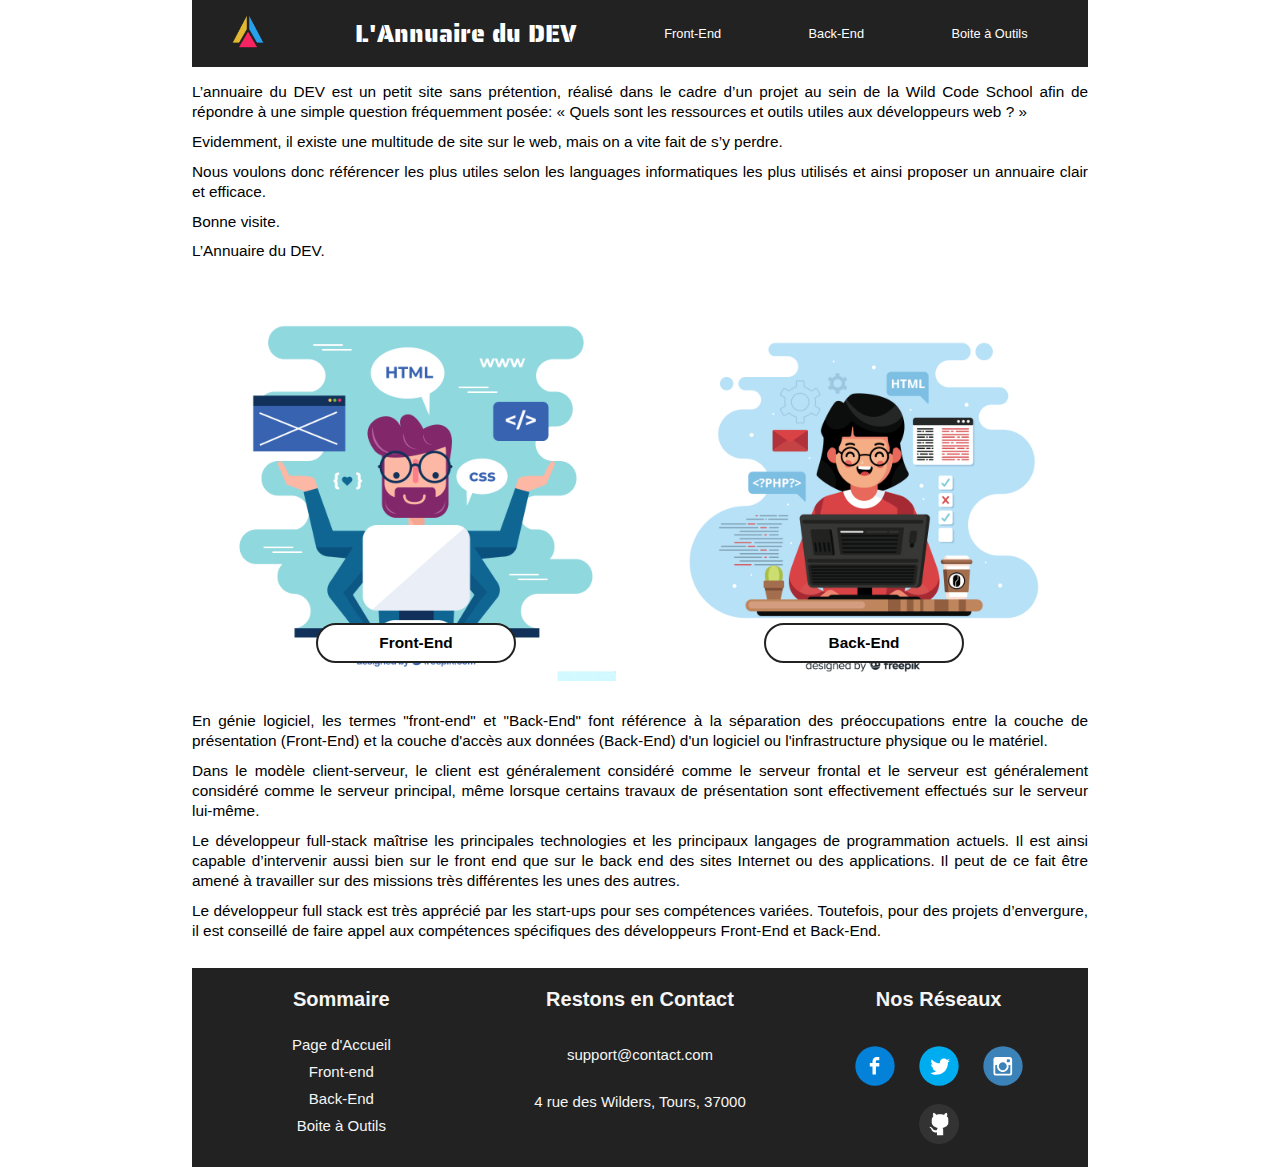
<file: index.html>
<!DOCTYPE html>
<html lang="fr">
<head>
    <meta charset="UTF-8">
    <meta name="viewport" content="width=device-width, initial-scale=1.0">
    <meta
        name="description"
        content="Site regroupant différente source et document utile au Développeur">
    <link href="navBar.css" rel="stylesheet">
    <link href="styleAccueil.css" rel="stylesheet">
    <link href="footer.css" rel="stylesheet">
    <script src="https://ajax.googleapis.com/ajax/libs/jquery/3.5.1/jquery.min.js"></script>
    <link href="https://fonts.googleapis.com/css2?family=Saira+Stencil+One&display=swap" rel="stylesheet">
    <script>
        $(function () {
            $(".toggle").on("click", function () {
                if ($(".item").hasClass("active")) {
                    $(".item").removeClass("active");
                } else {
                    $(".item").addClass("active");
                }
            })
        });
    </script>
    <title>L'Annuaire du DEV</title>
</head>
<body>
    <header>
        <nav>
            <ul class="menu">
                <li>
                    <a href="index.html"><img class="imgNavbar" alt="Logo du site" src="media/logo_annuaire_du_dev.png"></a>
                </li>
                <li class="navLogo">
                    <a href="index.html">L'Annuaire du DEV</a>
                </li>
                <li class="item">
                    <a href="front.html">Front-End</a>
                    <ul class="subMenu">
                        <li>
                            <a class="subItem" href="PageLanguage.html">HTML</a>
                        </li>
                        <li>
                            <a class="subItem" href="PageCSS.html">CSS</a>
                        </li>
                        <li>
                            <a class="subItem" href="javaScript.html">JavaScript</a>
                        </li>
                    </ul>
                </li>
                <li class="item">
                    <a href="back.html">Back-End</a>
                    <ul class="subMenu">
                        <li>
                            <a class="subItem" href="php.html">PHP</a>
                        </li>
                        <li>
                            <a class="subItem" href="java.html">Java</a>
                        </li>
                        <li>
                            <a class="subItem" href="python.html">Python</a>
                        </li>
                        <li>
                            <a class="subItem" href="ruby.html">Ruby</a>
                        </li>
                    </ul>
                </li>
                <li id="boxItem" class="item">
                    <a href="outilsDuDevWeb.html">Boite à Outils</a>
                </li>
                <li class="toggle">
                    <span class="bars"></span>
                </li>
            </ul>
        </nav>
    </header>
    <main>
        <article title="Description du site" class="intro">
            <p>
                L’annuaire du DEV est un petit site sans prétention, réalisé dans le cadre d’un
                projet au sein de la Wild Code School afin de répondre à une simple question
                fréquemment posée: « Quels sont les ressources et outils utiles aux développeurs
                web ? »
            </p>
            <p>
                Evidemment, il existe une multitude de site sur le web, mais on a vite fait de s’y perdre.
            </p>
            <p>
                Nous voulons donc référencer les plus utiles selon les languages informatiques les plus 
                utilisés et ainsi proposer un annuaire clair et efficace.</p>
            <p>
                Bonne visite.
            </p>
            <p>
                L’Annuaire du DEV.
            </p>
        </article>
        <div class="grid">
            <div id="item1" class="item1">
                <a class="ghost-button" href="front.html">Front-End</a>
            </div>
            <div id="item2">
                <a class="ghost-button" href="back.html">Back-End</a>
            </div>
        </div>
        <article title="Conclusion du site" class="conclusion">
            <p>
                En génie logiciel, les termes "front-end" et "Back-End" font référence à la
                séparation des préoccupations entre la couche de présentation (Front-End) et la
                couche d'accès aux données (Back-End) d'un logiciel ou l'infrastructure
                physique ou le matériel.
            </p>
            <p>
                Dans le modèle client-serveur, le client est généralement considéré comme le
                serveur frontal et le serveur est généralement considéré comme le serveur
                principal, même lorsque certains travaux de présentation sont effectivement
                effectués sur le serveur lui-même.
            </p>
            <p>
                Le développeur full-stack maîtrise les principales technologies et les
                principaux langages de programmation actuels. Il est ainsi capable d’intervenir
                aussi bien sur le front end que sur le back end des sites Internet ou des
                applications. Il peut de ce fait être amené à travailler sur des missions très
                différentes les unes des autres.</p>
            <p>
                Le développeur full stack est très apprécié par
                les start-ups pour ses compétences variées. Toutefois, pour des projets
                d’envergure, il est conseillé de faire appel aux compétences spécifiques des
                développeurs Front-End et Back-End.
            </p>
        </article>
    </main>
    <footer class="contenuFooter">
        <div class="bloc footerSommaire">
            <h3>Sommaire</h3>
            <ul class="listPages">
                <li>
                    <a href="index.html">Page d'Accueil</a>
                </li>
                <li>
                    <a href="front.html">Front-end</a>
                </li>
                <li>
                    <a href="back.html">Back-End</a>
                </li>
                <li>
                    <a href="outilsDuDevWeb.html">Boite à Outils</a>
                </li>
            </ul>
        </div>
        <div class="bloc footerContact">
            <h3>Restons en Contact</h3>
            <p>support@contact.com</p>
            <p>4 rue des Wilders, Tours, 37000</p>
        </div>
        <div class="bloc footerSociaux">
            <h3>Nos Réseaux</h3>
            <ul class="listSociaux">
                <li>
                    <a href="#"><img src="media/Facebook.svg" alt="icone réseaux sociaux"></a>
                </li>
                <li>
                    <a href="#"><img src="media/Twitter.svg" alt="icone réseaux sociaux"></a>
                </li>
                <li>
                    <a href="#"><img src="media/Instagram.svg" alt="icone réseaux sociaux"></a>
                </li>
                <li>
                    <a href="#"><img src="media/GitHub.png" alt="icone réseaux sociaux"></a>
                </li>
            </ul>
        </div>
    </footer>
</body>
</html>
</file>
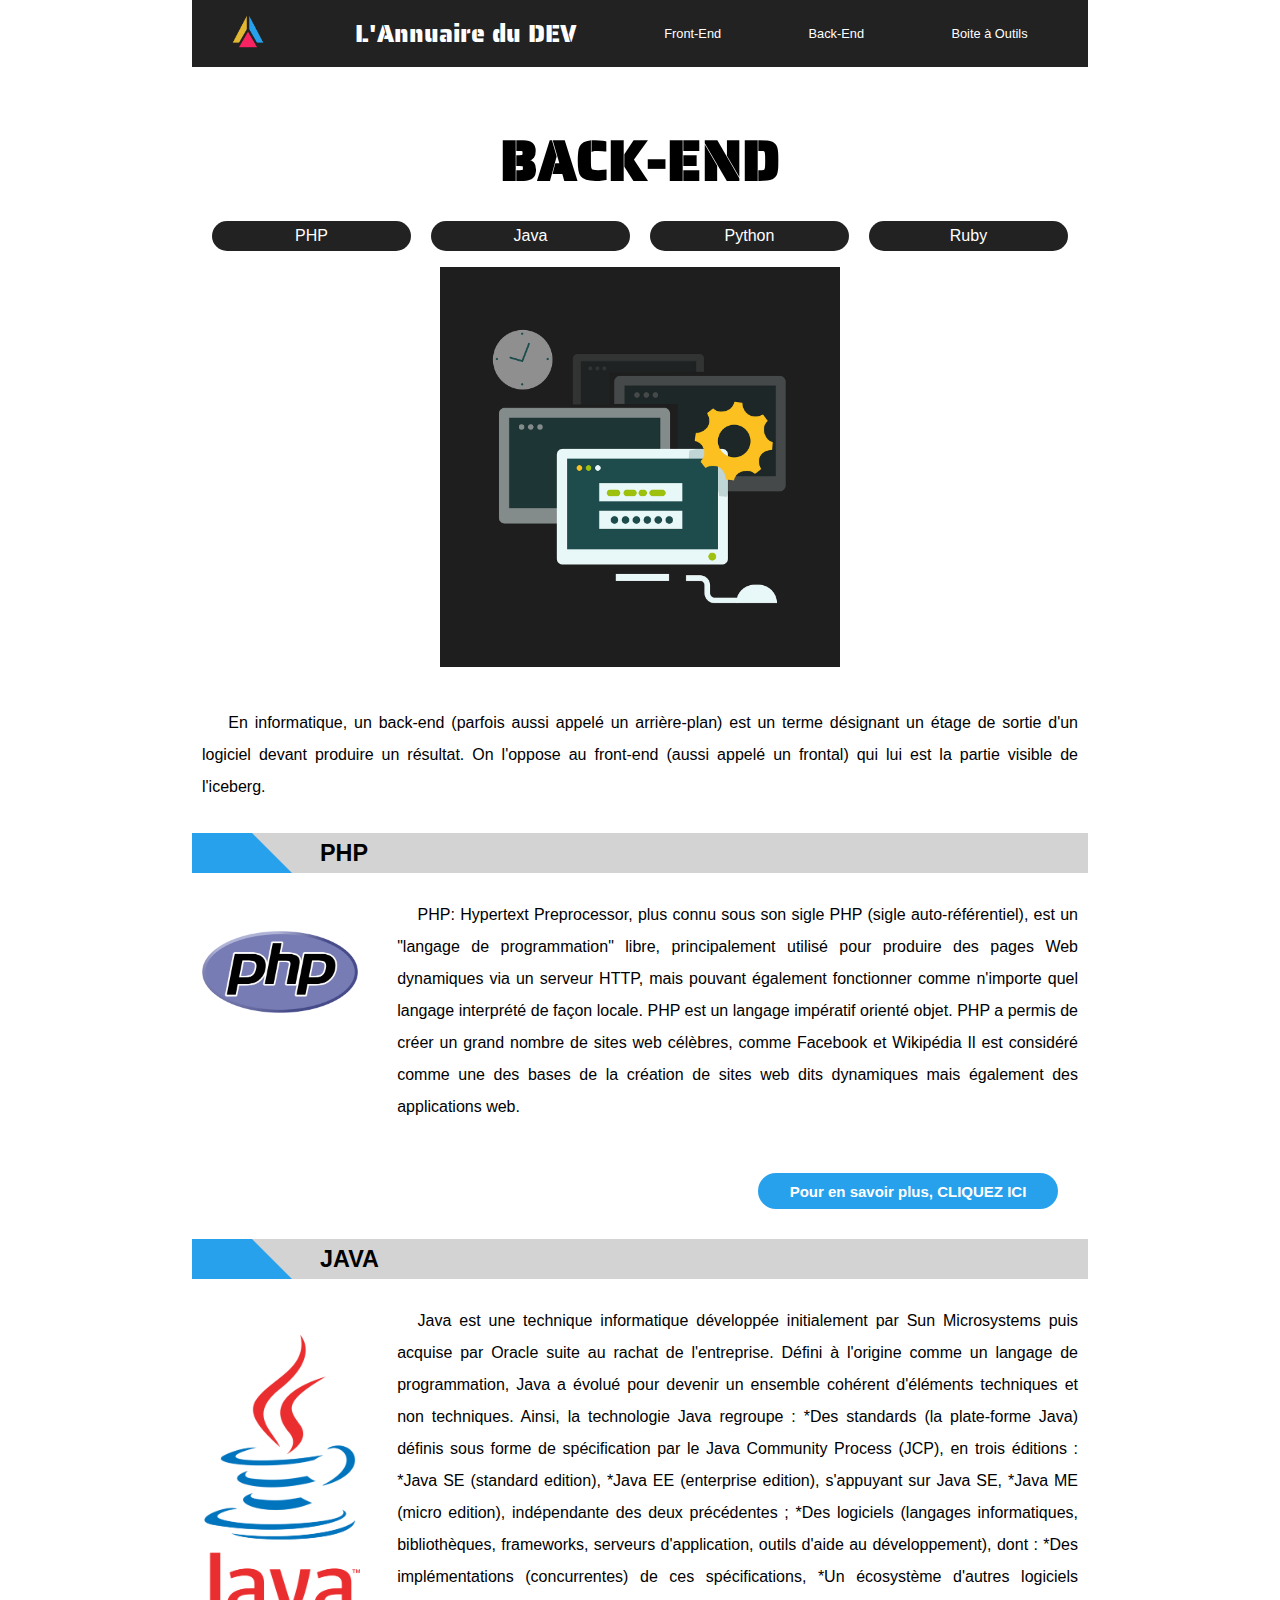
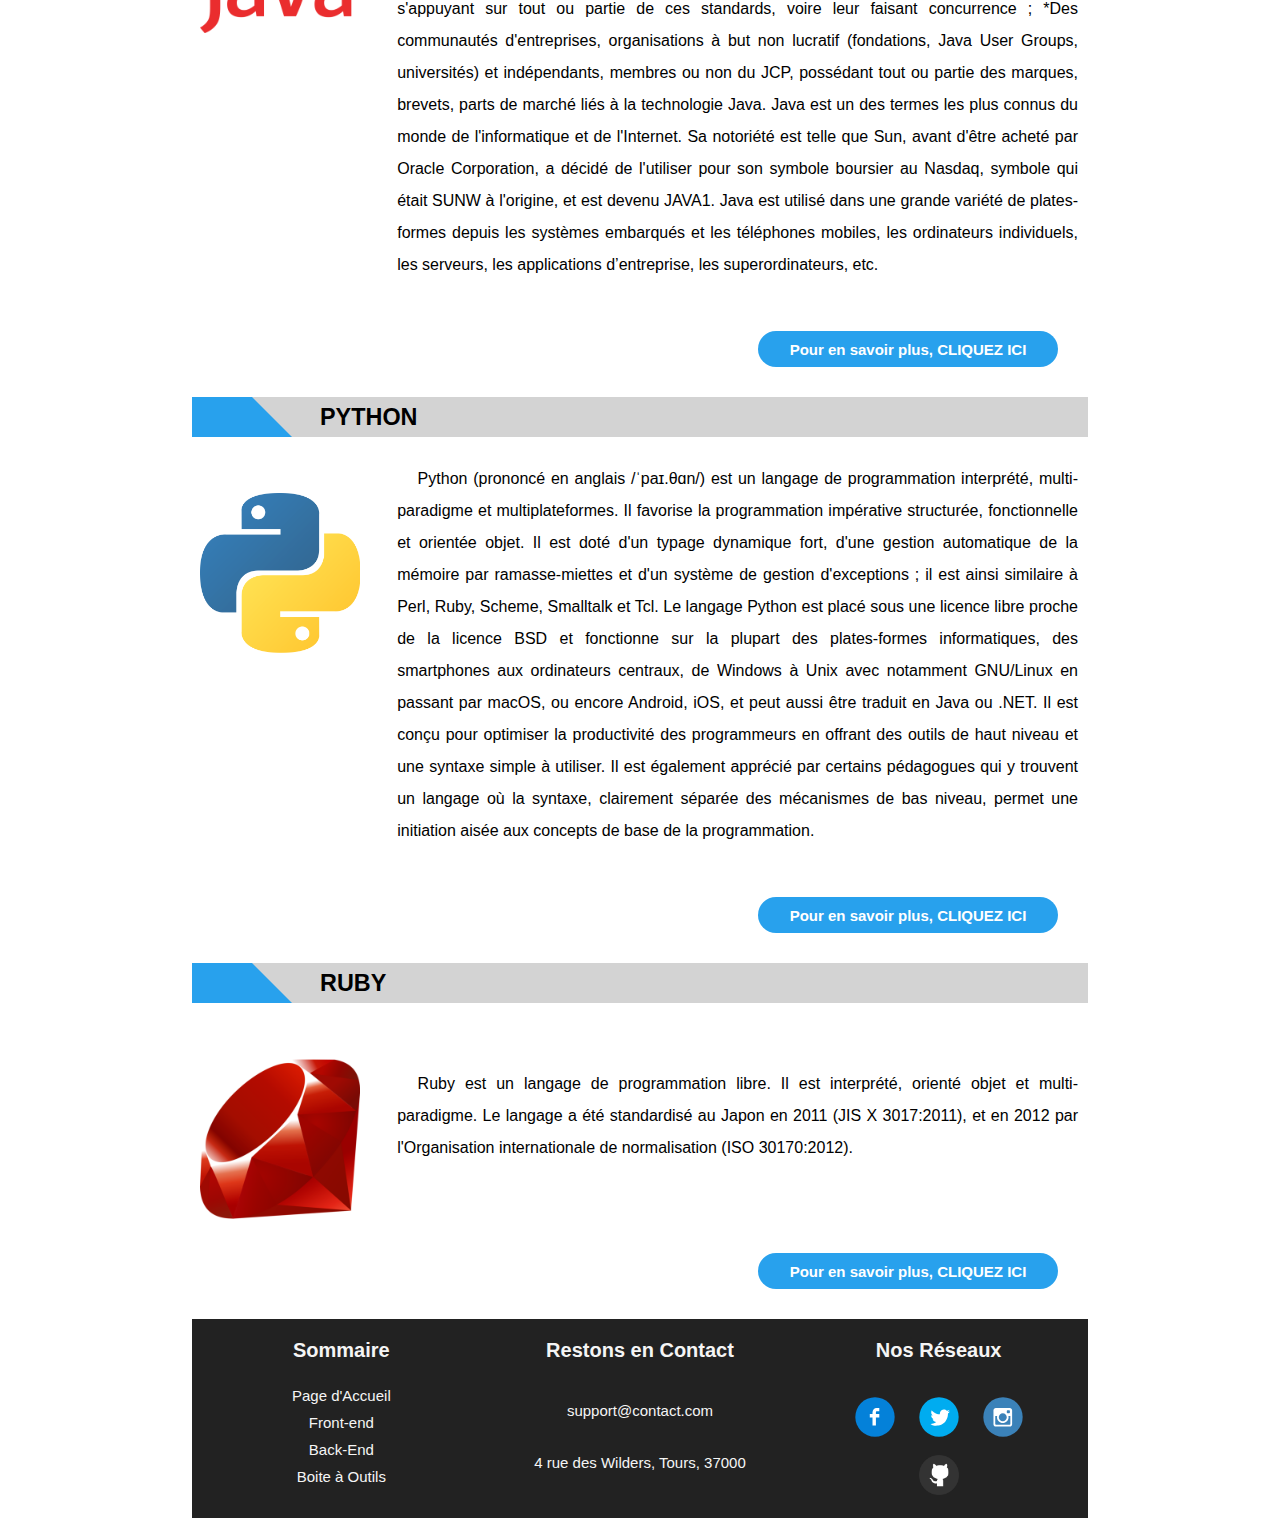
<file: back.html>
<!DOCTYPE html>
<html lang="fr">
<head>
    <meta charset="UTF-8">
    <meta name="viewport" content="width=device-width, initial-scale=1.0">
    <link href="styleBack.css" rel="stylesheet">
    <link href="navBar.css" rel="stylesheet">
    <link href="style.css" rel="stylesheet">
    <link href="footer.css" rel="stylesheet">
    <script src="https://ajax.googleapis.com/ajax/libs/jquery/3.5.1/jquery.min.js"></script>
    <link href="https://fonts.googleapis.com/css2?family=Saira+Stencil+One&display=swap" rel="stylesheet">
    <script>
        $(function () {
            $(".toggle").on("click", function () {
                if ($(".item").hasClass("active")) {
                    $(".item").removeClass("active");
                } else {
                    $(".item").addClass("active");
                }
            })
        });
    </script>
    <title>Page Back-End</title>
</head>
<body>
    <header>
        <nav>
            <ul class="menu">
                <li>
                    <a href="index.html"><img class="imgNavbar" alt="logo du site" src="media/logo_annuaire_du_dev.png"></a>
                </li>
                <li class="navLogo">
                    <a href="index.html">L'Annuaire du DEV</a>
                </li>
                <li class="item">
                    <a href="front.html">Front-End</a>
                    <ul class="subMenu">
                        <li>
                            <a class="subItem" href="PageLanguage.html">HTML</a>
                        </li>
                        <li>
                            <a class="subItem" href="PageCSS.html">CSS</a>
                        </li>
                        <li>
                            <a class="subItem" href="javaScript.html">JavaScript</a>
                        </li>
                    </ul>
                </li>
                <li class="item">
                    <a href="back.html">Back-End</a>
                    <ul class="subMenu">
                        <li>
                            <a class="subItem" href="php.html">PHP</a>
                        </li>
                        <li>
                            <a class="subItem" href="java.html">Java</a>
                        </li>
                        <li>
                            <a class="subItem" href="python.html">Python</a>
                        </li>
                        <li>
                            <a class="subItem" href="ruby.html">Ruby</a>
                        </li>
                    </ul>
                </li>
                <li id="boxItem" class="item">
                    <a href="outilsDuDevWeb.html">Boite à Outils</a>
                </li>
                <li class="toggle">
                    <span class="bars"></span>
                </li>
            </ul>
        </nav>
    </header>
    <main>
        <section class="nav-carousel">
            <h1 class="title-page">BACK-END</h1>
            <div class="nav-carousel-items">
                <a href="#php"><div>PHP</div></a>
                <a href="#java"><div>Java</div></a>
                <a href="#python"><div>Python</div></a>
                <a href="#ruby"><div>Ruby</div></a>
            </div>
            <img class="imgFrontBack" id="imgBack" src="media/backend.png" alt="image backend">
        </section>
        <section id="DescriptionBackend">
            <p>
                En informatique, un back-end (parfois aussi appelé un arrière-plan) est un terme
                désignant un étage de sortie d'un logiciel devant produire un résultat. On
                l'oppose au front-end (aussi appelé un frontal) qui lui est la partie visible de
                l'iceberg.
            </p>
        </section>
        <div class="title-fb">
            <div class="triangle-back"></div>
            <h3>PHP</h3>
        </div>
        <section class="langage" id="php">
            <a href="php.html">
                <img class="imgFrontBack" src="media/php.png" alt="image php">
            </a>
            <p>
                PHP: Hypertext Preprocessor, plus connu sous son sigle PHP (sigle
                auto-référentiel), est un "langage de programmation" libre, principalement
                utilisé pour produire des pages Web dynamiques via un serveur HTTP, mais pouvant
                également fonctionner comme n'importe quel langage interprété de façon locale.
                PHP est un langage impératif orienté objet. PHP a permis de créer un grand
                nombre de sites web célèbres, comme Facebook et Wikipédia Il est considéré comme
                une des bases de la création de sites web dits dynamiques mais également des
                applications web.
            </p>
        </section>
        <div class="buttons-liens">
            <a href="php.html"><div class="button-par-ici button-back">Pour en savoir plus, CLIQUEZ ICI</div></a>
        </div>
        <div class="title-fb">
            <div class="triangle-back"></div>
            <h3>JAVA</h3>
        </div>
        <section class="langage" id="java">
            <a href="java.html">
                <img class="imgFrontBack" src="media/java.png" alt="image java">
            </a>
            <p>
                Java est une technique informatique développée initialement par Sun Microsystems
                puis acquise par Oracle suite au rachat de l'entreprise. Défini à l'origine
                comme un langage de programmation, Java a évolué pour devenir un ensemble
                cohérent d'éléments techniques et non techniques. Ainsi, la technologie Java
                regroupe : *Des standards (la plate-forme Java) définis sous forme de
                spécification par le Java Community Process (JCP), en trois éditions : *Java SE
                (standard edition), *Java EE (enterprise edition), s'appuyant sur Java SE, *Java
                ME (micro edition), indépendante des deux précédentes ; *Des logiciels (langages
                informatiques, bibliothèques, frameworks, serveurs d'application, outils d'aide
                au développement), dont : *Des implémentations (concurrentes) de ces
                spécifications, *Un écosystème d'autres logiciels s'appuyant sur tout ou partie
                de ces standards, voire leur faisant concurrence ; *Des communautés
                d'entreprises, organisations à but non lucratif (fondations, Java User Groups,
                universités) et indépendants, membres ou non du JCP, possédant tout ou partie
                des marques, brevets, parts de marché liés à la technologie Java. Java est un
                des termes les plus connus du monde de l'informatique et de l'Internet. Sa
                notoriété est telle que Sun, avant d'être acheté par Oracle Corporation, a
                décidé de l'utiliser pour son symbole boursier au Nasdaq, symbole qui était SUNW
                à l'origine, et est devenu JAVA1. Java est utilisé dans une grande variété de
                plates-formes depuis les systèmes embarqués et les téléphones mobiles, les
                ordinateurs individuels, les serveurs, les applications d’entreprise, les
                superordinateurs, etc.
            </p>
        </section>
        <div class="buttons-liens">
            <a href="java.html"><div class="button-par-ici button-back">Pour en savoir plus, CLIQUEZ ICI</div></a>
        </div>
        <div class="title-fb">
            <div class="triangle-back"></div>
            <h3>PYTHON</h3>
        </div>
        <section class="langage" id="python">
            <a href="python.html">
                <img class="imgFrontBack" src="media/pythonLogo.svg.png" alt="image python">
            </a>
            <p>
                Python (prononcé en anglais /ˈpaɪ.θɑn/) est un langage de programmation
                interprété, multi-paradigme et multiplateformes. Il favorise la programmation
                impérative structurée, fonctionnelle et orientée objet. Il est doté d'un typage
                dynamique fort, d'une gestion automatique de la mémoire par ramasse-miettes et
                d'un système de gestion d'exceptions ; il est ainsi similaire à Perl, Ruby,
                Scheme, Smalltalk et Tcl. Le langage Python est placé sous une licence libre
                proche de la licence BSD et fonctionne sur la plupart des plates-formes
                informatiques, des smartphones aux ordinateurs centraux, de Windows à Unix avec
                notamment GNU/Linux en passant par macOS, ou encore Android, iOS, et peut aussi
                être traduit en Java ou .NET. Il est conçu pour optimiser la productivité des
                programmeurs en offrant des outils de haut niveau et une syntaxe simple à
                utiliser. Il est également apprécié par certains pédagogues qui y trouvent un
                langage où la syntaxe, clairement séparée des mécanismes de bas niveau, permet
                une initiation aisée aux concepts de base de la programmation.
            </p>
        </section>
        <div class="buttons-liens">
            <a href="python.html"><div class="button-par-ici button-back">Pour en savoir plus, CLIQUEZ ICI</div></a>
        </div>
        <div class="title-fb">
            <div class="triangle-back"></div>
            <h3>RUBY</h3>
        </div>
        <section class="langage" id="ruby">
            <a href="ruby.html">
                <img class="imgFrontBack" src="media/ruby.png" alt="image ruby">
            </a>
            <p>
                Ruby est un langage de programmation libre. Il est interprété, orienté objet et
                multi-paradigme. Le langage a été standardisé au Japon en 2011 (JIS X
                3017:2011), et en 2012 par l'Organisation internationale de normalisation (ISO
                30170:2012).
            </p>
        </section>
        <div class="buttons-liens">
            <a href="ruby.html"><div class="button-par-ici button-back">Pour en savoir plus, CLIQUEZ ICI</div></a>
        </div>
    </main>
    <footer class="contenuFooter">
        <div class="bloc footerSommaire">
            <h3>Sommaire</h3>
            <ul class="listPages">
                <li>
                    <a href="index.html">Page d'Accueil</a>
                </li>
                <li>
                    <a href="front.html">Front-end</a>
                </li>
                <li>
                    <a href="back.html">Back-End</a>
                </li>
                <li>
                    <a href="outilsDuDevWeb.html">Boite à Outils</a>
                </li>
            </ul>
        </div>
        <div class="bloc footerContact">
            <h3>Restons en Contact</h3>
            <p>support@contact.com</p>
            <p>4 rue des Wilders, Tours, 37000</p>
        </div>
        <div class="bloc footerSociaux">
            <h3>Nos Réseaux</h3>
            <ul class="listSociaux">
                <li>
                    <a href="#"><img src="media/Facebook.svg" alt="icone réseaux sociaux"></a>
                </li>
                <li>
                    <a href="#"><img src="media/Twitter.svg" alt="icone réseaux sociaux"></a>
                </li>
                <li>
                    <a href="#"><img src="media/Instagram.svg" alt="icone réseaux sociaux"></a>
                </li>
                <li>
                    <a href="#"><img src="media/GitHub.png" alt="icone réseaux sociaux"></a>
                </li>
            </ul>
        </div>
    </footer>
</body>
</html>
</file>
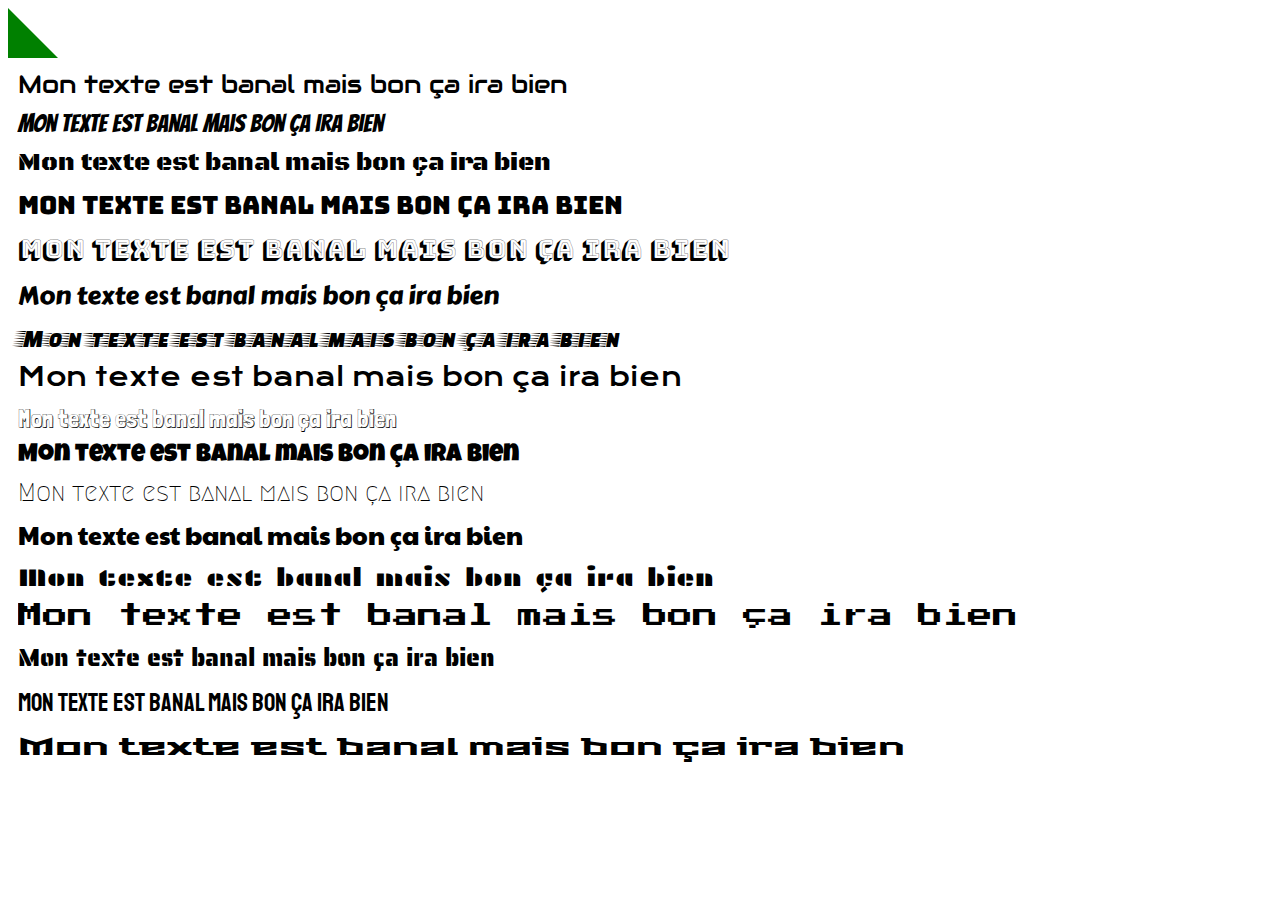
<file: font test.html>
<!DOCTYPE html>
<html lang="en">
<head>
    <meta charset="UTF-8">
    <meta name="viewport" content="width=device-width, initial-scale=1.0">
    <link href="font test.css" rel="stylesheet">
    <link href="https://fonts.googleapis.com/css2?family=Audiowide&family=Bangers&family=Black+Ops+One&family=Bungee&family=Bungee+Shade&family=Carter+One&family=Faster+One&family=Krona+One&family=Londrina+Shadow&family=Luckiest+Guy&family=Megrim&family=Paytone+One&family=Plaster&family=Press+Start+2P&family=Saira+Stencil+One&family=Staatliches&family=Stalinist+One&display=swap" rel="stylesheet">
    <title>Document</title>
</head>
<body>
    <div class="forme"></div>
    <p class="p1">Mon texte est banal mais bon ça ira bien</p>
    <p class="p2">Mon texte est banal mais bon ça ira bien</p>
    <p class="p3">Mon texte est banal mais bon ça ira bien</p>
    <p class="p4">Mon texte est banal mais bon ça ira bien</p>
    <p class="p5">Mon texte est banal mais bon ça ira bien</p>
    <p class="p6">Mon texte est banal mais bon ça ira bien</p>
    <p class="p7">Mon texte est banal mais bon ça ira bien</p>
    <p class="p8">Mon texte est banal mais bon ça ira bien</p>
    <p class="p9">Mon texte est banal mais bon ça ira bien</p>
    <p class="p10">Mon texte est banal mais bon ça ira bien</p>
    <p class="p11">Mon texte est banal mais bon ça ira bien</p>
    <p class="p12">Mon texte est banal mais bon ça ira bien</p>
    <p class="p13">Mon texte est banal mais bon ça ira bien</p>
    <p class="p14">Mon texte est banal mais bon ça ira bien</p>
    <p class="p15">Mon texte est banal mais bon ça ira bien</p>
    <p class="p16">Mon texte est banal mais bon ça ira bien</p>
    <p class="p17">Mon texte est banal mais bon ça ira bien</p>
</body>
</html>
</file>
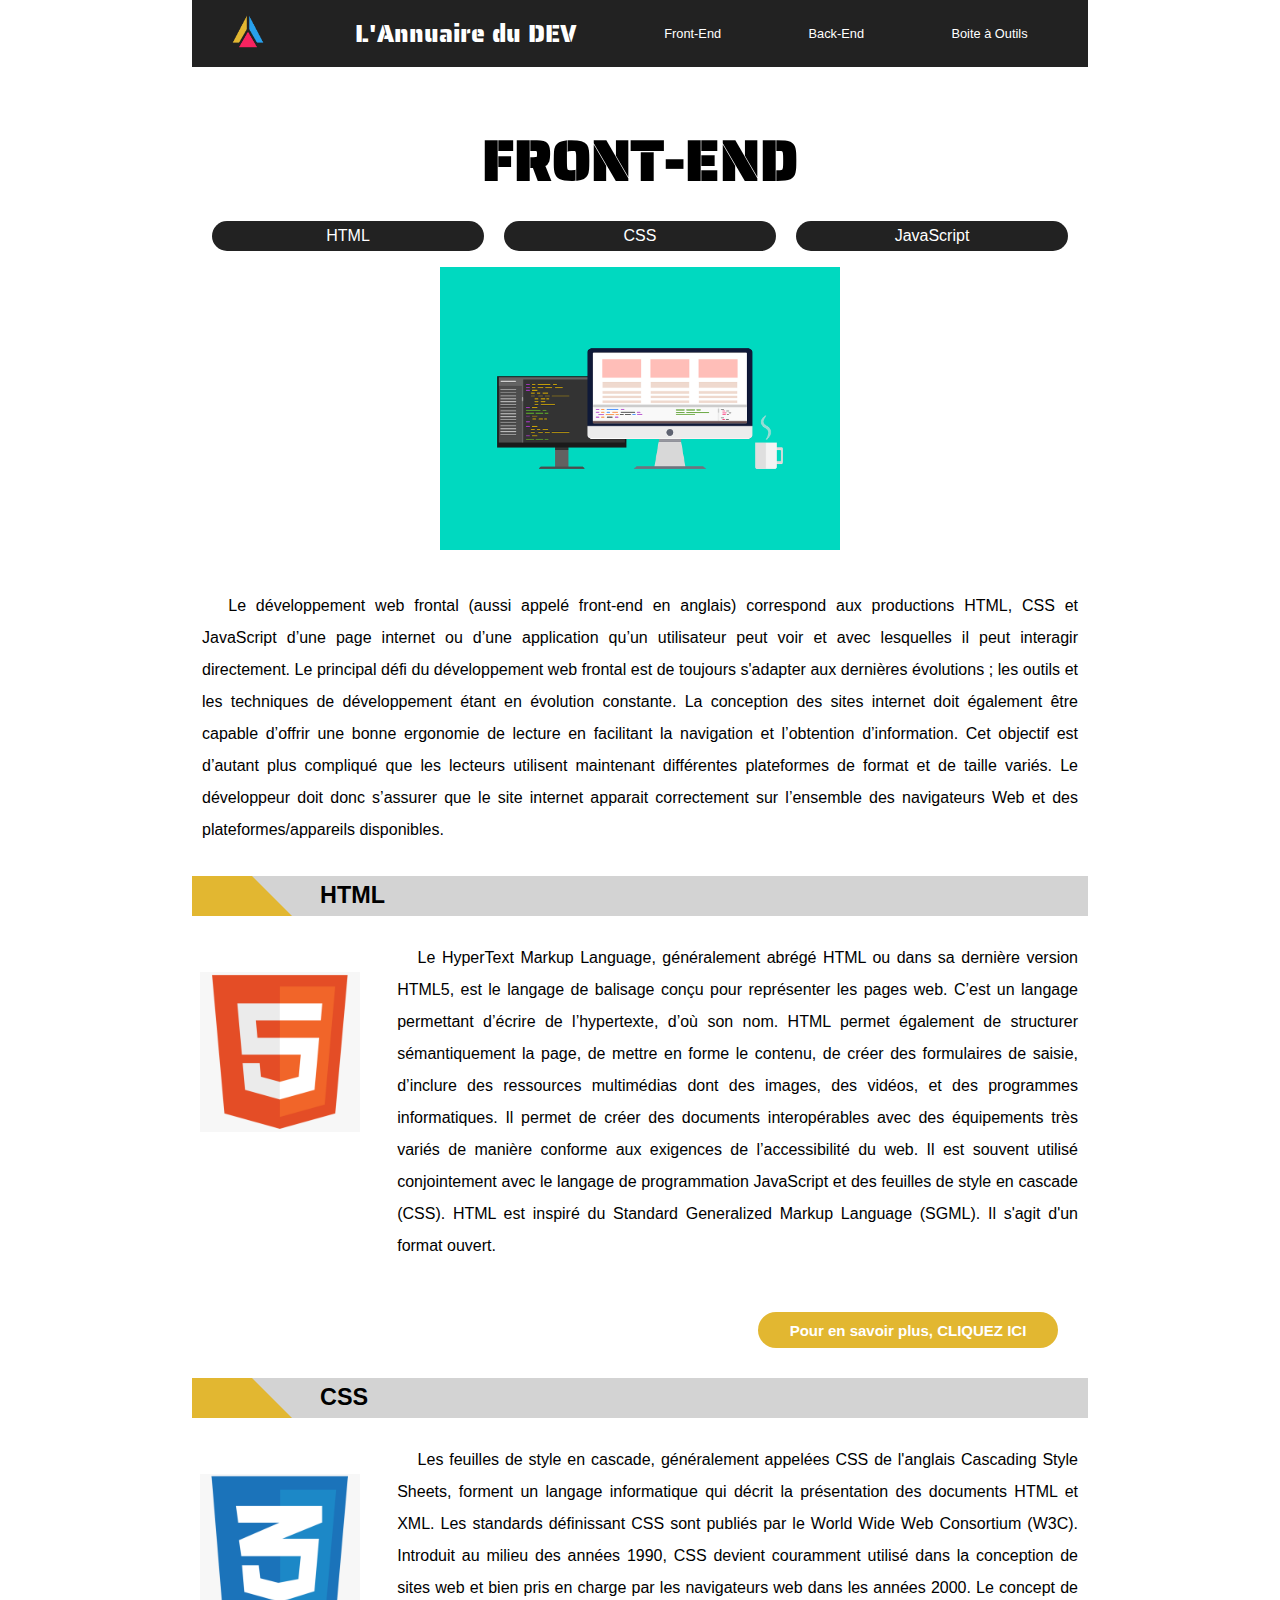
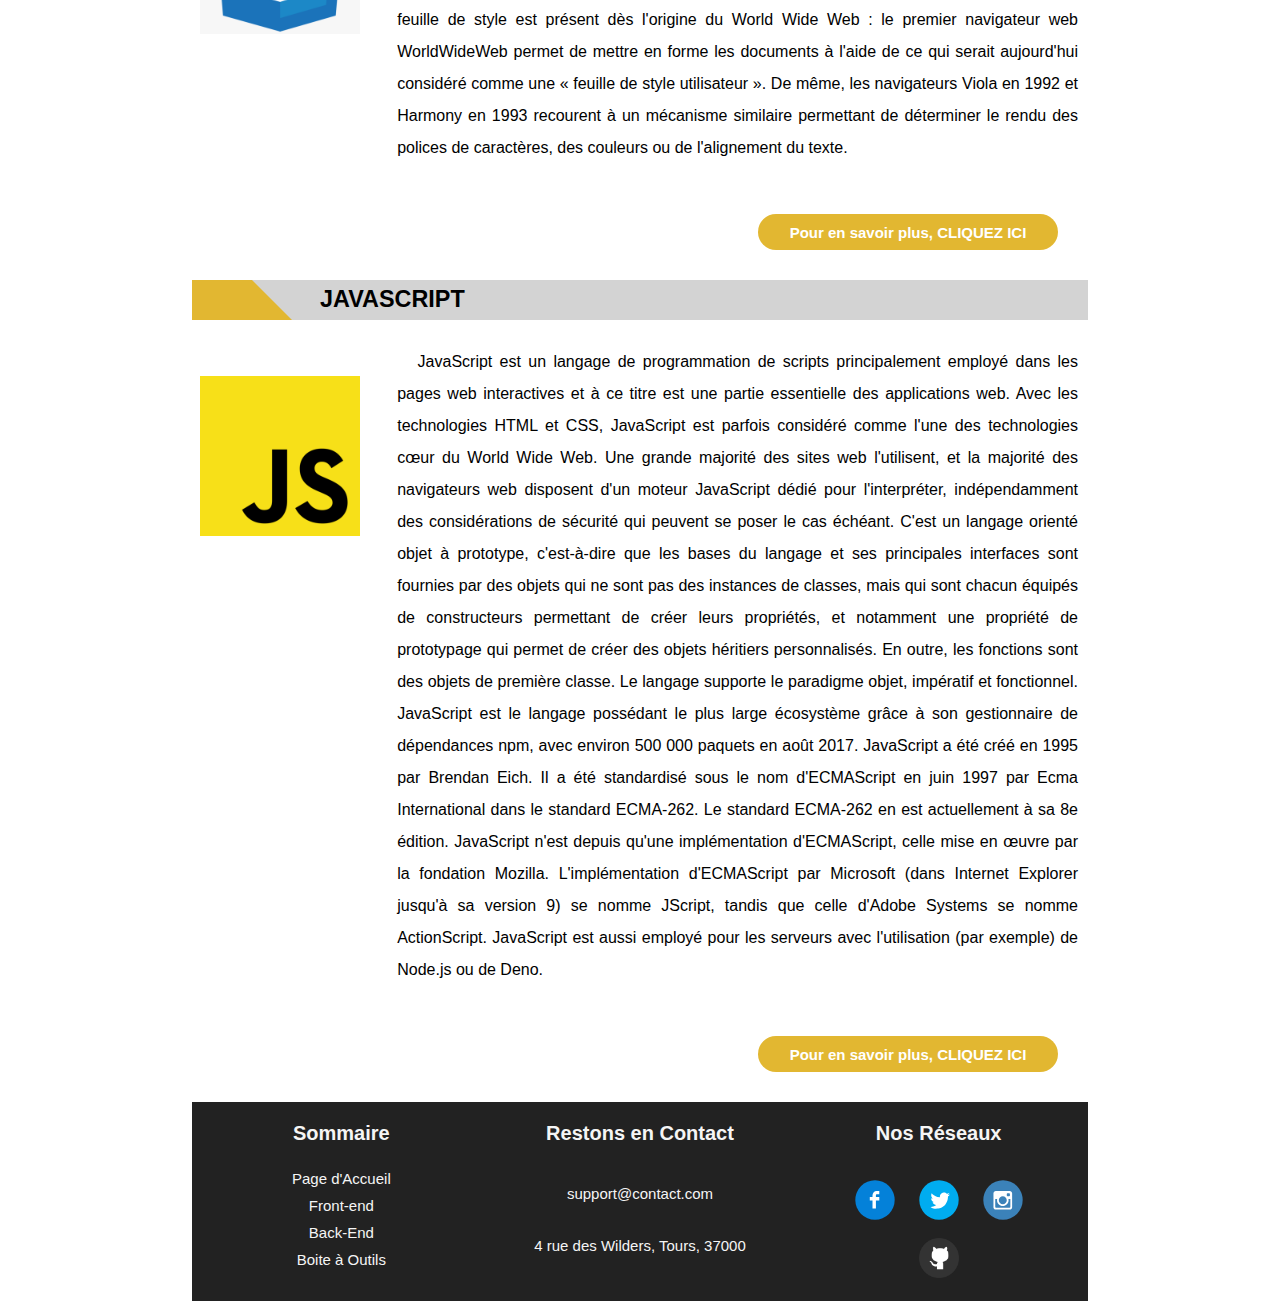
<file: front.html>
<!DOCTYPE html>
<html lang="fr">
<head>
    <meta charset="UTF-8">
    <meta name="viewport" content="width=device-width, initial-scale=1.0">
    <link href="styleFront.css" rel="stylesheet">
    <link href="navBar.css" rel="stylesheet">
    <link href="style.css" rel="stylesheet">
    <link href="footer.css" rel="stylesheet">
    <script src="https://ajax.googleapis.com/ajax/libs/jquery/3.5.1/jquery.min.js"></script>
    <link href="https://fonts.googleapis.com/css2?family=Saira+Stencil+One&display=swap" rel="stylesheet">
    <script>
        $(function () {
            $(".toggle").on("click", function () {
                if ($(".item").hasClass("active")) {
                    $(".item").removeClass("active");
                } else {
                    $(".item").addClass("active");
                }
            })
        });
    </script>
    <title>Page Front-End</title>
</head>
<body>
    <header>
        <nav>
            <ul class="menu">
                <li>
                    <a href="index.html">
                        <img class="imgNavbar" alt="logo du site" src="media/logo_annuaire_du_dev.png">
                    </a>
                </li>
                <li class="navLogo">
                    <a href="index.html">L'Annuaire du DEV</a>
                </li>
                <li class="item">
                    <a href="front.html">Front-End</a>
                    <ul class="subMenu">
                        <li>
                            <a class="subItem" href="PageLanguage.html">HTML</a>
                        </li>
                        <li>
                            <a class="subItem" href="PageCSS.html">CSS</a>
                        </li>
                        <li>
                            <a class="subItem" href="javaScript.html">JavaScript</a>
                        </li>
                    </ul>
                </li>
                <li class="item">
                    <a href="back.html">Back-End</a>
                    <ul class="subMenu">
                        <li>
                            <a class="subItem" href="php.html">PHP</a>
                        </li>
                        <li>
                            <a class="subItem" href="java.html">Java</a>
                        </li>
                        <li>
                            <a class="subItem" href="python.html">Python</a>
                        </li>
                        <li>
                            <a class="subItem" href="ruby.html">Ruby</a>
                        </li>
                    </ul>
                </li>
                <li id="boxItem" class="item">
                    <a href="outilsDuDevWeb.html">Boite à Outils</a>
                </li>
                <li class="toggle">
                    <span class="bars"></span>
                </li>
            </ul>
        </nav>
    </header>
    <main>
        <section class="nav-carousel">
            <h1 class="title-page">FRONT-END</h1>
            <div class="nav-carousel-items" >
                <a href="#html"><div>HTML</div></a>
                <a href="#css"><div>CSS</div></a>
                <a href="#javascript"><div>JavaScript</div></a>
            </div>
            <img class="imgFrontBack" id="imgFront" src="media/frontend.png" alt="image frontend">
        </section>
        <section id="descriptionFrontend">
            <p>
                Le développement web frontal (aussi appelé front-end en anglais) correspond aux
                productions HTML, CSS et JavaScript d’une page internet ou d’une application
                qu’un utilisateur peut voir et avec lesquelles il peut interagir directement. Le
                principal défi du développement web frontal est de toujours s'adapter aux
                dernières évolutions ; les outils et les techniques de développement étant en
                évolution constante. La conception des sites internet doit également être
                capable d’offrir une bonne ergonomie de lecture en facilitant la navigation et
                l’obtention d’information. Cet objectif est d’autant plus compliqué que les
                lecteurs utilisent maintenant différentes plateformes de format et de taille
                variés. Le développeur doit donc s’assurer que le site internet apparait
                correctement sur l’ensemble des navigateurs Web et des plateformes/appareils
                disponibles.
            </p>
        </section>
        <div class="title-fb">
            <div class="triangle-front"></div>
            <h3>HTML</h3>
        </div>
        <section class="langage" id="html" >
            <a href="PageLanguage.html">
                <img class="imgFrontBack" src="media/html.png" alt="image html">
            </a>
            <p>
                Le HyperText Markup Language, généralement abrégé HTML ou dans sa dernière
                version HTML5, est le langage de balisage conçu pour représenter les pages web.
                C’est un langage permettant d’écrire de l’hypertexte, d’où son nom. HTML permet
                également de structurer sémantiquement la page, de mettre en forme le contenu,
                de créer des formulaires de saisie, d’inclure des ressources multimédias dont
                des images, des vidéos, et des programmes informatiques. Il permet de créer des
                documents interopérables avec des équipements très variés de manière conforme
                aux exigences de l’accessibilité du web. Il est souvent utilisé conjointement
                avec le langage de programmation JavaScript et des feuilles de style en cascade
                (CSS). HTML est inspiré du Standard Generalized Markup Language (SGML). Il
                s'agit d'un format ouvert.
            </p>
        </section>
        <div class="buttons-liens">
            <a href="PageLanguage.html"><div class="button-par-ici button-front">Pour en savoir plus, CLIQUEZ ICI</div></a>
        </div>
        <div class="title-fb">
            <div class="triangle-front"></div>
            <h3>CSS</h3>
        </div>
        <section class="langage" id="css">
            <a href="PageCSS.html">
                <img class="imgFrontBack" src="media/css.png" alt="image css">
            </a>
            <p>
                Les feuilles de style en cascade, généralement appelées CSS de l'anglais
                Cascading Style Sheets, forment un langage informatique qui décrit la
                présentation des documents HTML et XML. Les standards définissant CSS sont
                publiés par le World Wide Web Consortium (W3C). Introduit au milieu des années
                1990, CSS devient couramment utilisé dans la conception de sites web et bien
                pris en charge par les navigateurs web dans les années 2000.
                Le concept de feuille de style est présent dès l'origine du World Wide Web : 
                le premier navigateur web WorldWideWeb permet de mettre en forme les documents à 
                l'aide de ce qui serait aujourd'hui considéré comme une « feuille de style utilisateur ». 
                De même, les navigateurs Viola en 1992 et Harmony en 1993 recourent à un mécanisme similaire 
                permettant de déterminer le rendu des polices de caractères, des couleurs ou de l'alignement du texte.
            </p>
        </section>
        <div class="buttons-liens">
            <a href="PageCSS.html"><div class="button-par-ici button-front">Pour en savoir plus, CLIQUEZ ICI</div></a>
        </div>
        <div class="title-fb">
            <div class="triangle-front"></div>
            <h3>JAVASCRIPT</h3>
        </div>
        <section class="langage" id="javascript">
            <a href="javaScript.html">
                <img class="imgFrontBack" src="media/js.png" alt="image javascript"></a>
            <p>
                JavaScript est un langage de programmation de scripts principalement employé
                dans les pages web interactives et à ce titre est une partie essentielle des
                applications web. Avec les technologies HTML et CSS, JavaScript est parfois
                considéré comme l'une des technologies cœur du World Wide Web. Une grande
                majorité des sites web l'utilisent, et la majorité des navigateurs web disposent
                d'un moteur JavaScript dédié pour l'interpréter, indépendamment des
                considérations de sécurité qui peuvent se poser le cas échéant. C'est un langage
                orienté objet à prototype, c'est-à-dire que les bases du langage et ses
                principales interfaces sont fournies par des objets qui ne sont pas des
                instances de classes, mais qui sont chacun équipés de constructeurs permettant
                de créer leurs propriétés, et notamment une propriété de prototypage qui permet
                de créer des objets héritiers personnalisés. En outre, les fonctions sont des
                objets de première classe. Le langage supporte le paradigme objet, impératif et
                fonctionnel. JavaScript est le langage possédant le plus large écosystème grâce
                à son gestionnaire de dépendances npm, avec environ 500 000 paquets en août
                2017. JavaScript a été créé en 1995 par Brendan Eich. Il a été standardisé sous
                le nom d'ECMAScript en juin 1997 par Ecma International dans le standard
                ECMA-262. Le standard ECMA-262 en est actuellement à sa 8e édition. JavaScript
                n'est depuis qu'une implémentation d'ECMAScript, celle mise en œuvre par la
                fondation Mozilla. L'implémentation d'ECMAScript par Microsoft (dans Internet
                Explorer jusqu'à sa version 9) se nomme JScript, tandis que celle d'Adobe
                Systems se nomme ActionScript. JavaScript est aussi employé pour les serveurs
                avec l'utilisation (par exemple) de Node.js ou de Deno.
            </p>
        </section>
        <div class="buttons-liens">
            <a href="javaScript.html"><div class="button-par-ici button-front">Pour en savoir plus, CLIQUEZ ICI</div></a>
        </div>
    </main>
    <footer class="contenuFooter">
        <div class="bloc footerSommaire">
            <h3>Sommaire</h3>
            <ul class="listPages">
                <li>
                    <a href="index.html">Page d'Accueil</a>
                </li>
                <li>
                    <a href="front.html">Front-end</a>
                </li>
                <li>
                    <a href="back.html">Back-End</a>
                </li>
                <li>
                    <a href="outilsDuDevWeb.html">Boite à Outils</a>
                </li>
            </ul>
        </div>
        <div class="bloc footerContact">
            <h3>Restons en Contact</h3>
            <p>support@contact.com</p>
            <p>4 rue des Wilders, Tours, 37000</p>
        </div>
        <div class="bloc footerSociaux">
            <h3>Nos Réseaux</h3>
            <ul class="listSociaux">
                <li>
                    <a href="#"><img src="media/Facebook.svg" alt="icone réseaux sociaux"></a>
                </li>
                <li>
                    <a href="#"><img src="media/Twitter.svg" alt="icone réseaux sociaux"></a>
                </li>
                <li>
                    <a href="#"><img src="media/Instagram.svg" alt="icone réseaux sociaux"></a>
                </li>
                <li>
                    <a href="#"><img src="media/GitHub.png" alt="icone réseaux sociaux"></a>
                </li>
            </ul>
        </div>
    </footer>
</body>
</html>
</file>
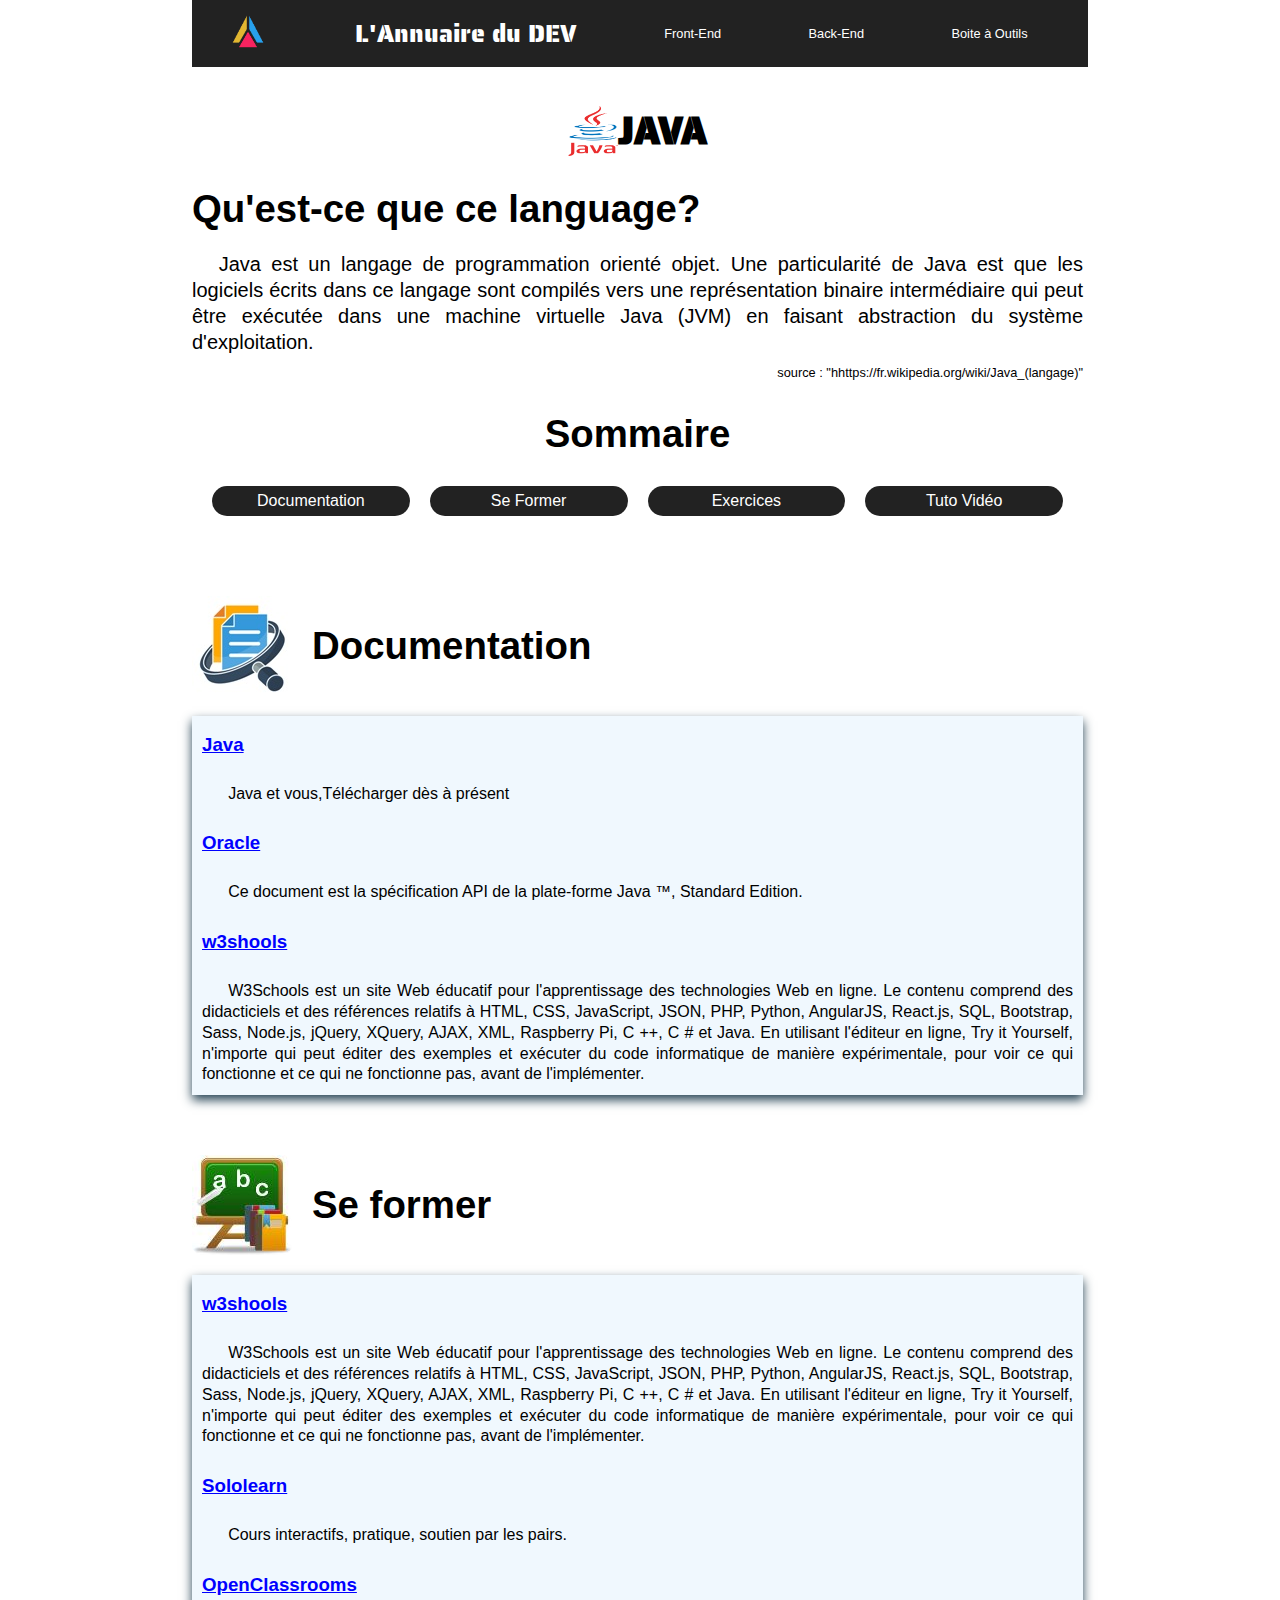
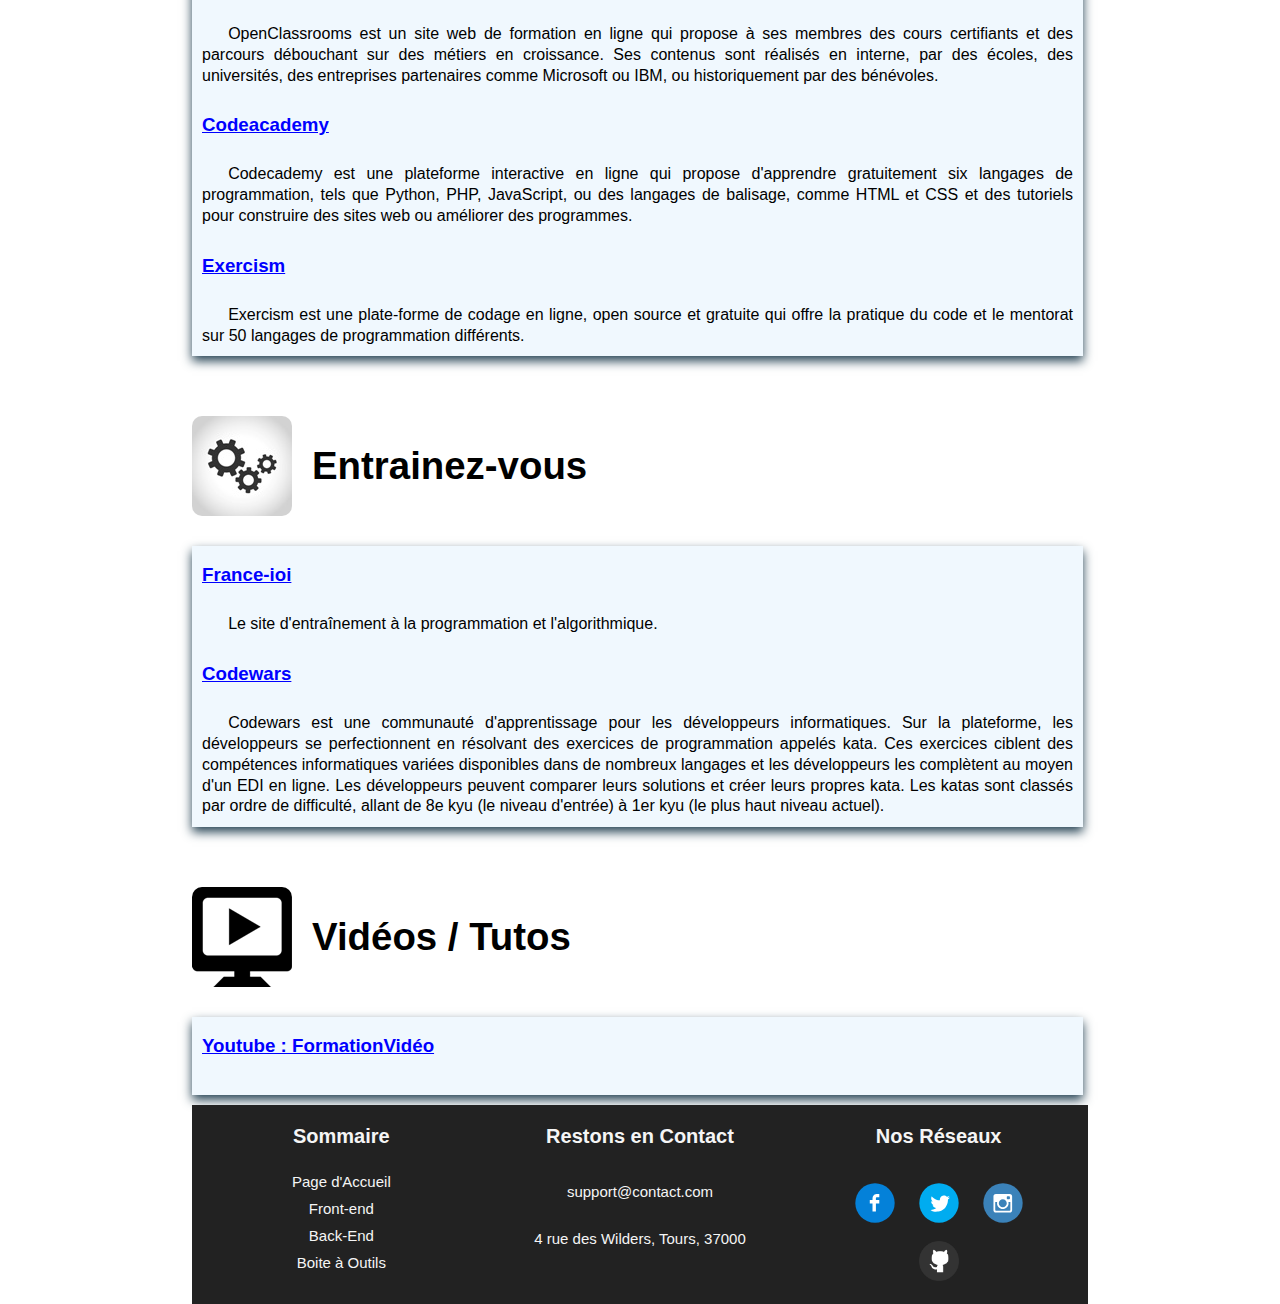
<file: java.html>
<!DOCTYPE html>
<html lang="fr">
<head>
    <meta charset="UTF-8">
    <meta name="viewport" content="width=device-width, initial-scale=1.0">
    <link href="styleLanguageBack.css" rel="stylesheet">
    <link href="navBar.css" rel="stylesheet">
    <link href="footer.css" rel="stylesheet">
    <script src="https://ajax.googleapis.com/ajax/libs/jquery/3.5.1/jquery.min.js"></script>
    <link href="https://fonts.googleapis.com/css2?family=Saira+Stencil+One&display=swap" rel="stylesheet">
    <script>
        $(function () {
            $(".toggle").on("click", function () {
                if ($(".item").hasClass("active")) {
                    $(".item").removeClass("active");
                } else {
                    $(".item").addClass("active");
                }
            })
        });
    </script>
    <title>Java</title>
</head>
<body>
    <header>
        <nav>
            <ul class="menu">
                <li>
                    <a href="index.html"><img class="imgNavbar" alt="logo du site" src="media/logo_annuaire_du_dev.png"></a>
                </li>
                <li class="navLogo">
                    <a href="index.html">L'Annuaire du DEV</a>
                </li>
                <li class="item">
                    <a href="front.html">Front-End</a>
                    <ul class="subMenu">
                        <li>
                            <a class="subItem" href="PageLanguage.html">HTML</a>
                        </li>
                        <li>
                            <a class="subItem" href="PageCSS.html">CSS</a>
                        </li>
                        <li>
                            <a class="subItem" href="javaScript.html">JavaScript</a>
                        </li>
                    </ul>
                </li>
                <li class="item">
                    <a href="back.html">Back-End</a>
                    <ul class="subMenu">
                        <li>
                            <a class="subItem" href="php.html">PHP</a>
                        </li>
                        <li>
                            <a class="subItem" href="java.html">Java</a>
                        </li>
                        <li>
                            <a class="subItem" href="python.html">Python</a>
                        </li>
                        <li>
                            <a class="subItem" href="ruby.html">Ruby</a>
                        </li>
                    </ul>
                </li>
                <li id="boxItem" class="item">
                    <a href="outilsDuDevWeb.html">Boite à Outils</a>
                </li>
                <li class="toggle">
                    <span class="bars"></span>
                </li>
            </ul>
        </nav>
    </header>
    <main>
        <section id="description">
            <h1 class="title-page"><img src="media/java.png" alt="illustration">JAVA</h1>
            <article class="artIntro">
                <h2>Qu'est-ce que ce language?</h2>
                <p>
                    Java est un langage de programmation orienté objet.
                    Une particularité de Java est que les logiciels écrits dans ce langage sont compilés vers une représentation binaire intermédiaire qui peut être exécutée dans une machine virtuelle Java (JVM) en faisant abstraction du système d'exploitation. 
                <p>
                    source : "hhttps://fr.wikipedia.org/wiki/Java_(langage)"
                </p>
            </article>
        </section>
        <section class="navSommaire">
            <h2>Sommaire</h2>
            <div class="navSommaireItems">
                <div><a href="#documentation">Documentation</a></div>
                <div><a href="#Former">Se Former</a></div>
                <div><a href="#exercices">Exercices</a></div>
                <div><a href="#tutos">Tuto Vidéo</a></div>
            </div>
            <div id="documentation"></div>
        </section>
        <section class= "docSection">
            <h2><img src="media/logo_documentation100.jpg" alt="illustration">Documentation</h2>
            <div class="borderSection">
                <a href="https://www.java.com/fr/" target="blank">
                    <h3>Java</h3>
                </a>
                <p>
                    Java et vous,Télécharger dès à présent
                </p>
                <a href="https://docs.oracle.com/javase/7/docs/api/" target="blank">
                    <h3>Oracle</h3>
                </a>
                <p>                   
                    Ce document est la spécification API de la plate-forme Java ™, Standard Edition.
                </p>
                <a href="https://www.w3schools.com/java/java_ref_keywords.asp" target="blank">
                    <h3>w3shools</h3>
                </a>
                <p>
                    W3Schools est un site Web éducatif pour l'apprentissage des technologies Web en ligne. Le contenu comprend des didacticiels et des références relatifs à HTML, CSS, JavaScript, JSON, PHP, Python, AngularJS, React.js, SQL, Bootstrap, Sass, Node.js, jQuery, XQuery, AJAX, XML, Raspberry Pi, C ++, C # et Java.
                    En utilisant l'éditeur en ligne, Try it Yourself, n'importe qui peut éditer des exemples et exécuter du code informatique de manière expérimentale, pour voir ce qui fonctionne et ce qui ne fonctionne pas, avant de l'implémenter.
                </p>
            </div>
        </section>
        <div id="Former"></div>
        <section class= "formationSection">
            <h2><img src="media/iconSeFormer100.jpeg" alt="illustration">Se former</h2>
            <div class="borderSection">
                <a href="https://www.w3schools.com/java/default.asp" target="blank">
                    <h3>w3shools</h3>
                </a>
                <p>
                    W3Schools est un site Web éducatif pour l'apprentissage des technologies Web en ligne. Le contenu comprend des didacticiels et des références relatifs à HTML, CSS, JavaScript, JSON, PHP, Python, AngularJS, React.js, SQL, Bootstrap, Sass, Node.js, jQuery, XQuery, AJAX, XML, Raspberry Pi, C ++, C # et Java.
                    En utilisant l'éditeur en ligne, Try it Yourself, n'importe qui peut éditer des exemples et exécuter du code informatique de manière expérimentale, pour voir ce qui fonctionne et ce qui ne fonctionne pas, avant de l'implémenter.
                </p>
                <a href="https://www.sololearn.com/Course/Java/" target="blank">
                    <h3>Sololearn</h3>
                </a>
                <p>
                    Cours interactifs, pratique, soutien par les pairs.
                </p>
                <a href="https://openclassrooms.com/fr/search?page=1&language=fr" target="blank">
                    <h3>OpenClassrooms</h3>
                </a>
                <p>
                    OpenClassrooms est un site web de formation en ligne qui propose à ses membres des cours certifiants et des parcours débouchant sur des métiers en croissance. Ses contenus sont réalisés en interne, par des écoles, des universités, des entreprises partenaires comme Microsoft ou IBM, ou historiquement par des bénévoles.
                </p>
                <a href="https://www.codecademy.com/catalog/language/java" target="blank">
                    <h3>Codeacademy</h3>
                </a>
                <p>
                    Codecademy est une plateforme interactive en ligne qui propose d'apprendre gratuitement six langages de programmation, tels que Python, PHP, JavaScript, ou des langages de balisage, comme HTML et CSS et des tutoriels pour construire des sites web ou améliorer des programmes.
                </p>
                <a href="https://exercism.io/my/tracks/java" target="blank">
                    <h3>Exercism</h3>
                </a>
                <p>
                    Exercism est une plate-forme de codage en ligne, open source et gratuite qui offre la pratique du code et le mentorat sur 50 langages de programmation différents.
                </p>
            </div>
        </section>
        <div id="exercices"></div>
        <section class= "exoSection">
            <h2><img src="media/logo_exercices100.jpg" alt="illustration">Entrainez-vous</h2>
            <div class="borderSection">
                <a href="http://www.france-ioi.org/algo/chapters.php" target="blank">
                    <h3>France-ioi</h3>
                </a>                            
                <p>
                    Le site d'entraînement à la programmation et l'algorithmique.
                </p>
                <a href="https://www.codewars.com/" target="blank">
                    <h3>Codewars</h3>
                </a>
                <p>
                    Codewars est une communauté d'apprentissage pour les développeurs informatiques. 
                    Sur la plateforme, les développeurs se perfectionnent en résolvant des exercices de programmation appelés kata. Ces exercices ciblent des compétences informatiques variées disponibles dans de nombreux langages et les développeurs les complètent au moyen d'un EDI en ligne. Les développeurs peuvent comparer leurs solutions et créer leurs propres kata. Les katas sont classés par ordre de difficulté, allant de 8e kyu (le niveau d'entrée) à 1er kyu (le plus haut niveau actuel).
                </p>
            </div>
        </section>
        <div id="tutos"></div>
        <section class= "tutoSection">
            <h2><img src="media/icon_tutoVideo100.png" alt="illustration">Vidéos / Tutos</h2>
            <div class="borderSection">
                <a href="https://www.youtube.com/watch?v=_l4pJ7HCrl4&list=PLrSOXFDHBtfHkq8dd3BbSaopVgRSYtgPv" target="blank">
                    <h3>Youtube : FormationVidéo</h3>
                </a>                            
                <p>
                </p>
            </div>
        </section>  
    </main>
    <footer class="contenuFooter" >
        <div class="bloc footerSommaire">
            <h3>Sommaire</h3>
            <ul class="listPages">
                <li>
                    <a href="index.html">Page d'Accueil</a>
                </li>
                <li>
                    <a href="front.html">Front-end</a>
                </li>
                <li>
                    <a href="back.html">Back-End</a>
                </li>
                <li>
                    <a href="outilsDuDevWeb.html">Boite à Outils</a>
                </li>
            </ul>
        </div>
        <div class="bloc footerContact">
            <h3>Restons en Contact</h3>
            <p>support@contact.com</p>
            <p>4 rue des Wilders, Tours, 37000</p>
        </div>
        <div class="bloc footerSociaux">
            <h3>Nos Réseaux</h3>
            <ul class="listSociaux">
                <li>
                    <a href="#"><img src="media/Facebook.svg" alt="icone réseaux sociaux"></a>
                </li>
                <li>
                    <a href="#"><img src="media/Twitter.svg" alt="icone réseaux sociaux"></a>
                </li>
                <li>
                    <a href="#"><img src="media/Instagram.svg" alt="icone réseaux sociaux"></a>
                </li>
                <li>
                    <a href="#"><img src="media/GitHub.png" alt="icone réseaux sociaux"></a>
                </li>
            </ul>
        </div>
    </footer>
</body>
</html>
</file>
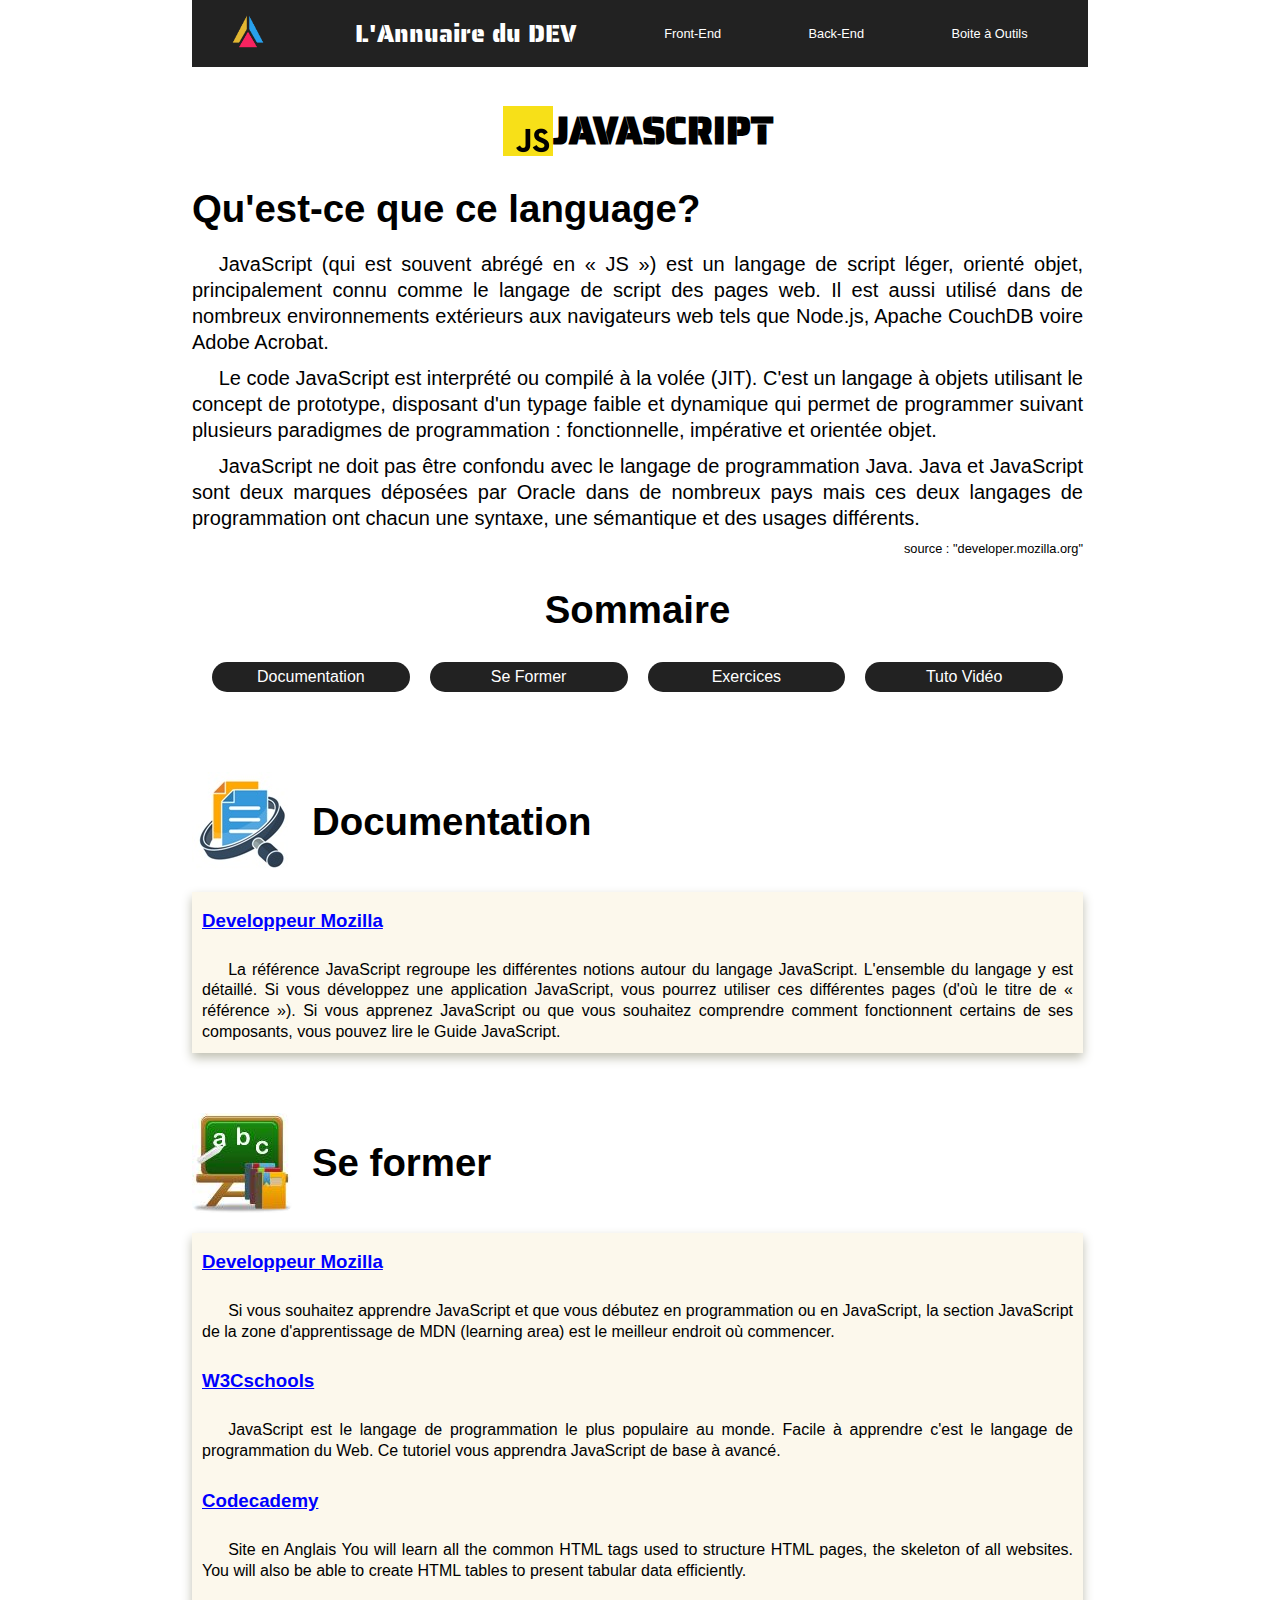
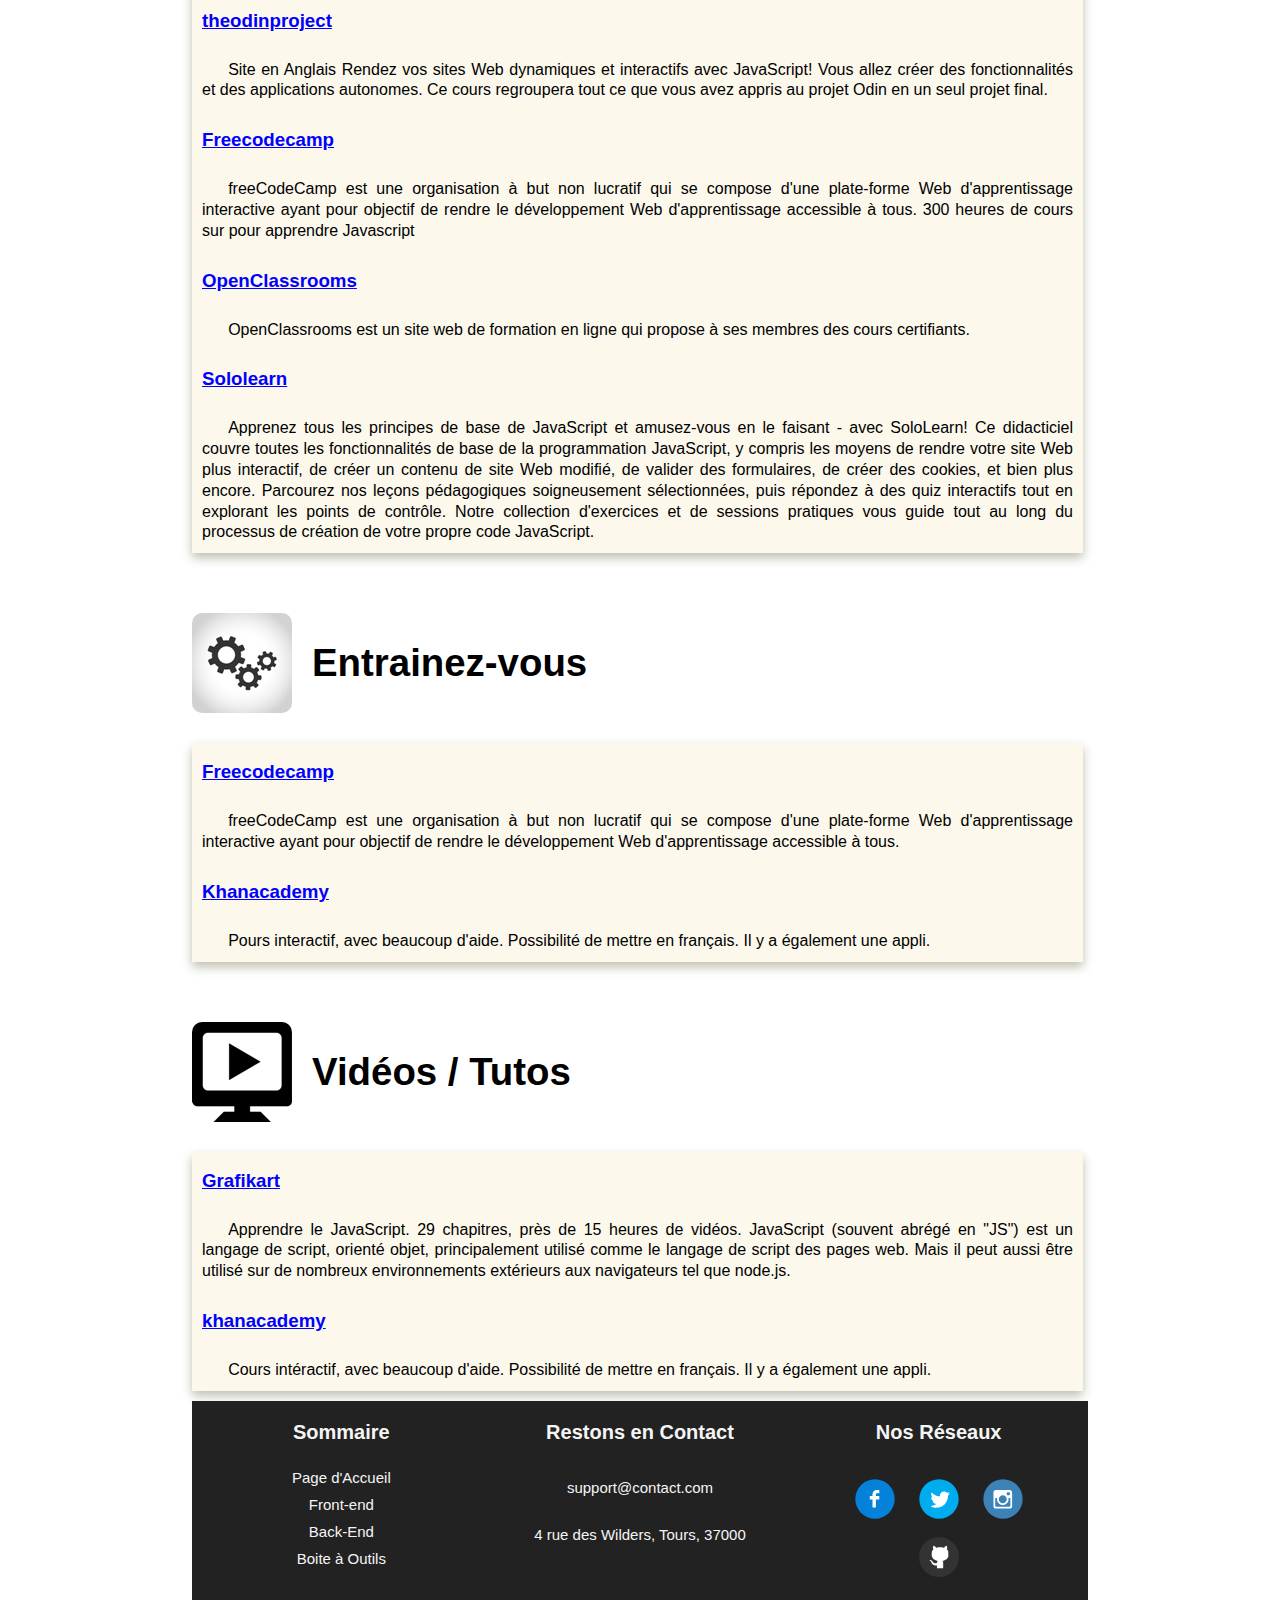
<file: javaScript.html>
<!DOCTYPE html>
<html lang="fr">
<head>
    <meta charset="UTF-8">
    <meta name="viewport" content="width=device-width, initial-scale=1.0">
    <link href="styleLanguage.css" rel="stylesheet">
    <link href="navBar.css" rel="stylesheet">
    <link href="footer.css" rel="stylesheet">
    <script src="https://ajax.googleapis.com/ajax/libs/jquery/3.5.1/jquery.min.js"></script>
    <link href="https://fonts.googleapis.com/css2?family=Saira+Stencil+One&display=swap" rel="stylesheet">
    <script>
        $(function () {
            $(".toggle").on("click", function () {
                if ($(".item").hasClass("active")) {
                    $(".item").removeClass("active");
                } else {
                    $(".item").addClass("active");
                }
            })
        });
    </script>
    <title>JavaScript</title>
</head>
<body>
    <header>
        <nav>
            <ul class="menu">
                <li>
                    <a href="index.html"><img class="imgNavbar" alt="logo du site" src="media/logo_annuaire_du_dev.png"></a>
                </li>
                <li class="navLogo">
                    <a href="index.html">L'Annuaire du DEV</a>
                </li>
                <li class="item">
                    <a href="front.html">Front-End</a>
                    <ul class="subMenu">
                        <li>
                            <a class="subItem" href="PageLanguage.html">HTML</a>
                        </li>
                        <li>
                            <a class="subItem" href="PageCSS.html">CSS</a>
                        </li>
                        <li>
                            <a class="subItem" href="javaScript.html">JavaScript</a>
                        </li>
                    </ul>
                </li>
                <li class="item">
                    <a href="back.html">Back-End</a>
                    <ul class="subMenu">
                        <li>
                            <a class="subItem" href="php.html">PHP</a>
                        </li>
                        <li>
                            <a class="subItem" href="java.html">Java</a>
                        </li>
                        <li>
                            <a class="subItem" href="python.html">Python</a>
                        </li>
                        <li>
                            <a class="subItem" href="ruby.html">Ruby</a>
                        </li>
                    </ul>
                </li>
                <li id="boxItem" class="item">
                    <a href="outilsDuDevWeb.html">Boite à Outils</a>
                </li>
                <li class="toggle">
                    <span class="bars"></span>
                </li>
            </ul>
        </nav>
    </header>
    <main>
        <section id="description">
            <h1 class="title-page"><img src="media/js.png" alt="illustration">JAVASCRIPT</h1>
            <article class="artIntro">
                <h2>Qu'est-ce que ce language?</h2>
                <p>
                    JavaScript (qui est souvent abrégé en « JS ») est un langage de script léger, orienté objet,
                    principalement connu comme le langage de script des pages web. 
                    Il est aussi utilisé dans de nombreux environnements extérieurs aux navigateurs web tels que Node.js, 
                    Apache CouchDB voire Adobe Acrobat. 
                    </p>
                <p>
                    Le code JavaScript est interprété ou compilé à la volée (JIT). 
                    C'est un langage à objets utilisant le concept de prototype, disposant d'un typage faible et dynamique qui permet 
                    de programmer suivant plusieurs paradigmes de programmation : fonctionnelle, impérative et orientée objet.
                </p>
                <p>
                    JavaScript ne doit pas être confondu avec le langage de programmation Java.
                    Java et JavaScript sont deux marques déposées par Oracle dans de nombreux pays mais ces deux langages de 
                    programmation ont chacun une syntaxe, une sémantique et des usages différents.
                </p>
                <p>
                    source : "developer.mozilla.org"
                </p>
            </article>
        </section>
        <section class="navSommaire">
            <h2>Sommaire</h2>
            <div class="navSommaireItems">
                <div><a href="#documentation">Documentation</a></div>
                <div><a href="#Former">Se Former</a></div>
                <div><a href="#exercices">Exercices</a></div>
                <div><a href="#tutos">Tuto Vidéo</a></div>
            </div>
            <div id="documentation"></div>
        </section>
        <section class= "docSection">
            <h2><img src="media/logo_documentation100.jpg" alt="illustration">Documentation</h2>
            <div class="borderSection">
                <a href="https://developer.mozilla.org/fr/docs/Web/JavaScript/Reference">
                    <h3>Developpeur Mozilla</h3>
                </a>
                <p>                   
                    La référence JavaScript regroupe les différentes notions autour du langage JavaScript. 
                    L'ensemble du langage y est détaillé. Si vous développez une application JavaScript, vous pourrez utiliser
                    ces différentes pages (d'où le titre de « référence »). Si vous apprenez JavaScript ou que vous souhaitez 
                    comprendre comment fonctionnent certains de ses composants, vous pouvez lire le Guide JavaScript.
                </p>
            </div>
        </section>
        <div id="Former"></div>
        <section class= "formationSection">
            <h2><img src="media/iconSeFormer100.jpeg" alt="illustration">Se former</h2>
            <div class="borderSection">
                <a href="https://developer.mozilla.org/fr/docs/Web/JavaScript">
                    <h3>Developpeur Mozilla</h3>
                </a>
                <p>
                    Si vous souhaitez apprendre JavaScript et que vous débutez en programmation ou en JavaScript, 
                    la section JavaScript de la zone d'apprentissage de MDN (learning area) est le meilleur endroit 
                    où commencer.
                </p>
                <a href="https://www.w3schools.com/js/default.asp">
                    <h3>W3Cschools</h3>
                </a>               
                <p>
                    JavaScript est le langage de programmation le plus populaire au monde.
                    Facile à apprendre c'est le langage de programmation du Web.
                    Ce tutoriel vous apprendra JavaScript de base à avancé.
                </p>
                
                <a href="https://www.codecademy.com/learn/learn-html">
                    <h3>Codecademy</h3>
                </a>                         
                <p>Site en Anglais 
                    You will learn all the common HTML tags used to structure HTML pages, 
                    the skeleton of all websites. You will also be able to create HTML 
                    tables to present tabular data efficiently.
                </p>
                <a href="https://www.theodinproject.com/courses/javascript">
                    <h3>theodinproject</h3>
                </a>                          
                <p>
                    Site en Anglais 
                    Rendez vos sites Web dynamiques et interactifs avec JavaScript! Vous allez créer des 
                    fonctionnalités et des applications autonomes. Ce cours regroupera tout ce que vous avez appris
                    au projet Odin en un seul projet final.
                </p>
                <a href="https://www.freecodecamp.org/learn/">
                    <h3>Freecodecamp</h3>
                </a>                           
                <p>
                    freeCodeCamp est une organisation à but non lucratif qui se compose 
                    d'une plate-forme Web d'apprentissage interactive ayant pour objectif de rendre le développement Web 
                    d'apprentissage accessible à tous. 300 heures de cours sur pour apprendre Javascript
                </p>
                <a href="https://openclassrooms.com/fr/">
                    <h3>OpenClassrooms</h3>
                </a>                          
                <p>
                    OpenClassrooms est un site web de formation en ligne qui propose à ses membres des cours certifiants.
                </p>
                <a href="https://www.sololearn.com/Course/JavaScript/">
                    <h3>Sololearn</h3>
                </a>                        
                <p>
                    Apprenez tous les principes de base de JavaScript et amusez-vous en le faisant - avec SoloLearn!
                    Ce didacticiel couvre toutes les fonctionnalités de base de la programmation JavaScript,
                    y compris les moyens de rendre votre site Web plus interactif, de créer un contenu de site Web
                    modifié, de valider des formulaires, de créer des cookies, et bien plus encore.
                    Parcourez nos leçons pédagogiques soigneusement sélectionnées, puis répondez à des quiz interactifs 
                    tout en explorant les points de contrôle.
                    Notre collection d'exercices et de sessions pratiques vous guide tout au long du processus 
                    de création de votre propre code JavaScript.
                </p> 
            </div>
        </section>
        <div id="exercices"></div>
        <section class= "exoSection">
            <h2><img src="media/logo_exercices100.jpg" alt="illustration">Entrainez-vous</h2>
            <div class="borderSection">
                <a href="https://www.freecodecamp.org/learn">
                    <h3>Freecodecamp</h3>
                </a>                            
                <p>
                    freeCodeCamp est une organisation à but non lucratif qui se compose 
                    d'une plate-forme Web d'apprentissage interactive ayant pour objectif de rendre le développement Web 
                    d'apprentissage accessible à tous.
                </p>
                <a href="https://fr.khanacademy.org/computing/computer-programming/programming">
                    <h3>Khanacademy</h3>
                </a>                           
                <p>
                    Pours interactif, avec beaucoup d'aide. Possibilité de mettre en français. Il y a également une appli.
                </p>
            </div>
        </section>
        <div id="tutos"></div>
        <section class= "tutoSection">
            <h2><img src="media/icon_tutoVideo100.png" alt="illustration">Vidéos / Tutos</h2>
            <div class="borderSection">
                <a href="https://www.grafikart.fr/formations/debuter-javascript">
                    <h3>Grafikart</h3>
                </a>                            
                <p>
                    Apprendre le JavaScript. 29 chapitres, près de 15 heures de vidéos.
                    JavaScript (souvent abrégé en "JS") est un langage de script, orienté objet, principalement 
                    utilisé comme le langage de script des pages web. Mais il peut aussi être utilisé sur de nombreux environnements extérieurs aux navigateurs tel que node.js.
                </p>
                <a href="https://fr.khanacademy.org/computing/computer-programming/html-css">
                    <h3>khanacademy</h3>
                </a>
                <p>                      
                    Cours intéractif, avec beaucoup d'aide. Possibilité de mettre en français. Il y a également une appli.
                </p>
            </div>
        </section>  
    </main>
    <footer class="contenuFooter" >
        <div class="bloc footerSommaire">
            <h3>Sommaire</h3>
            <ul class="listPages">
                <li>
                    <a href="index.html">Page d'Accueil</a>
                </li>
                <li>
                    <a href="front.html">Front-end</a>
                </li>
                <li>
                    <a href="back.html">Back-End</a>
                </li>
                <li>
                    <a href="outilsDuDevWeb.html">Boite à Outils</a>
                </li>
            </ul>
        </div>
        <div class="bloc footerContact">
            <h3>Restons en Contact</h3>
            <p>support@contact.com</p>
            <p>4 rue des Wilders, Tours, 37000</p>
        </div>
        <div class="bloc footerSociaux">
            <h3>Nos Réseaux</h3>
            <ul class="listSociaux">
                <li>
                    <a href="#"><img src="media/Facebook.svg" alt="icone réseaux sociaux"></a>
                </li>
                <li>
                    <a href="#"><img src="media/Twitter.svg" alt="icone réseaux sociaux"></a>
                </li>
                <li>
                    <a href="#"><img src="media/Instagram.svg" alt="icone réseaux sociaux"></a>
                </li>
                <li>
                    <a href="#"><img src="media/GitHub.png" alt="icone réseaux sociaux"></a>
                </li>
            </ul>
        </div>
    </footer>
</body>
</html>
</file>
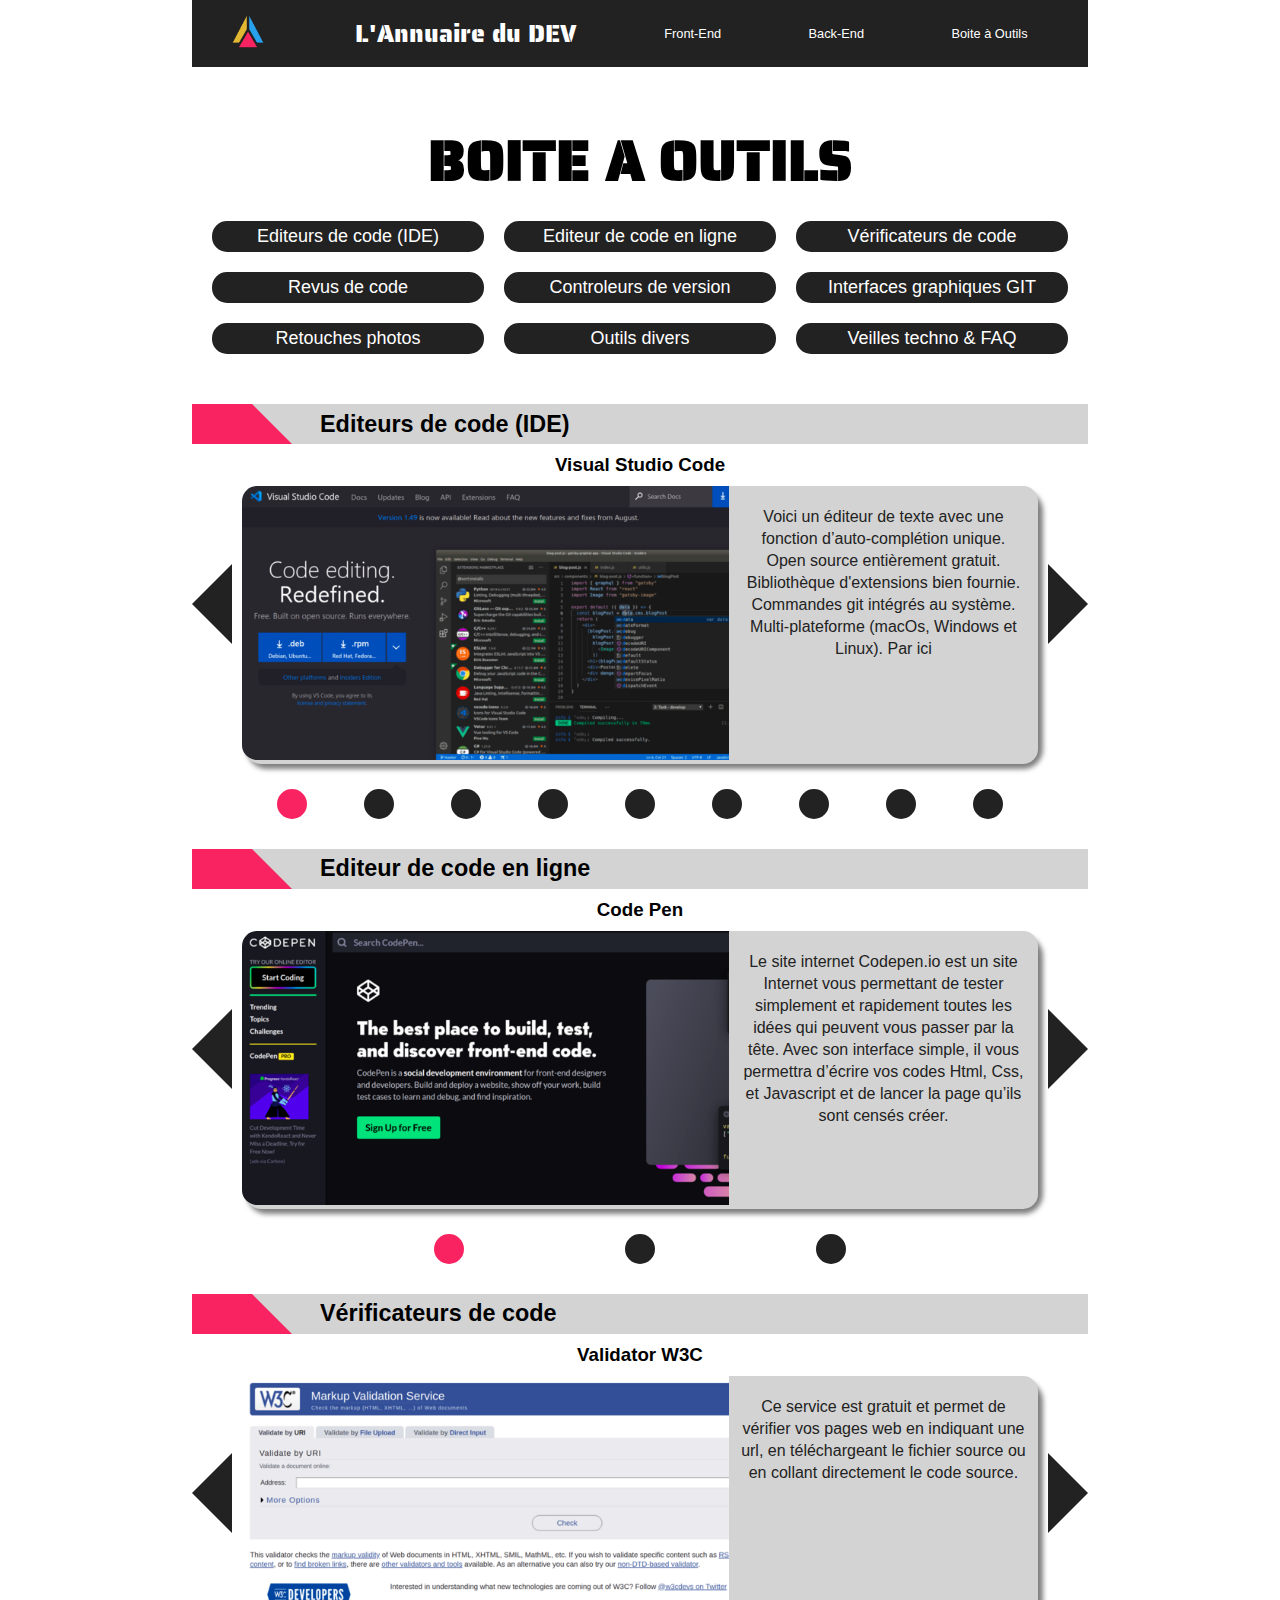
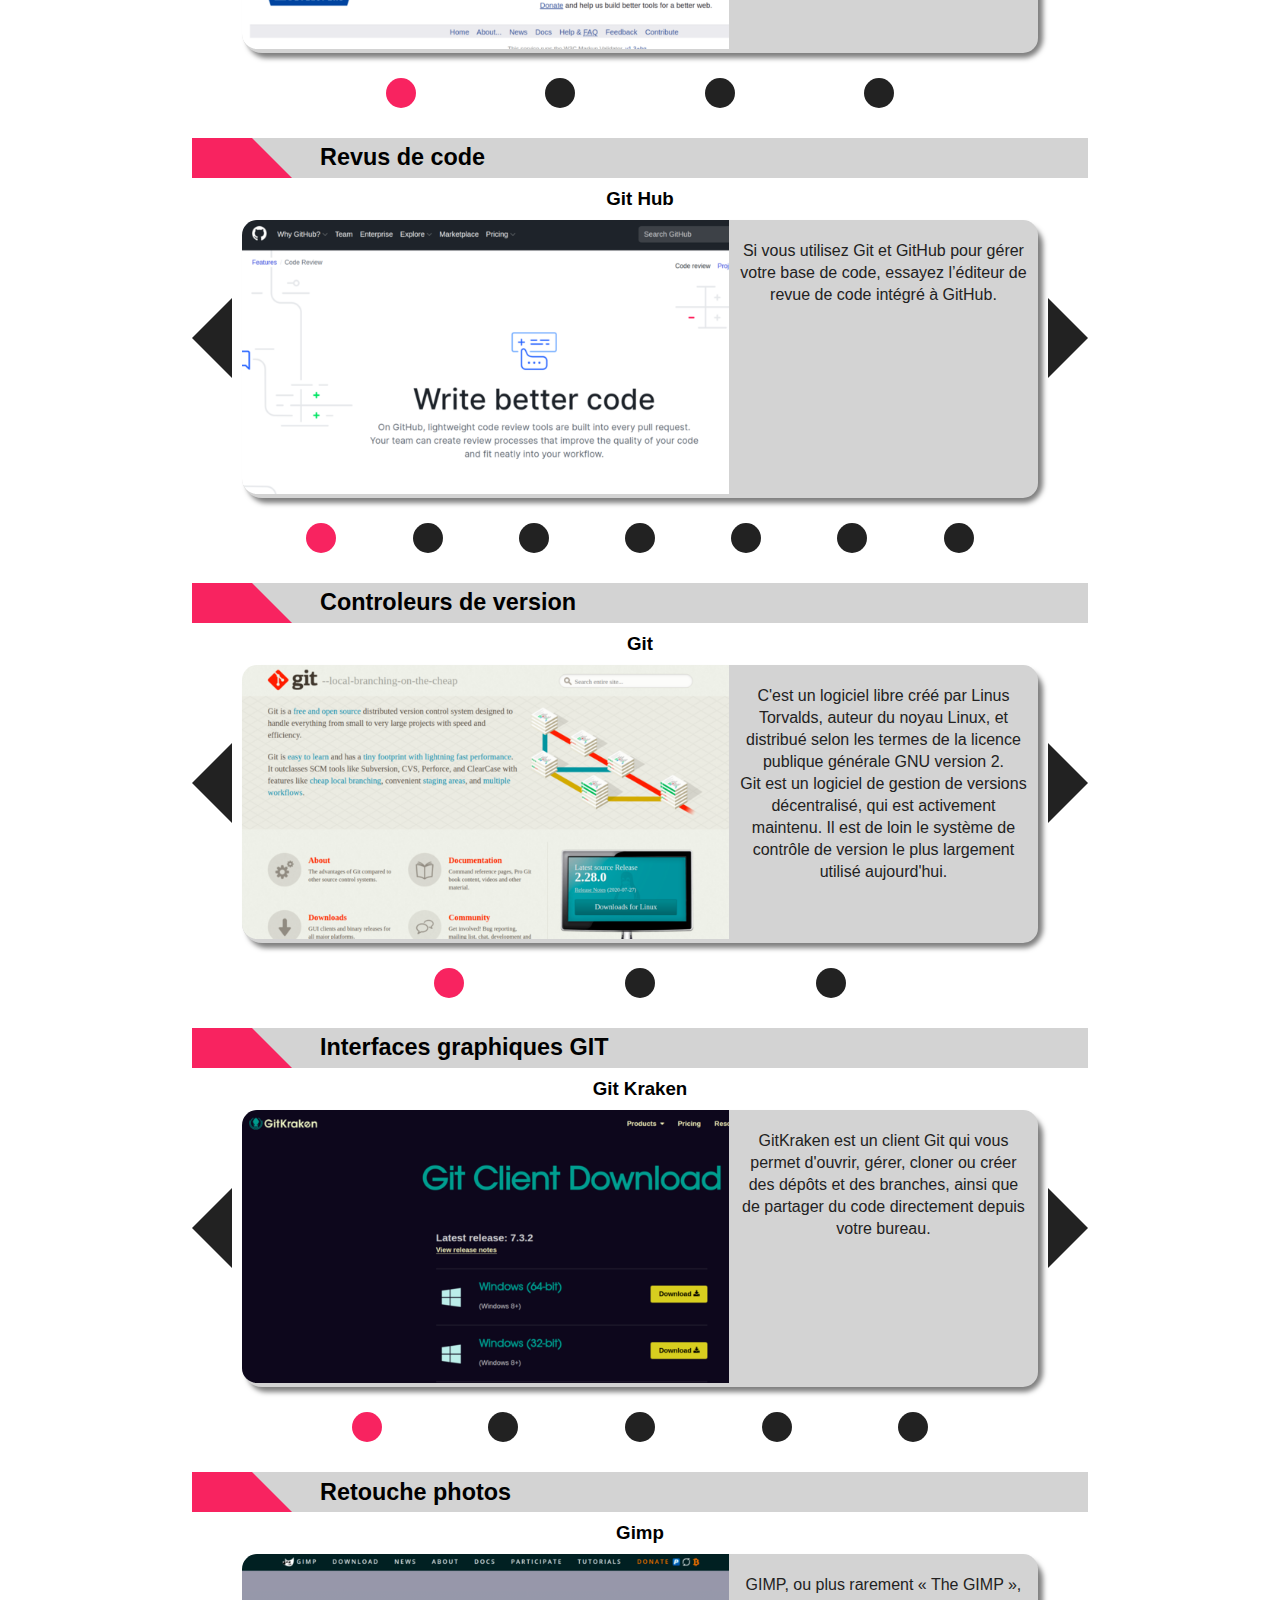
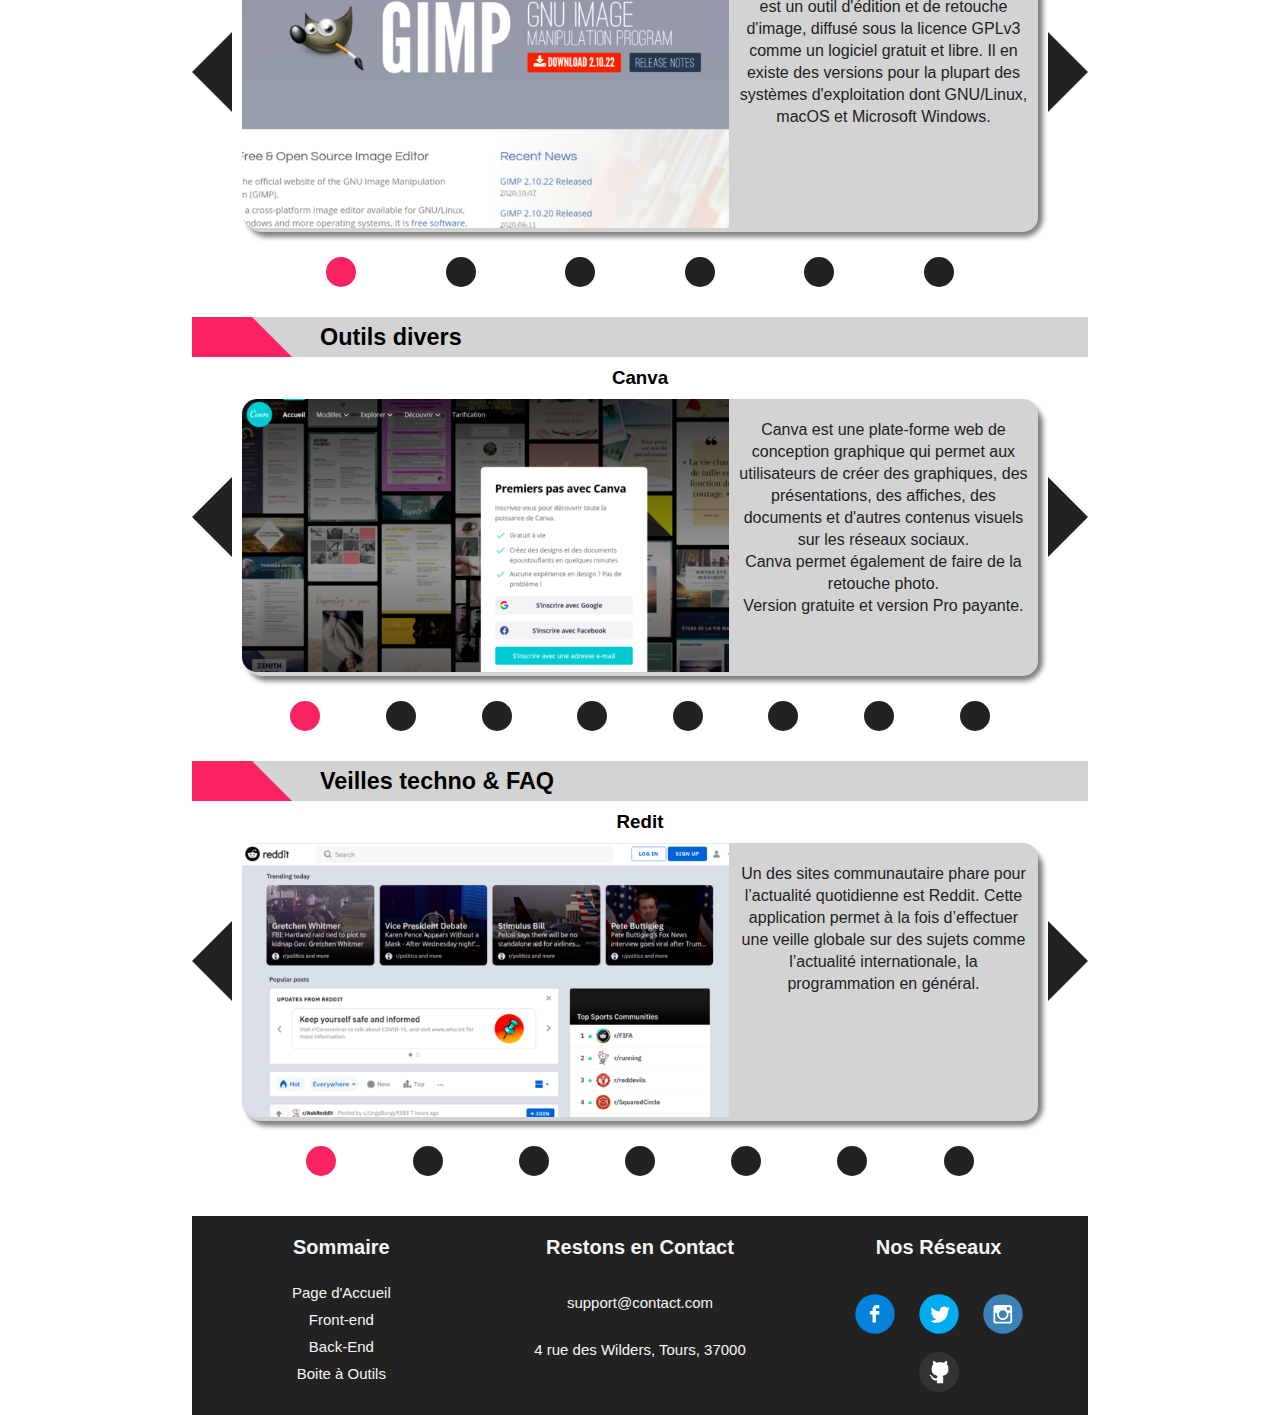
<file: outilsDuDevWeb.html>
<!DOCTYPE html>
<html lang="fr">
<head>
    <meta charset="UTF-8">
    <meta name="viewport" content="width=device-width, initial-scale=1.0">
    <link href="navBar.css" rel="stylesheet">
    <link href="footer.css" rel="stylesheet">
    <link href="outilsDuDevWeb.css" rel="stylesheet">
    <script src="https://ajax.googleapis.com/ajax/libs/jquery/3.5.1/jquery.min.js"></script>
    <link href="https://fonts.googleapis.com/css2?family=Saira+Stencil+One&display=swap" rel="stylesheet">
    <script>
        $(function () {
            $(".toggle").on("click", function () {
                if ($(".item").hasClass("active")) {
                    $(".item").removeClass("active");
                } else {
                    $(".item").addClass("active");
                }
            })
        });
    </script>
    <title>Boite à outils</title>
</head>
<body>
    <header>
        <nav>
            <ul class="menu">
                <li>
                    <a href="index.html"><img class="imgNavbar" alt="logo ddu site" src="media/logo_annuaire_du_dev.png"></a>
                </li>
                <li class="navLogo">
                    <a href="index.html">L'Annuaire du DEV</a>
                </li>
                <li class="item">
                    <a href="front.html">Front-End</a>
                    <ul class="subMenu">
                        <li>
                            <a class="subItem" href="PageLanguage.html">HTML</a>
                        </li>
                        <li>
                            <a class="subItem" href="PageCSS.html">CSS</a>
                        </li>
                        <li>
                            <a class="subItem" href="javaScript.html">JavaScript</a>
                        </li>
                    </ul>
                </li>
                <li class="item">
                    <a href="back.html">Back-End</a>
                    <ul class="subMenu">
                        <li>
                            <a class="subItem" href="php.html">PHP</a>
                        </li>
                        <li>
                            <a class="subItem" href="java.html">Java</a>
                        </li>
                        <li>
                            <a class="subItem" href="python.html">Python</a>
                        </li>
                        <li>
                            <a class="subItem" href="ruby.html">Ruby</a>
                        </li>
                    </ul>
                </li>
                <li id="boxItem" class="item">
                    <a href="outilsDuDevWeb.html">Boite à Outils</a>
                </li>
                <li class="toggle">
                    <span class="bars"></span></li>
            </ul>
        </nav>
    </header>
    <main>
        <section class="nav-carousel">
            <h1 class="title-page">BOITE A OUTILS</h2>
            <div class="nav-carousel-items">
                <a href="#car-01"><div>Editeurs de code (IDE)</div></a><!--1-->
                <a href="#car-02"><div>Editeur de code en ligne</div></a><!--2-->
                <a href="#car-03"><div>Vérificateurs de code</div></a><!--3-->
                <a href="#car-04"><div>Revus de code</div></a><!--4-->
                <a href="#car-05"><div>Controleurs de version</div></a><!--5-->
                <a href="#car-06"><div>Interfaces graphiques GIT</div></a><!--6-->
                <a href="#car-07"><div>Retouches photos</div></a><!--7-->
                <a href="#car-08"><div>Outils divers</div></a><!--8-->
                <a href="#car-09"><div>Veilles techno & FAQ</div></a><!--9-->
            </div>
        </section>
        <!--START CAROUSEL-01--><!--Editeurs de code (IDE)-->
        <section class="carousel" id="car-01">
            <div class="carousel-title">
                <div class="triangle"></div>
                <h3>Editeurs de code (IDE)</h3>
            </div>
            <ul class="carousel-items">
                <div class="buttons button-prev" id="button-prev-1"></div>
                <!--Image-01-->
                <li class="carousel-item carousel-item-1">
                    <figure class="card">
                        <h3 class="card-title">Visual Studio Code</h3>
                        <figcaption class="card-content">
                            <a href="https://code.visualstudio.com/" target="blank">
                                <img class="card-img" src="media/carousel_editeurs_de_texte/carousel_vscode.png" alt="">
                            </a>
                            <p class="card-info">
                                Voici un éditeur de texte avec une fonction d’auto-complétion unique.<br>
                                Open source entièrement gratuit.<br>
                                Bibliothèque d'extensions bien fournie.<br>
                                Commandes git intégrés au système.<br>
                                Multi-plateforme (macOs, Windows et Linux).
                                <a>Par ici</a>
                            </p>
                        </figcaption>
                    </figure>
                </li>
                <!--Image-02-->
                <li class="carousel-item carousel-item-1">
                    <figure class="card">
                        <h3 class="card-title">Sublime Text</h3>
                        <figcaption class="card-content">
                            <a href="https://www.sublimetext.com/" target="blank">
                                <img class="card-img" src="media/carousel_editeurs_de_texte/carousel_sublimetext.png" alt="">
                            </a>
                            <p class="card-info">
                                Celui-là est le plus approprié pour les codeurs lourds. Il est léger et peu gourmand en ressources.<br>
                                Payant => Version gratuite d'essai.<br>
                                Bibliothèque d'extensions bien fournie.<br>.
                                Multi-plateforme (macOs, Windows et Linux).<br>
                            </p>
                        </figcaption>
                    </figure>
                </li>
                <!--Image-03-->
                <li class="carousel-item carousel-item-1">
                    <figure class="card">
                        <h3 class="card-title">Atom</h3>
                        <figcaption class="card-content">
                            <a href="https://atom.io/" target="blank">
                                <img class="card-img" src="media/carousel_editeurs_de_texte/carousel_atom.png" alt="">
                            </a>
                            <p class="card-info">
                                Nous aimons Atom pour les personnes qui veulent aussi un outil de collaboration avec l’éditeur de texte.<br>
                                Open source entièrement gratuit.<br>
                                Bibliothèque d'extensions bien fournie.<br>
                                Commandes git intégrés au système.<br>
                                Multi-plateforme (macOs, Windows et Linux).
                            </p>
                        </figcaption>
                    </figure>
                </li>
                <!--Image-04-->
                <li class="carousel-item carousel-item-1">
                    <figure class="card">
                        <h3 class="card-title">Brackets</h3>
                        <figcaption class="card-content">
                            <a href="http://brackets.io/" target="blank">
                                <img class="card-img" src="media/carousel_editeurs_de_texte/carousel_brackets.png" alt="">
                            </a>
                            <p class="card-info">
                                Essayez Brackets si vous aimez les prévisualisations en direct et les extensions.<br>
                                Entièrement gratuit.<br>
                                Bibliothèque d'extensions bien fournie.<br>
                                Commandes git intégrés au système.<br>
                                Multi-plateforme (macOs, Windows et Linux).
                            </p>
                        </figcaption>
                    </figure>
                </li>
                <!--Image-05-->
                <li class="carousel-item carousel-item-1">
                    <figure class="card">
                        <h3 class="card-title">Coda2</h3>
                        <figcaption class="card-content">
                            <a href="https://panic.com/coda/" target="blank">
                                <img class="card-img" src="media/carousel_editeurs_de_texte/carousel_coda2.png" alt="">
                            </a>
                            <p class="card-info">
                                Optez pour Coda si vous utilisez un Mac et souhaitez une interface incroyablement jolie.<br>
                                Version payante uniquement.<br>
                                Tester vos prévisualisations sur votre iPhone ou iPad.<br>
                            </p>
                        </figcaption>
                    </figure>
                </li>
                <!--Image-06-->
                <li class="carousel-item carousel-item-1">
                    <figure class="card">
                        <h3 class="card-title">Note Pad ++</h3>
                        <figcaption class="card-content">
                            <a href="https://notepad-plus-plus.org/downloads/" target="blank">
                                <img class="card-img" src="media/carousel_editeurs_de_texte/carousel_notpad++.png" alt="">
                            </a>
                            <p class="card-info">
                                Considérez cet éditeur de texte si vous êtes un utilisateur débutant ou avancé. Il possède les fonctionnalités dont les développeurs ont besoin sans être trop déroutant pour ceux qui commencent à peine.<br>
                                Entièrement gratuit.<br>
                                Traduit dans plus de 80 langues.<br>
                                Bibliothèque d'extensions bien fournie.<br>
                                Disponible uniquement sur Windows.
                            </p>
                        </figcaption>
                    </figure>
                </li>
                <!--Image-07-->
                <li class="carousel-item carousel-item-1">
                    <figure class="card">
                        <h3 class="card-title">Text Mate</h3>
                        <figcaption class="card-content">
                            <a href="https://macromates.com/" target="blank">
                                <img class="card-img" src="media/carousel_editeurs_de_texte/carousel_textmate.png" alt="">
                            </a>
                            <p class="card-info">
                                Envisagez TextMate si vous avez un Mac et avez besoin de support pour toutes les langues.<br>
                                Payant => Version gratuite limité.<br>
                                Editeur de texte léger avec une interface propre.<br>
                                Disponible uniquement sur macOS.
                            </p>
                        </figcaption>
                    </figure>
                </li>
                <!--Image-08-->
                <li class="carousel-item carousel-item-1">
                    <figure class="card">
                        <h3 class="card-title">Vim</h3>
                        <figcaption class="card-content">
                            <a href="https://www.vim.org/" target="blank">
                                <img class="card-img" src="media/carousel_editeurs_de_texte/carousel_vim.png" alt="">
                            </a>
                            <p class="card-info">
                                Utilisez Vim si vous êtes un développeur expérimenté qui pourrait apprécier une interface plus ancienne ou préférer quelque chose via la ligne de commande.<br>
                                Open source entièrement gratuit.<br>
                                Travail en CLI ou sur interface graphique.<br>
                                Editeurs de texte des plus avancés mais pas très convivial.<br>
                                Multi-plateforme (macOs, Windows et Linux).
                            </p>
                        </figcaption>
                    </figure>
                </li>
                <!--Image-09-->
                <li class="carousel-item carousel-item-1">
                    <figure class="card">
                        <h3 class="card-title">Coffee Cup</h3>
                        <figcaption class="card-content">
                            <a href="https://www.coffeecup.com/html-editor/" target="blank">
                                <img class="card-img" src="media/carousel_editeurs_de_texte/carousel_coffecup.png" alt="">
                            </a>
                            <p class="card-info">
                                Si vous apprenez les langages de codage, pensez à essayer cet éditeur.<br>
                                Version gratuite très simple et version payante avec un essai gratuit.<br>
                                Bibliothèques de sites web pour ne pas partir de zéro.<br>
                                Disponible uniquement sur macOS et Windows.
                            </p>
                        </figcaption>
                    </figure>
                </li>
                <div class="buttons button-next" id="button-next-1"></div>
            </ul>
            <div class="carousel-positions">
                <div></div>
                <div class="carousel-position carousel-position-1"></div><!--Image-01-->
                <div class="carousel-position carousel-position-1"></div><!--Image-02-->
                <div class="carousel-position carousel-position-1"></div><!--Image-03-->
                <div class="carousel-position carousel-position-1"></div><!--Image-04-->
                <div class="carousel-position carousel-position-1"></div><!--Image-05-->
                <div class="carousel-position carousel-position-1"></div><!--Image-06-->
                <div class="carousel-position carousel-position-1"></div><!--Image-07-->
                <div class="carousel-position carousel-position-1"></div><!--Image-08-->
                <div class="carousel-position carousel-position-1"></div><!--Image-09-->
                <div></div>
            </div>
        </section>
        <!--END CAROUSEL-01-->
        <!--START CAROUSEL-02--><!--Editeurs de code en ligne-->
        <section class="carousel" id="car-02">
            <div class="carousel-title">
                <div class="triangle"></div>
                <h3>Editeur de code en ligne</h3>
            </div>
            <ul class="carousel-items">
                <div class="buttons button-prev" id="button-prev-2"></div>
                <!--Image-01-->
                <li class="carousel-item carousel-item-2">
                    <figure class="card">
                        <h3 class="card-title">Code Pen</h3>
                        <figcaption class="card-content">
                            <a href="https://codepen.io/" target="blank">
                                <img class="card-img" src="media/carousel_ide_en_ligne/carousel_codepen.png" alt="">
                            </a>
                            <p class="card-info">
                                Le site internet Codepen.io est un site Internet vous permettant de tester simplement et rapidement toutes les idées qui peuvent vous passer par la tête.
                                Avec son interface simple, il vous permettra d’écrire vos codes Html, Css, et Javascript et de lancer la page qu’ils sont censés créer.
                            </p>
                        </figcaption>
                    </figure>
                </li>
                <!--Image-02-->
                <li class="carousel-item carousel-item-2">
                    <figure class="card">
                        <h3 class="card-title">JS Fiddle</h3>
                        <figcaption class="card-content">
                            <a href="https://jsfiddle.net/" target="blank">
                                <img class="card-img" src="media/carousel_ide_en_ligne/carousel_jsfidle.png" alt="">
                            </a>
                            <p class="card-info">
                                JSFiddle est un service IDE en ligne et une communauté en ligne pour tester et présenter des extraits de code HTML,
                                CSS et JavaScript créés par les utilisateurs et collaboratifs, appelés «fiddles». Il permet des appels AJAX simulés.
                            </p>
                        </figcaption>
                    </figure>
                </li>
                <!--Image-03-->
                <li class="carousel-item carousel-item-2">
                    <figure class="card">
                        <h3 class="card-title">Code Sandbox</h3>
                        <figcaption class="card-content">
                            <a href="https://codesandbox.io/" target="blank">
                                <img class="card-img" src="media/carousel_ide_en_ligne/carousel_codesandbox.png" alt="">
                            </a>
                            <p class="card-info">
                                Code SandBox est similaire au 2 premiers cités.
                            </p>
                        </figcaption>
                    </figure>
                </li>
                <div class="buttons button-next" id="button-next-2"></div>
            </ul>
            <div class="carousel-positions">
                <div></div>
                <div class="carousel-position carousel-position-2"></div><!--Image-01-->
                <div class="carousel-position carousel-position-2"></div><!--Image-02-->
                <div class="carousel-position carousel-position-2"></div><!--Image-03-->
                <div></div>
            </div>
        </section>
        <!--END CAROUSEL-02-->
        <!--START CAROUSEL-03--><!--Vérificateurs de code-->
        <section class="carousel" id="car-03">
            <div class="carousel-title">
                <div class="triangle"></div>
                <h3>Vérificateurs de code</h3>
            </div>
            <ul class="carousel-items">
                <div class="buttons button-prev" id="button-prev-3"></div>
                <!--Image-01-->
                <li class="carousel-item carousel-item-3">
                    <figure class="card">
                        <h3 class="card-title">Validator W3C</h3>
                        <figcaption class="card-content">
                            <a href="https://validator.w3.org/" target="blank">
                                <img class="card-img" src="media/carousel_verificateur_de_code/carousel_validatorw3c.png" alt="">
                            </a>
                            <p class="card-info">Ce service est gratuit et permet de vérifier vos pages web en indiquant une url, en téléchargeant le fichier source ou en collant directement le code source.</p>
                        </figcaption>
                    </figure>
                </li>
                <!--Image-02-->
                <li class="carousel-item carousel-item-3">
                    <figure class="card">
                        <h3 class="card-title">Free Formatter</h3>
                        <figcaption class="card-content">
                            <a href="https://www.freeformatter.com/html-validator.html" target="blank">
                                <img class="card-img" src="media/carousel_verificateur_de_code/carousel_freeformatter.png" alt="">
                            </a>
                            <p class="card-info">Comme le validator W3C, ce service est gratuit et permet de vérifier votre code en le collant ou en téléchargeant le code source.</p>
                        </figcaption>
                    </figure>
                </li>
                <!--Image-03-->
                <li class="carousel-item carousel-item-3">
                    <figure class="card">
                        <h3 class="card-title">Json Formatter</h3>
                        <figcaption class="card-content">
                            <a href="https://jsonformatter.org/html-validator" target="blank">
                                <img class="card-img" src="media/carousel_verificateur_de_code/carousel_jsonformatter.png" alt="">
                            </a>
                            <p class="card-info">Service identiques au 2 premiers cités. Vous pouvez également éditer un rapport.</p>
                        </figcaption>
                    </figure>
                </li>
                <!--Image-04-->
                <li class="carousel-item carousel-item-3">
                    <figure class="card">
                        <h3 class="card-title">HTML5 Validator</h3>
                        <figcaption class="card-content">
                            <a href="https://html5.validator.nu/" target="blank">
                                <img class="card-img" src="media/carousel_verificateur_de_code/carousel_html5validator.png" alt="">
                            </a>
                            <p class="card-info">Service très léger identique aux 3 premiers cités.</p>
                        </figcaption>
                    </figure>
                </li>
                <div class="buttons button-next" id="button-next-3"></div>
            </ul>
            <div class="carousel-positions">
                <div></div>
                <div class="carousel-position carousel-position-3"></div><!--Image-01-->
                <div class="carousel-position carousel-position-3"></div><!--Image-02-->
                <div class="carousel-position carousel-position-3"></div><!--Image-03-->
                <div class="carousel-position carousel-position-3"></div><!--Image-04-->
                <div></div>
            </div>
        </section>
        <!--END CAROUSEL-03-->
        <!--START CAROUSEL-04--><!--Revus de code-->
        <section class="carousel" id="car-04">
            <div class="carousel-title">
                <div class="triangle"></div>
                <h3>Revus de code</h3>
            </div>
            <ul class="carousel-items">
                <div class="buttons button-prev" id="button-prev-4"></div>
                <!--Image-01-->
                <li class="carousel-item carousel-item-4">
                    <figure class="card">
                        <h3 class="card-title">Git Hub</h3>
                        <figcaption class="card-content">
                            <a href="https://github.com/features/code-review/" target="blank">
                                <img class="card-img" src="media/carousel_revus_de_code/carousel_github.png" alt="">
                            </a>
                            <p class="card-info">Si vous utilisez Git et GitHub pour gérer votre base de code, essayez l’éditeur de revue de code intégré à GitHub.</p>
                        </figcaption>
                    </figure>
                </li>
                <!--Image-02-->
                <li class="carousel-item carousel-item-4">
                    <figure class="card">
                        <h3 class="card-title">Git Lab</h3>
                        <figcaption class="card-content">
                            <a href="https://about.gitlab.com/" target="blank">
                                <img class="card-img" src="media/carousel_revus_de_code/carousel_gitlab.png" alt="">
                            </a>
                            <p class="card-info">Présentée comme la plateforme des développeurs modernes, elle offre la possibilité de gérer ses dépôts Git et ainsi de mieux appréhender la gestion des versions de vos codes sources.</p>
                        </figcaption>
                    </figure>
                </li>
                <!--Image-03-->
                <li class="carousel-item carousel-item-4">
                    <figure class="card">
                        <h3 class="card-title">Review Board</h3>
                        <figcaption class="card-content">
                            <a href="https://www.reviewboard.org/" target="blank">
                                <img class="card-img" src="media/carousel_revus_de_code/carousel_reviewboard.png" alt="">
                            </a>
                            <p class="card-info">Pour une petite équipe qui débute, la Review Board est un bon choix pour lancer le processus de revue de code.</p>
                        </figcaption>
                    </figure>
                </li>
                <!--Image-04-->
                <li class="carousel-item carousel-item-4">
                    <figure class="card">
                        <h3 class="card-title">Crucible</h3>
                        <figcaption class="card-content">
                            <a href="https://www.atlassian.com/software/crucible" target="blank">
                                <img class="card-img" src="media/carousel_revus_de_code/carousel_crucible.png" alt="">
                            </a>
                            <p class="card-info">Si vous cherchez une solution d’entreprise, essayez le Crucible, Collaborateur de SmartBear ou Veracode.</p>
                        </figcaption>
                    </figure>
                </li>
                <!--Image-05-->
                <li class="carousel-item carousel-item-4">
                    <figure class="card">
                        <h3 class="card-title">Phabricator</h3>
                        <figcaption class="card-content">
                            <a href="https://www.phacility.com/phabricator/" target="blank">
                                <img class="card-img" src="media/carousel_revus_de_code/carousel_phabricator.png" alt="">
                            </a>
                            <p class="card-info">Si vous voulez une solution complète pour votre cycle de développement de logiciels, consultez la suite d’outils Phabricator pour la revue de code et au-delà.</p>
                        </figcaption>
                    </figure>
                </li>
                <!--Image-06-->
                <li class="carousel-item carousel-item-4">
                    <figure class="card">
                        <h3 class="card-title">Code Scene</h3>
                        <figcaption class="card-content">
                            <a href="https://panic.com/coda/" target="blank">
                                <img class="card-img" src="media/carousel_revus_de_code/carousel_codescene.png" alt="">
                            </a>
                            <p class="card-info">Si vous souhaitez utiliser le ML et l’AI pour aller au-delà de la revue de code et passer à l’analyse comportementale, vous devriez consulter CodeScene.</p>
                        </figcaption>
                    </figure>
                </li>
                <!--Image-07-->
                <li class="carousel-item carousel-item-4">
                    <figure class="card">
                        <h3 class="card-title">Rhode Code</h3>
                        <figcaption class="card-content">
                            <a href="https://rhodecode.com/" target="blank">
                                <img class="card-img" src="media/carousel_revus_de_code/carousel_rhodecode.png" alt="">
                            </a>
                            <p class="card-info">Vous cherchez un outil de revue de code assez facile à utiliser avec du support ? Vous devriez essayer Rhodecode.</p>
                        </figcaption>
                    </figure>
                </li>
                <div class="buttons button-next" id="button-next-4"></div>
            </ul>
            <div class="carousel-positions">
                <div></div>
                <div class="carousel-position carousel-position-4"></div><!--Image-01-->
                <div class="carousel-position carousel-position-4"></div><!--Image-02-->
                <div class="carousel-position carousel-position-4"></div><!--Image-03-->
                <div class="carousel-position carousel-position-4"></div><!--Image-04-->
                <div class="carousel-position carousel-position-4"></div><!--Image-05-->
                <div class="carousel-position carousel-position-4"></div><!--Image-06-->
                <div class="carousel-position carousel-position-4"></div><!--Image-07-->
                <div></div>
            </div>
        </section>
        <!--END CAROUSEL-04-->
        <!--START CAROUSEL-05--><!--Controleurs de version-->
        <section class="carousel" id="car-05">
            <div class="carousel-title">
                <div class="triangle"></div>
                <h3>Controleurs de version</h3>
            </div>
            <ul class="carousel-items">
                <div class="buttons button-prev" id="button-prev-5"></div>
                <!--Image-01-->
                <li class="carousel-item carousel-item-5">
                    <figure class="card">
                        <h3 class="card-title">Git</h3>
                        <figcaption class="card-content">
                            <a href="https://git-scm.com/" target="blank">
                                <img class="card-img" src="media/carousel_controleur_de_version/carousel_git.png" alt="">
                            </a>
                            <p class="card-info">
                                C'est un logiciel libre créé par Linus Torvalds, auteur du noyau Linux,
                                et distribué selon les termes de la licence publique générale GNU version 2.<br>
                                Git est un logiciel de gestion de versions décentralisé, qui est activement maintenu.
                                Il est de loin le système de contrôle de version le plus largement utilisé aujourd'hui.
                            </p>
                        </figcaption>
                    </figure>
                </li>
                <!--Image-02-->
                <li class="carousel-item carousel-item-5">
                    <figure class="card">
                        <h3 class="card-title">Mercurial SCM</h3>
                        <figcaption class="card-content">
                            <a href="https://www.mercurial-scm.org/" target="blank">
                                <img class="card-img" src="media/carousel_controleur_de_version/carousel_mercurial.png" alt="">
                            </a>
                            <p class="card-info">
                                Mercurial est un logiciel de gestion de versions décentralisé disponible sur la plupart des systèmes Unix et Windows.
                                Le créateur et principal développeur de Mercurial est Matt Mackall.
                                C'est un logiciel libre, l'ensemble des sources du logiciel étant sous la GNU GPL version 2.</p>
                        </figcaption>
                    </figure>
                </li>
                <!--Image-03-->
                <li class="carousel-item carousel-item-5">
                    <figure class="card">
                        <h3 class="card-title">Subversion</h3>
                        <figcaption class="card-content">
                            <a href="https://subversion.apache.org/" target="blank">
                                <img class="card-img" src="media/carousel_controleur_de_version/carousel_subversion.png" alt="">
                            </a>
                            <p class="card-info">
                                Subversion est un logiciel de gestion de versions, distribué sous licence Apache.
                                Il a été conçu pour remplacer CVS. Ses auteurs s'appuient volontairement sur les mêmes concepts
                                et considèrent que le modèle de CVS est bon, seule son implémentation est perfectible.
                            </p>
                        </figcaption>
                    </figure>
                </li>
                <div class="buttons button-next" id="button-next-5"></div>
            </ul>
            <div class="carousel-positions">
                <div></div>
                <div class="carousel-position carousel-position-5"></div><!--Image-01-->
                <div class="carousel-position carousel-position-5"></div><!--Image-02-->
                <div class="carousel-position carousel-position-5"></div><!--Image-03-->
                <div></div>
            </div>
        </section>
        <!--END CAROUSEL-05-->
        <!--START CAROUSEL-06--><!--Interfaces graphiques GIT-->
        <section class="carousel" id="car-06">
            <div class="carousel-title">
                <div class="triangle"></div>
                <h3>Interfaces graphiques GIT</h3>
            </div>
            <ul class="carousel-items">
                <div class="buttons button-prev" id="button-prev-6"></div>
                <!--Image-01-->
                <li class="carousel-item carousel-item-6">
                    <figure class="card">
                        <h3 class="card-title">Git Kraken</h3>
                        <figcaption class="card-content">
                            <a href="https://www.gitkraken.com/download" target="blank">
                                <img class="card-img" src="media/carousel_interfaces_graphiques_git/carousel_gitkraken.png" alt="">
                            </a>
                            <p class="card-info">
                                GitKraken est un client Git qui vous permet d'ouvrir, gérer, cloner ou créer des dépôts et 
                                des branches, ainsi que de partager du code directement depuis votre bureau.
                            </p>
                        </figcaption>
                    </figure>
                </li>
                <!--Image-02-->
                <li class="carousel-item carousel-item-6">
                    <figure class="card">
                        <h3 class="card-title">Smart Git</h3>
                        <figcaption class="card-content">
                            <a href="https://www.syntevo.com/smartgit/download/" target="blank">
                                <img class="card-img" src="media/carousel_interfaces_graphiques_git/carousel_smartgit.png" alt="">
                            </a>
                            <p class="card-info">
                                L’interface est élégante et facile à utiliser, et peut être téléchargée gratuitement 
                                pour un usage non commercial.
                            </p>
                        </figcaption>
                    </figure>
                </li>
                <!--Image-03-->
                <li class="carousel-item carousel-item-6">
                    <figure class="card">
                        <h3 class="card-title">Git Cola</h3>
                        <figcaption class="card-content">
                            <a href="https://git-cola.github.io/downloads" target="blank">
                                <img class="card-img" src="media/carousel_interfaces_graphiques_git/carousel_gitcola.png" alt="">
                            </a>
                            <p class="card-info">
                                Un client Git gratuit, simple mais puissant, qui rend les flux de travail rapides et efficaces.
                            </p>
                        </figcaption>
                    </figure>
                </li>
                <!--Image-04-->
                <li class="carousel-item carousel-item-6">
                    <figure class="card">
                        <h3 class="card-title">Aurees</h3>
                        <figcaption class="card-content">
                            <a href="https://www.photoshop.com/fr/tools/get_flash?red=a" target="blank">
                                <img class="card-img" src="media/carousel_interfaces_graphiques_git/carousel_aurees.png" alt="">
                            </a>
                            <p class="card-info">
                                Un client Git GUI gratuit et facile à utiliser qui permet aux utilisateurs de travailler sur 
                                les opérations Git sans effort.
                            </p>
                        </figcaption>
                    </figure>
                </li>
                <!--Image-05-->
                <li class="carousel-item carousel-item-6">
                    <figure class="card">
                        <h3 class="card-title">Toutes les GUI</h3>
                        <figcaption class="card-content">
                            <a href="https://git-scm.com/downloads/guis/" target="blank">
                                <img class="card-img" src="media/carousel_interfaces_graphiques_git/carousel_allgui.png" alt="">
                            </a>
                            <p class="card-info">
                                Vous trouverez sur cette page toutes les interfaces graphiques selon votre système d'exploitation.
                            </p>
                        </figcaption>
                    </figure>
                </li>
                <div class="buttons button-next" id="button-next-6"></div>
            </ul>
            <div class="carousel-positions">
                <div></div>
                <div class="carousel-position carousel-position-6"></div><!--Image-01-->
                <div class="carousel-position carousel-position-6"></div><!--Image-02-->
                <div class="carousel-position carousel-position-6"></div><!--Image-03-->
                <div class="carousel-position carousel-position-6"></div><!--Image-04-->
                <div class="carousel-position carousel-position-6"></div><!--Image-05-->
                <div></div>
            </div>
        </section>
        <!--END CAROUSEL-06-->
        <!--START CAROUSEL-07--><!--Retouches photos-->
        <section class="carousel" id="car-07">
            <div class="carousel-title">
                <div class="triangle"></div>
                <h3>Retouche photos</h3>
            </div>
            <ul class="carousel-items">
                <div class="buttons button-prev" id="button-prev-7"></div>
                <!--Image-01-->
                <li class="carousel-item carousel-item-7">
                    <figure class="card">
                        <h3 class="card-title">Gimp</h3>
                        <figcaption class="card-content">
                            <a href="https://www.gimp.org/" target="blank">
                                <img class="card-img" src="media/carousel_retouche_photos/carousel_gimp.png" alt="">
                            </a>
                            <p class="card-info">
                                GIMP, ou plus rarement « The GIMP », est un outil d'édition et de retouche d'image, diffusé sous la licence GPLv3
                                comme un logiciel gratuit et libre. Il en existe des versions pour la plupart des systèmes d'exploitation dont
                                GNU/Linux, macOS et Microsoft Windows.
                            </p>
                        </figcaption>
                    </figure>
                </li>
                <!--Image-02-->
                <li class="carousel-item carousel-item-7">
                    <figure class="card">
                        <h3 class="card-title">Darktable</h3>
                        <figcaption class="card-content">
                            <a href="https://darktable.fr/" target="blank">
                                <img class="card-img" src="media/carousel_retouche_photos/carousel_darktable.png" alt="">
                            </a>
                            <p class="card-info">
                                Darktable est un logiciel libre de traitement d'image non-destructif et sans perte, principalement axé sur 
                                le traitement de photographies numériques brutes de capteur, mais il supporte aussi les fichiers HDR et rasterisés,
                                 en entrée comme en sortie.
                            </p>
                        </figcaption>
                    </figure>
                </li>
                <!--Image-03-->
                <li class="carousel-item carousel-item-7">
                    <figure class="card">
                        <h3 class="card-title">Pixlr</h3>
                        <figcaption class="card-content">
                            <a href="https://subversion.apache.org/" target="blank">
                                <img class="card-img" src="media/carousel_retouche_photos/carousel_pixlr.png" alt="">
                            </a>
                            <p class="card-info">
                                Pixlr est un logiciel d’édition et de retouche photo qui a la particularité d’être entièrement en ligne.
                                 Accessible depuis la plupart des navigateurs web et gratuit, il propose deux outils distincts à l’utilisateur 
                                 pour travailler ses photos : Pixlr X et Pixlr Editor.
                            </p>
                        </figcaption>
                    </figure>
                </li>
                <!--Image-04-->
                <li class="carousel-item carousel-item-7">
                    <figure class="card">
                        <h3 class="card-title">Photoshop Express Editor</h3>
                        <figcaption class="card-content">
                            <a href="https://www.photoshop.com/fr/tools/get_flash?red=a" target="blank">
                                <img class="card-img" src="media/carousel_retouche_photos/carousel_photoshop.png" alt="">
                            </a>
                            <p class="card-info">
                                Accessible gratuitement depuis votre navigateur, Adobe Photoshop Express Editor requiert l'installation de 
                                Flash player sur votre machine pour fonctionner.<br>
                                Dans cette version simplifée mais efficace, les fonctionnalités essentielles comme le redimensionnement, 
                                le découpage et la suppression des yeux rouges sont disponibles parmi d'autres.
                            </p>
                        </figcaption>
                    </figure>
                </li>
                <!--Image-05-->
                <li class="carousel-item carousel-item-7">
                    <figure class="card">
                        <h3 class="card-title">Sumo Paint</h3>
                        <figcaption class="card-content">
                            <a href="https://www.sumopaint.com/" target="blank">
                                <img class="card-img" src="media/carousel_retouche_photos/carousel_sumopaint.png" alt="">
                            </a>
                            <p class="card-info">
                                SUMO Paint est un éditeur d'images en ligne gratuit basé sur Flash similaire à Adobe Photoshop. 
                                SUMO Paint possède des fonctionnalités de "peinture" basées sur le Web, similaires à certains égards à Pixlr.
                            </p>
                        </figcaption>
                    </figure>
                </li>
                <!--Image-06-->
                <li class="carousel-item carousel-item-7">
                    <figure class="card">
                        <h3 class="card-title">i Piccy</h3>
                        <figcaption class="card-content">
                            <a href="https://ipiccy.com/" target="blank">
                                <img class="card-img" src="media/carousel_retouche_photos/carousel_ipiccy.png" alt="">
                            </a>
                            <p class="card-info">
                                iPiccy est un éditeur photo en ligne qui allie puissance et simplicité d’utilisation. 
                                Cette plateforme gratuite vous évitera de faire appel à des usines à gaz type Photoshop du moment 
                                que vous avez accès à une connexion Internet solide.
                            </p>
                        </figcaption>
                    </figure>
                </li>
                <div class="buttons button-next" id="button-next-7"></div>
            </ul>
            <div class="carousel-positions">
                <div></div>
                <div class="carousel-position carousel-position-7"></div><!--Image-01-->
                <div class="carousel-position carousel-position-7"></div><!--Image-02-->
                <div class="carousel-position carousel-position-7"></div><!--Image-03-->
                <div class="carousel-position carousel-position-7"></div><!--Image-04-->
                <div class="carousel-position carousel-position-7"></div><!--Image-05-->
                <div class="carousel-position carousel-position-7"></div><!--Image-06-->
                <div></div>
            </div>
        </section>
        <!--END CAROUSEL-07-->
        <!--START CAROUSEL-08--><!--Outils divers-->
        <section class="carousel" id="car-08">
            <div class="carousel-title">
                <div class="triangle"></div>
                <h3>Outils divers</h3>
            </div>
            <ul class="carousel-items">
                <div class="buttons button-prev" id="button-prev-8"></div>
                <!--Image-01-->
                <li class="carousel-item carousel-item-8">
                    <figure class="card">
                        <h3 class="card-title">Canva</h3>
                        <figcaption class="card-content">
                            <a href="https://www.canva.com/fr_fr/" target="blank">
                                <img class="card-img" src="media/carousel_outils_divers/carousel_canva.png" alt="">
                            </a>
                            <p class="card-info">
                                Canva est une plate-forme web de conception graphique qui permet aux utilisateurs de créer des graphiques, 
                                des présentations, des affiches, des documents et d'autres contenus visuels sur les réseaux sociaux.<br>
                                Canva permet également de faire de la retouche photo.<br>
                                Version gratuite et version Pro payante.
                            </p>
                        </figcaption>
                    </figure>
                </li>
                <!--Image-02-->
                <li class="carousel-item carousel-item-8">
                    <figure class="card">
                        <h3 class="card-title">Remove bg</h3>
                        <figcaption class="card-content">
                            <a href="https://www.remove.bg/" target="blank">
                                <img class="card-img" src="media/carousel_outils_divers/carousel_removebg.png" alt="">
                            </a>
                            <p class="card-info">
                                Application en ligne permettant facilement de retirer le fond d'une image et/ou 
                                d'appliquer des fonds de couleur unies ou graphique.<br>
                                Service web en ligne entièrement gratuit.
                            </p>
                        </figcaption>
                    </figure>
                </li>
                <!--Image-03-->
                <li class="carousel-item carousel-item-8">
                    <figure class="card">
                        <h3 class="card-title">Postimages</h3>
                        <figcaption class="card-content">
                            <a href="https://postimages.org/fr/" target="blank">
                                <img class="card-img" src="media/carousel_outils_divers/carousel_postimages.png" alt="">
                            </a>
                            <p class="card-info">
                                Postimages est un service en ligne gratuit permettant l'hébergement de photos pour Facebook, Twitter, forums de discussion et blogs.<br>
                                Utile également pour faire appel des photos dans des services tels que Code pen.
                            </p>
                        </figcaption>
                    </figure>
                </li>
                <!--Image-04-->
                <li class="carousel-item carousel-item-8">
                    <figure class="card">
                        <h3 class="card-title">Google Fonts</h3>
                        <figcaption class="card-content">
                            <a href="https://fonts.google.com/" target="blank">
                                <img class="card-img" src="media/carousel_outils_divers/carousel_googlefonts.png" alt="">
                            </a>
                            <p class="card-info">
                                Google Fonts est un service d’hébergement gratuit de polices d’écritures pour le Web, démarré en 2010. 
                                Ces polices sont sous licences libres dont principalement la licence Apache et la SIL OFL.<br>
                                Avec une balise link on peut facilement ajouter une nouvelle police à un doc HTML.
                            </p>
                        </figcaption>
                    </figure>
                </li>
                <!--Image-05-->
                <li class="carousel-item carousel-item-8">
                    <figure class="card">
                        <h3 class="card-title">HTML Color Codes</h3>
                        <figcaption class="card-content">
                            <a href="https://htmlcolorcodes.com/fr/" target="blank">
                                <img class="card-img" src="media/carousel_outils_divers/carousel_htmlcolorcodes.png" alt="">
                            </a>
                            <p class="card-info">
                                Trouvez facilement des codes de couleur HTML pour votre site Web en utilisant les sélecteur de couleur, 
                                tableaux de couleur et des noms de couleur HTML ...<br>
                            </p>
                        </figcaption>
                    </figure>
                </li>
                <!--Image-06-->
                <li class="carousel-item carousel-item-8">
                    <figure class="card">
                        <h3 class="card-title">Wappalyzer</h3>
                        <figcaption class="card-content">
                            <a href="https://www.wappalyzer.com/" target="blank">
                                <img class="card-img" src="media/carousel_outils_divers/carousel_wappalyser.png" alt="">
                            </a>
                            <p class="card-info">
                                Cette extension vous permet de savoir quelles technologies sont utilisés sur les sites web. 
                                Il détecte à la fois les CMS, les plateformes ecommerces ou encore les frameworks. 
                                C’est selon moi un must have qui permet à la fois d’analyser des sites web spécifiques ainsi que d’établir 
                                une tendance globale du type de technologies utilisées par des pures players comme Netflix, Amazon etc…
                            </p>
                        </figcaption>
                    </figure>
                </li>
                <!--Image-07-->
                <li class="carousel-item carousel-item-8">
                    <figure class="card">
                        <h3 class="card-title">CSS Pepper</h3>
                        <figcaption class="card-content">
                            <a href="https://chrome.google.com/webstore/detail/css-peeper/mbnbehikldjhnfehhnaidhjhoofhpehk" target="blank">
                                <img class="card-img" src="media/carousel_outils_divers/carousel_csspepper.png" alt="">
                            </a>
                            <p class="card-info">
                                CSS Pepper catégorise le css de n’importe quel site web et vous affiche les couleurs, les polices et 
                                les images utilisés et facile leur téléchargement via leur interface graphique. 
                                Vous pouvez aussi inspecter un élément pour avoir des informations css spécifique.
                            </p>
                        </figcaption>
                    </figure>
                </li>
                <!--Image-08-->
                <li class="carousel-item carousel-item-8">
                    <figure class="card">
                        <h3 class="card-title">ColorZilla</h3>
                        <figcaption class="card-content">
                            <a href="https://chrome.google.com/webstore/detail/colorzilla/bhlhnicpbhignbdhedgjhgdocnmhomnp?hl=en" target="blank">
                                <img class="card-img" src="media/carousel_outils_divers/carousel_colorzilla.png" alt="">
                            </a>
                            <p class="card-info">
                                ColorZilla est très simple, mais particulièrement utile pour utiliser des couleurs complexes, 
                                son interface vous permet à la fois de récolter des couleurs sur les pages web mais aussi 
                                d’en créer de toute pièce avec une écriture automatique du css lié à la couleur créé.
                            </p>
                        </figcaption>
                    </figure>
                </li>
                <div class="buttons button-next" id="button-next-8"></div>
            </ul>
            <div class="carousel-positions">
                <div></div>
                <div class="carousel-position carousel-position-8"></div><!--Image-01-->
                <div class="carousel-position carousel-position-8"></div><!--Image-02-->
                <div class="carousel-position carousel-position-8"></div><!--Image-03-->
                <div class="carousel-position carousel-position-8"></div><!--Image-04-->
                <div class="carousel-position carousel-position-8"></div><!--Image-05-->
                <div class="carousel-position carousel-position-8"></div><!--Image-06-->
                <div class="carousel-position carousel-position-8"></div><!--Image-07-->
                <div class="carousel-position carousel-position-8"></div><!--Image-08-->
                <div></div>
            </div>
        </section>
        <!--END CAROUSEL-08-->
        <!--START CAROUSEL-09--><!--Veilles techno & FAQ-->
        <section class="carousel" id="car-09">
            <div class="carousel-title">
                <div class="triangle"></div>
                <h3>Veilles techno & FAQ</h3>
            </div>
            <ul class="carousel-items">
                <div class="buttons button-prev" id="button-prev-9"></div>
                <!--Image-01-->
                <li class="carousel-item carousel-item-9">
                    <figure class="card">
                        <h3 class="card-title">Redit</h3>
                        <figcaption class="card-content">
                            <a href="https://www.reddit.com/" target="blank">
                                <img class="card-img" src="media/carousel_veille_techno_faq/carousel_redit.png" alt="">
                            </a>
                            <p class="card-info">Un des sites communautaire phare pour l’actualité quotidienne est Reddit. Cette application permet à la fois d’effectuer une veille globale sur des sujets comme l’actualité internationale, la programmation en général.</p>
                        </figcaption>
                    </figure>
                </li>
                <!--Image-02-->
                <li class="carousel-item carousel-item-9">
                    <figure class="card">
                        <h3 class="card-title">Ars Technica</h3>
                        <figcaption class="card-content">
                            <a href="https://arstechnica.com/" target="blank">
                                <img class="card-img" src="media/carousel_veille_techno_faq/carousel_arstechnica.png" alt="">
                            </a>
                            <p class="card-info">Ce site retransmet les actualités du moment sur plusieurs secteurs. Notamment celui de la technologie en général ou des technologies de l’information. Idéal pour avoir un aperçu global des actualités du secteur de la tech sans avoir à effectuer une veille chronophage.</p>
                        </figcaption>
                    </figure>
                </li>
                <!--Image-03-->
                <li class="carousel-item carousel-item-9">
                    <figure class="card">
                        <h3 class="card-title">Hacker News</h3>
                        <figcaption class="card-content">
                            <a href="https://news.ycombinator.com/" target="blank">
                                <img class="card-img" src="media/carousel_veille_techno_faq/carousel_hackernews.png" alt="">
                            </a>
                            <p class="card-info">Ce site agrège des sources majeurs de différentes sources avec un système de upvote et de downvote. Son aspect minimaliste et agrégateur lui permet d’être facilement accessible et utilisable n’importe où tout en exploitant un nombre de sources particulièrement variés.</p>
                        </figcaption>
                    </figure>
                </li>
                <!--Image-04-->
                <li class="carousel-item carousel-item-9">
                    <figure class="card">
                        <h3 class="card-title">Dev To</h3>
                        <figcaption class="card-content">
                            <a href="https://dev.to/" target="blank">
                                <img class="card-img" src="media/carousel_veille_techno_faq/carousel_devto.png" alt="">
                            </a>
                            <p class="card-info">Ce site vous donne accès à des articles réguliers sur des sujets variés dans le domaine du développement web comme html, git, linux, php, angular etc… Un système de vote et de commentaires est aussi disponible.</p>
                        </figcaption>
                    </figure>
                </li>
                <!--Image-05-->
                <li class="carousel-item carousel-item-9">
                    <figure class="card">
                        <h3 class="card-title">Product Hunt</h3>
                        <figcaption class="card-content">
                            <a href="https://www.producthunt.com/" target="blank">
                                <img class="card-img" src="media/carousel_veille_techno_faq/carousel_producthunt.png" alt="">
                            </a>
                            <p class="card-info">Cette application classe pour vous les outils les plus appréciés avec une courte description ainsi que le lien de l’application. Cela permet à la fois de se tenir au courant des produits et applications populaires du moment et de s’inspirer des créations récentes et de leurs fonctionnalités.</p>
                        </figcaption>
                    </figure>
                </li>
                <!--Image-06-->
                <li class="carousel-item carousel-item-9">
                    <figure class="card">
                        <h3 class="card-title">Stack Overflow</h3>
                        <figcaption class="card-content">
                            <a href="https://stackoverflow.com/" target="blank">
                                <img class="card-img" src="media/carousel_veille_techno_faq/carousel_stackoverflow.png" alt="">
                            </a>
                            <p class="card-info">Stack Overflow est un site de question réponse. Chaque membre peut voter pour les questions et réponses postées, faisant gagner des points, appelés réputation, à leurs auteurs.</p>
                        </figcaption>
                    </figure>
                </li>
                <!--Image-07-->
                <li class="carousel-item carousel-item-9">
                    <figure class="card">
                        <h3 class="card-title">Développez.com</h3>
                        <figcaption class="card-content">
                            <a href="https://www.developpez.com/" target="blank">
                                <img class="card-img" src="media/carousel_veille_techno_faq/carousel_developpez.com.png" alt="">
                            </a>
                            <p class="card-info">Developpez.com est une communauté francophone dédiée au développement informatique. L'intégralité des ressources sont accessibles gratuitement et sans inscription.</p>
                        </figcaption>
                    </figure>
                </li>
                <div class="buttons button-next" id="button-next-9"></div>
            </ul>
            <div class="carousel-positions">
                <div></div>
                <div class="carousel-position carousel-position-9"></div><!--Image-01-->
                <div class="carousel-position carousel-position-9"></div><!--Image-02-->
                <div class="carousel-position carousel-position-9"></div><!--Image-03-->
                <div class="carousel-position carousel-position-9"></div><!--Image-04-->
                <div class="carousel-position carousel-position-9"></div><!--Image-05-->
                <div class="carousel-position carousel-position-9"></div><!--Image-06-->
                <div class="carousel-position carousel-position-9"></div><!--Image-07-->
                <div></div>
            </div>
        </section>
        <!--END CAROUSEL-09-->
    </main>
    <footer class="contenuFooter">
        <div class="bloc footerSommaire">
            <h3>Sommaire</h3>
            <ul class="listPages">
                <li>
                    <a href="index.html">Page d'Accueil</a>
                </li>
                <li>
                    <a href="front.html">Front-end</a>
                </li>
                <li>
                    <a href="back.html">Back-End</a>
                </li>
                <li>
                    <a href="outilsDuDevWeb.html">Boite à Outils</a>
                </li>
            </ul>
        </div>
        <div class="bloc footerContact">
            <h3>Restons en Contact</h3>
            <p>support@contact.com</p>
            <p>4 rue des Wilders, Tours, 37000</p>
        </div>
        <div class="bloc footerSociaux">
            <h3>Nos Réseaux</h3>
            <ul class="listSociaux">
                <li>
                    <a href="#"><img src="media/Facebook.svg" alt="icone réseaux sociaux"></a>
                </li>
                <li>
                    <a href="#"><img src="media/Twitter.svg" alt="icone réseaux sociaux"></a>
                </li>
                <li>
                    <a href="#"><img src="media/Instagram.svg" alt="icone réseaux sociaux"></a>
                </li>
                <li>
                    <a href="#"><img src="media/GitHub.png" alt="icone réseaux sociaux"></a>
                </li>
            </ul>
        </div>
    </footer>
    <!--SCRIPTS-->
    <script src="https://ajax.googleapis.com/ajax/libs/jquery/3.5.1/jquery.min.js"></script>
    <script src="outilsDuDevWeb.js"></script>
    <!--SCRIPTS-->
</body>
</html>
</file>
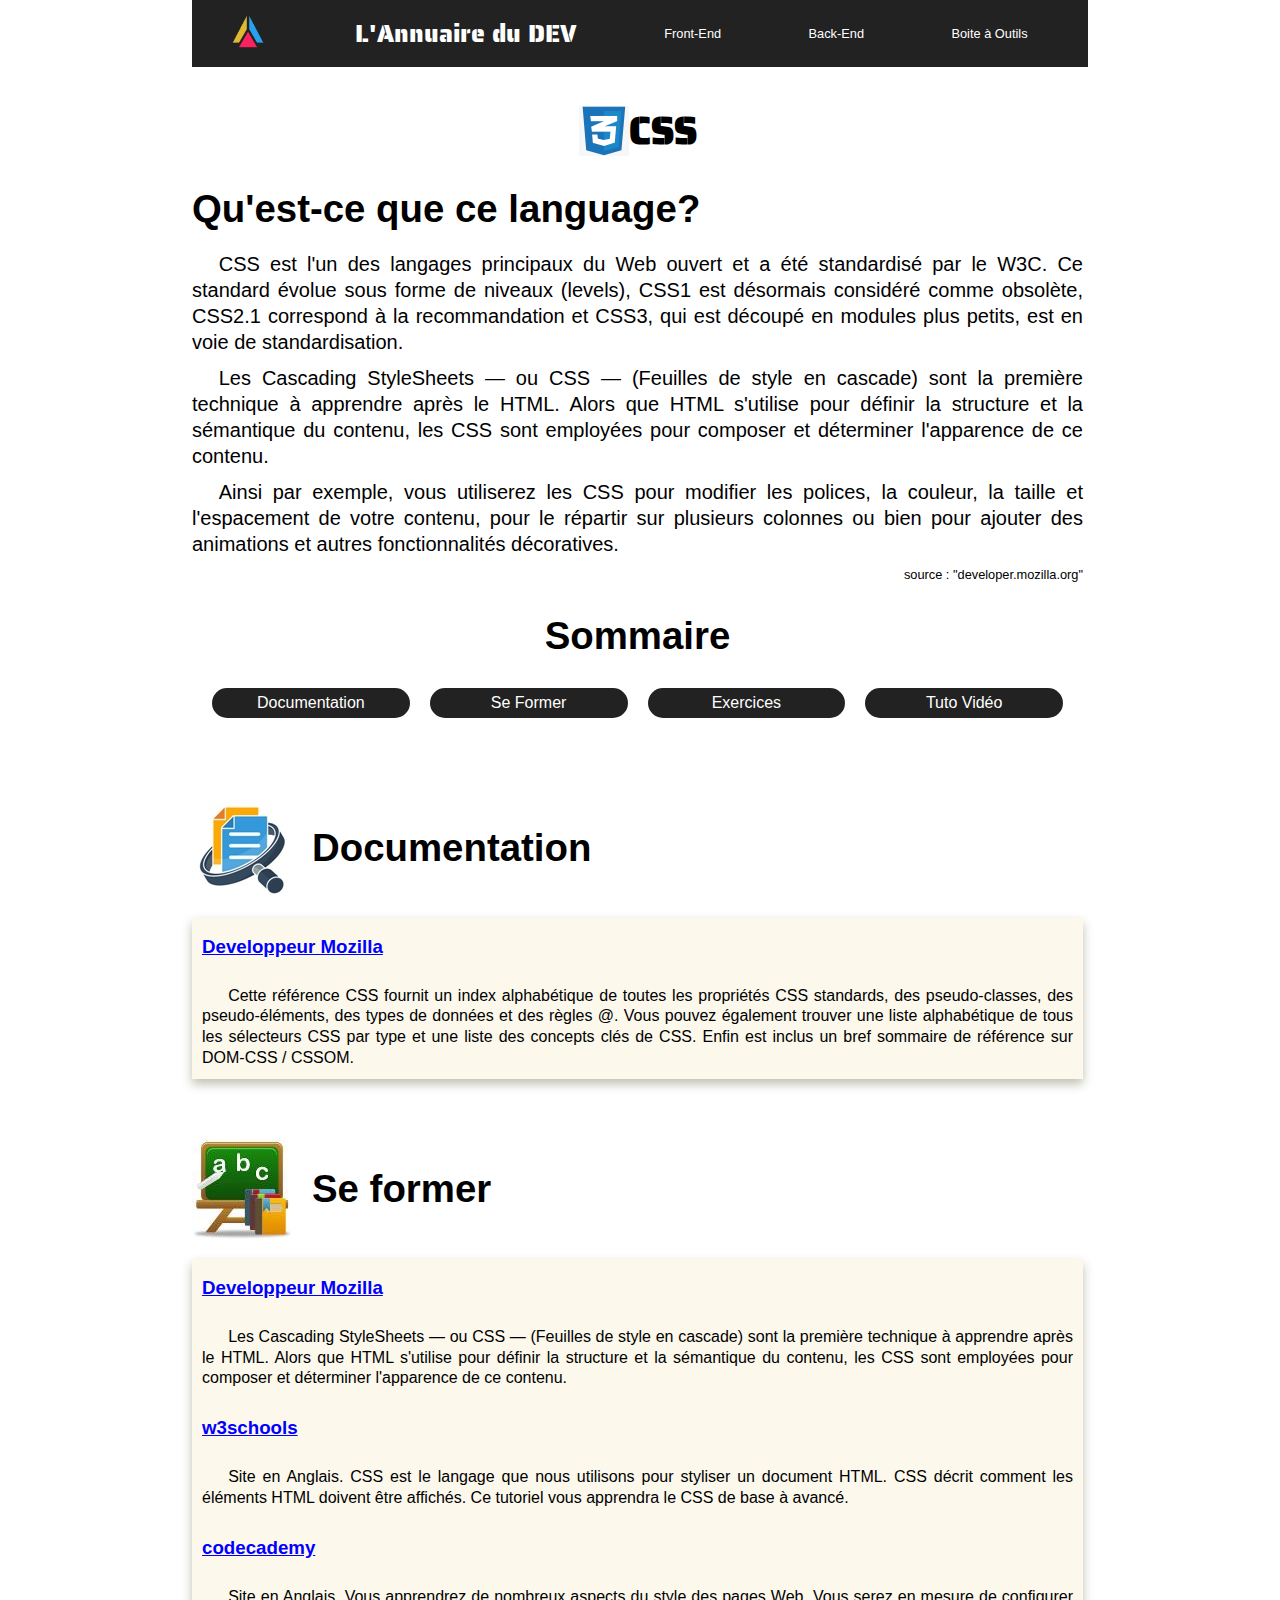
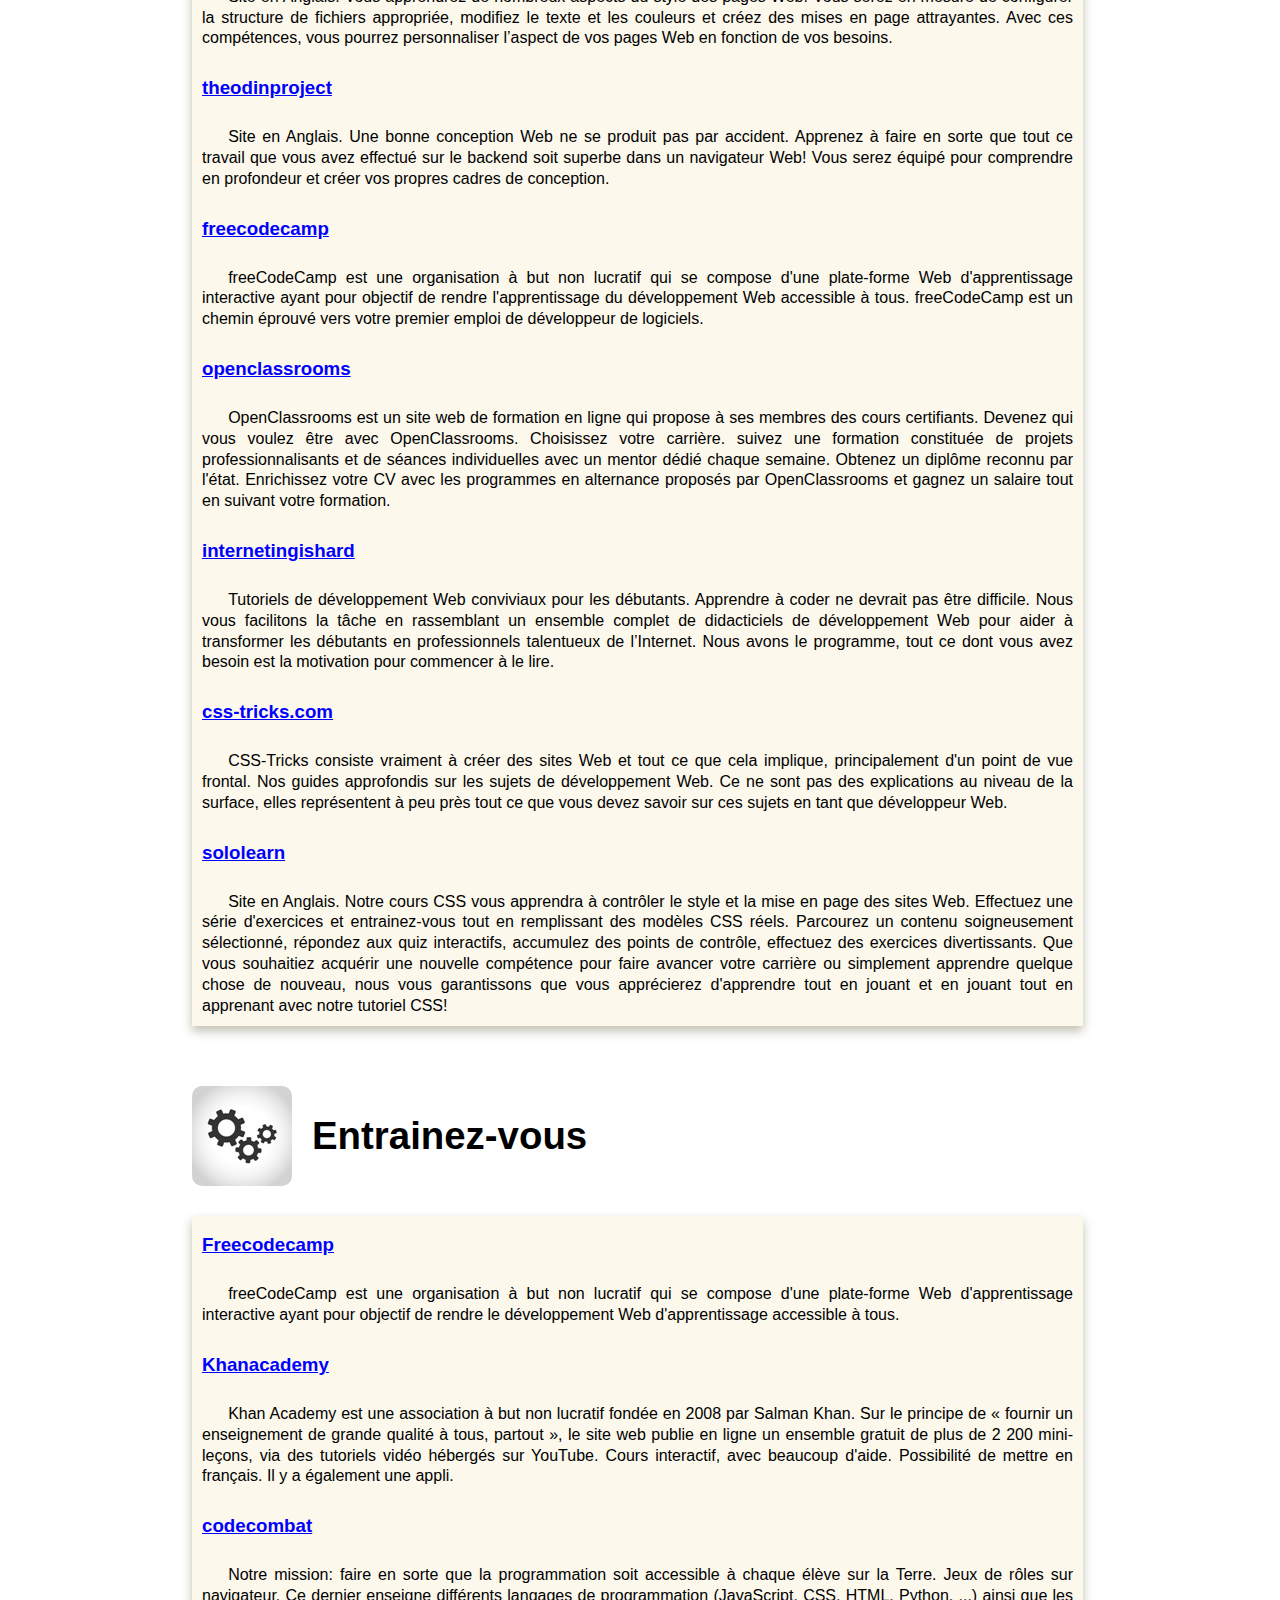
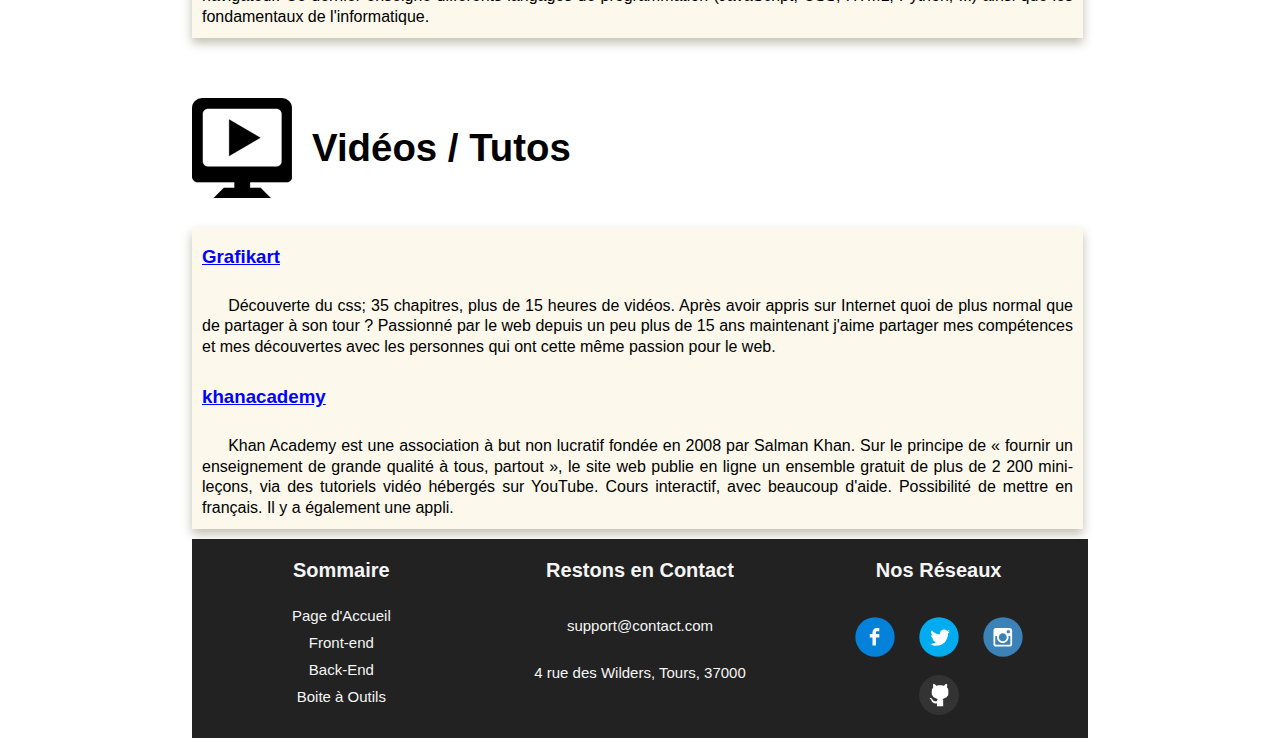
<file: PageCSS.html>
<!DOCTYPE html>
<html lang="fr">
<head>
    <meta charset="UTF-8">
    <meta name="viewport" content="width=device-width, initial-scale=1.0">
    <link href="styleLanguage.css" rel="stylesheet">
    <link href="navBar.css" rel="stylesheet">
    <link href="footer.css" rel="stylesheet">
    <script src="https://ajax.googleapis.com/ajax/libs/jquery/3.5.1/jquery.min.js"></script>
    <link href="https://fonts.googleapis.com/css2?family=Saira+Stencil+One&display=swap" rel="stylesheet">
    <script>
        $(function () {
            $(".toggle").on("click", function () {
                if ($(".item").hasClass("active")) {
                    $(".item").removeClass("active");
                } else {
                    $(".item").addClass("active");
                }
            })
        });
    </script>
    <title>CSS</title>
</head>
<body>
    <header>
        <nav>
            <ul class="menu">
                <li>
                    <a href="index.html"><img class="imgNavbar" alt="logo du site" src="media/logo_annuaire_du_dev.png"></a>
                </li>
                <li class="navLogo">
                    <a href="index.html">L'Annuaire du DEV</a>
                </li>
                <li class="item">
                    <a href="front.html">Front-End</a>
                    <ul class="subMenu">
                        <li>
                            <a class="subItem" href="PageLanguage.html">HTML</a>
                        </li>
                        <li>
                            <a class="subItem" href="PageCSS.html">CSS</a>
                        </li>
                        <li>
                            <a class="subItem" href="javaScript.html">JavaScript</a>
                        </li>
                    </ul>
                </li>
                <li class="item">
                    <a href="back.html">Back-End</a>
                    <ul class="subMenu">
                        <li>
                            <a class="subItem" href="php.html">PHP</a>
                        </li>
                        <li>
                            <a class="subItem" href="java.html">Java</a>
                        </li>
                        <li>
                            <a class="subItem" href="python.html">Python</a>
                        </li>
                        <li>
                            <a class="subItem" href="ruby.html">Ruby</a>
                        </li>
                    </ul>
                </li>
                <li id="boxItem" class="item">
                    <a href="outilsDuDevWeb.html">Boite à Outils</a>
                </li>
                <li class="toggle">
                    <span class="bars"></span>
                </li>
            </ul>
        </nav>
    </header>
    <main>
        <section id="description">
            <h1 class="title-page"><img src="media/css.png" alt="illustration">CSS</h1>
            <article class="artIntro">
                <h2>Qu'est-ce que ce language?</h2>
                <p>
                    CSS est l'un des langages principaux du Web ouvert et a été standardisé par le W3C.
                    Ce standard évolue sous forme de niveaux (levels), CSS1 est désormais considéré comme obsolète, 
                    CSS2.1 correspond à la recommandation et CSS3, qui est découpé en modules plus petits, 
                    est en voie de standardisation.</p>
                <p>
                    Les Cascading StyleSheets — ou CSS — (Feuilles de style en cascade) sont la première technique à apprendre après le HTML. 
                    Alors que HTML s'utilise pour définir la structure et la sémantique du contenu, 
                    les CSS sont employées pour composer et déterminer l'apparence de ce contenu.
                </p>
                <p>
                    Ainsi par exemple, vous utiliserez les CSS pour modifier les polices, la couleur, la taille et l'espacement de votre contenu,
                    pour le répartir sur plusieurs colonnes ou bien pour ajouter des animations et autres fonctionnalités décoratives.
                </p>
                <p>
                    source : "developer.mozilla.org"
                </p>
            </article>
        </section>
        <section class="navSommaire">
            <h2>Sommaire</h2>
            <div class="navSommaireItems">
                <div><a href="#documentation">Documentation</a></div>
                <div><a href="#Former">Se Former</a></div>
                <div><a href="#exercices">Exercices</a></div>
                <div><a href="#tutos">Tuto Vidéo</a></div>
            </div>
            <div id="documentation"></div>
        </section>
        <section class= "docSection">
            <h2><img src="media/logo_documentation100.jpg" alt="illustration">Documentation</h2>
            <div class="borderSection">
                <a href="https://developer.mozilla.org/fr/docs/Web/CSS/Reference" target="blank">
                    <h3>Developpeur Mozilla</h3>
                </a>   
                <p>
                    Cette référence CSS fournit un index alphabétique de toutes les propriétés CSS standards, 
                    des pseudo-classes, des pseudo-éléments, des types de données et des règles @. 
                    Vous pouvez également trouver une liste alphabétique de tous les sélecteurs CSS par type 
                    et une liste des concepts clés de CSS. Enfin est inclus un bref sommaire de référence sur DOM-CSS / CSSOM.
                </p> 
            </div>
        </section>
        <div id="Former"></div>
        <section class= "formationSection">
            <h2><img src="media/iconSeFormer100.jpeg" alt="illustration">Se former</h2>
            <div class="borderSection">
                <a href="https://developer.mozilla.org/fr/docs/Web/CSS" target="blank">
                    <h3>Developpeur Mozilla</h3>
                </a>   
                <P>
                    Les Cascading StyleSheets — ou CSS — (Feuilles de style en cascade) sont la première technique à apprendre après le HTML. 
                    Alors que HTML s'utilise pour définir la structure et la sémantique du contenu, 
                    les CSS sont employées pour composer et déterminer l'apparence de ce contenu. 
                </P>  
                <a href="https://www.w3schools.com/css/default.asp" target="blank">
                    <h3>w3schools</h3>
                </a>  
                <p>                      
                    Site en Anglais. 
                    CSS est le langage que nous utilisons pour styliser un document HTML.
                    CSS décrit comment les éléments HTML doivent être affichés.
                    Ce tutoriel vous apprendra le CSS de base à avancé.
                </p>                                                
                <a href="https://www.codecademy.com/learn/learn-css" target="blank">
                    <h3> codecademy</h3>
                </a>                           
                <p> 
                    Site en Anglais. 
                    Vous apprendrez de nombreux aspects du style des pages Web. Vous serez en mesure de configurer la structure de fichiers appropriée,
                    modifiez le texte et les couleurs et créez des mises en page attrayantes. Avec ces compétences,
                    vous pourrez personnaliser l’aspect de vos pages Web en fonction de vos besoins. 
                </p>                       
                <a href="https://www.theodinproject.com/courses/html-and-css" target="blank">
                    <h3>theodinproject</h3>
                </a>                           
                <p> 
                    Site en Anglais.
                    Une bonne conception Web ne se produit pas par accident.
                    Apprenez à faire en sorte que tout ce travail que vous avez effectué sur le backend soit superbe dans un navigateur Web! 
                    Vous serez équipé pour comprendre en profondeur et créer vos propres cadres de conception.
                </p>
                <a href="https://www.freecodecamp.org/learn" target="blank">
                    <h3>freecodecamp</h3>
                </a>  
                <p>                         
                    freeCodeCamp est une organisation à but non lucratif qui se compose 
                    d'une plate-forme Web d'apprentissage interactive ayant pour objectif de rendre l'apprentissage du développement Web 
                    accessible à tous. freeCodeCamp est un chemin éprouvé vers votre premier emploi de développeur de logiciels.
                </p>                              
                <a href="https://openclassrooms.com/fr/" target="blank">
                    <h3>openclassrooms</h3>
                </a>  
                <p>                       
                    OpenClassrooms est un site web de formation en ligne qui propose à ses membres des cours certifiants. 
                    Devenez qui vous voulez être avec OpenClassrooms. Choisissez votre carrière.
                    suivez une formation constituée de projets professionnalisants et de séances individuelles avec un mentor dédié chaque semaine. 
                    Obtenez un diplôme reconnu par l'état. Enrichissez votre CV avec les programmes en alternance proposés par OpenClassrooms
                    et gagnez un salaire tout en suivant votre formation.
                </p>
                <a href="https://www.internetingishard.com/html-and-css/" target="blank">
                    <h3>internetingishard</h3>
                </a> 
                <p>
                    Tutoriels de développement Web conviviaux pour les débutants. Apprendre à coder ne devrait pas être difficile. 
                    Nous vous facilitons la tâche en rassemblant un ensemble complet de didacticiels de développement Web 
                    pour aider à transformer les débutants en professionnels talentueux de l’Internet. 
                    Nous avons le programme, tout ce dont vous avez besoin est la motivation pour commencer à le lire.
                </p>  
                <a href="https://css-tricks.com/snippets/css/" target="blank">
                    <h3>css-tricks.com</h3>
                </a>                            
                <p>
                    CSS-Tricks consiste vraiment à créer des sites Web et tout ce que cela implique, 
                    principalement d'un point de vue frontal. Nos guides approfondis sur les sujets de développement Web. 
                    Ce ne sont pas des explications au niveau de la surface, elles représentent à peu près tout ce que vous devez savoir sur ces sujets 
                    en tant que développeur Web.
                </p>
                <a href="https://www.sololearn.com/Course/CSS/" target="blank">
                    <h3>sololearn</h3>
                </a>  
                <p>                       
                    Site en Anglais. 
                    Notre cours CSS vous apprendra à contrôler le style et la mise en page des sites Web.
                    Effectuez une série d'exercices et entrainez-vous tout en remplissant des modèles CSS réels.
                    Parcourez un contenu soigneusement sélectionné, répondez aux quiz interactifs, accumulez des points de contrôle,
                    effectuez des exercices divertissants. 
                    Que vous souhaitiez acquérir une nouvelle compétence pour faire avancer votre carrière ou simplement apprendre 
                    quelque chose de nouveau, nous vous garantissons que vous apprécierez d'apprendre tout en jouant 
                    et en jouant tout en apprenant avec notre tutoriel CSS!
                </p>
            </div>
        </section>
        <div id="exercices"></div>
        <section class= "exoSection">
            <h2><img src="media/logo_exercices100.jpg" alt="illustration">Entrainez-vous</h2>
            <div class="borderSection">
                <a href="https://www.freecodecamp.org/learn" target="blank">
                    <h3>Freecodecamp</h3>
                </a>                            
                <p>
                    freeCodeCamp est une organisation à but non lucratif qui se compose 
                    d'une plate-forme Web d'apprentissage interactive ayant pour objectif de rendre le développement Web 
                    d'apprentissage accessible à tous.
                </p>
                <a href="https://fr.khanacademy.org/computing/computer-programming/html-css" target="blank">
                    <h3>Khanacademy</h3>
                </a>                           
                <p>
                    Khan Academy est une association à but non lucratif fondée en 2008 par Salman Khan. 
                    Sur le principe de « fournir un enseignement de grande qualité à tous, partout », le site web publie en ligne un ensemble gratuit 
                    de plus de 2 200 mini-leçons, via des tutoriels vidéo hébergés sur YouTube.
                    Cours interactif, avec beaucoup d'aide. Possibilité de mettre en français. Il y a également une appli.
                </p>
                <a href="https://codecombat.com/home" target="blank">
                    <h3>codecombat</h3>
                </a>                            
                <p>
                    Notre mission: faire en sorte que la programmation soit accessible à chaque élève sur la Terre.
                    Jeux de rôles sur navigateur. Ce dernier enseigne différents langages de programmation 
                    (JavaScript, CSS, HTML, Python, ...) ainsi que les fondamentaux de l'informatique.
                </p>
                
            </div>
        </section>
        <div id="tutos"></div>
        <section class= "tutoSection">
            <h2><img src="media/icon_tutoVideo100.png" alt="illustration">Vidéos / Tutos</h2>
            <div class="borderSection">
                <a href="https://www.grafikart.fr/formations/css" target="blank">
                    <h3>Grafikart</h3>
                </a>                            
                <p>
                    Découverte du css; 35 chapitres, plus de 15 heures de vidéos.
                    Après avoir appris sur Internet quoi de plus normal que de partager à son tour ?
                    Passionné par le web depuis un peu plus de 15 ans maintenant j'aime partager mes compétences et mes découvertes 
                    avec les personnes qui ont cette même passion pour le web. 
                </p>
                <a href="https://fr.khanacademy.org/computing/computer-programming/html-css" target="blank">
                    <h3>khanacademy</h3>
                </a>   
                <p>                      
                    Khan Academy est une association à but non lucratif fondée en 2008 par Salman Khan. 
                    Sur le principe de « fournir un enseignement de grande qualité à tous, partout », le site web publie en ligne un ensemble gratuit 
                    de plus de 2 200 mini-leçons, via des tutoriels vidéo hébergés sur YouTube.
                    Cours interactif, avec beaucoup d'aide. Possibilité de mettre en français. Il y a également une appli.
                </p>
            </div>
        </section>  
    </main>
    <footer class="contenuFooter" >
        <div class="bloc footerSommaire">
            <h3>Sommaire</h3>
            <ul class="listPages">
                <li>
                    <a href="index.html">Page d'Accueil</a>
                </li>
                <li>
                    <a href="front.html">Front-end</a>
                </li>
                <li>
                    <a href="back.html">Back-End</a>
                </li>
                <li>
                    <a href="outilsDuDevWeb.html">Boite à Outils</a>
                </li>
            </ul>
        </div>
        <div class="bloc footerContact">
            <h3>Restons en Contact</h3>
            <p>support@contact.com</p>
            <p>4 rue des Wilders, Tours, 37000</p>
        </div>
        <div class="bloc footerSociaux">
            <h3>Nos Réseaux</h3>
            <ul class="listSociaux">
                <li>
                    <a href="#"><img src="media/Facebook.svg" alt="icone réseaux sociaux"></a>
                </li>
                <li>
                    <a href="#"><img src="media/Twitter.svg" alt="icone réseaux sociaux"></a>
                </li>
                <li>
                    <a href="#"><img src="media/Instagram.svg" alt="icone réseaux sociaux"></a>
                </li>
                <li>
                    <a href="#"><img src="media/GitHub.png" alt="icone réseaux sociaux"></a>
                </li>
            </ul>
        </div>
    </footer>
</body>
</html>
</file>
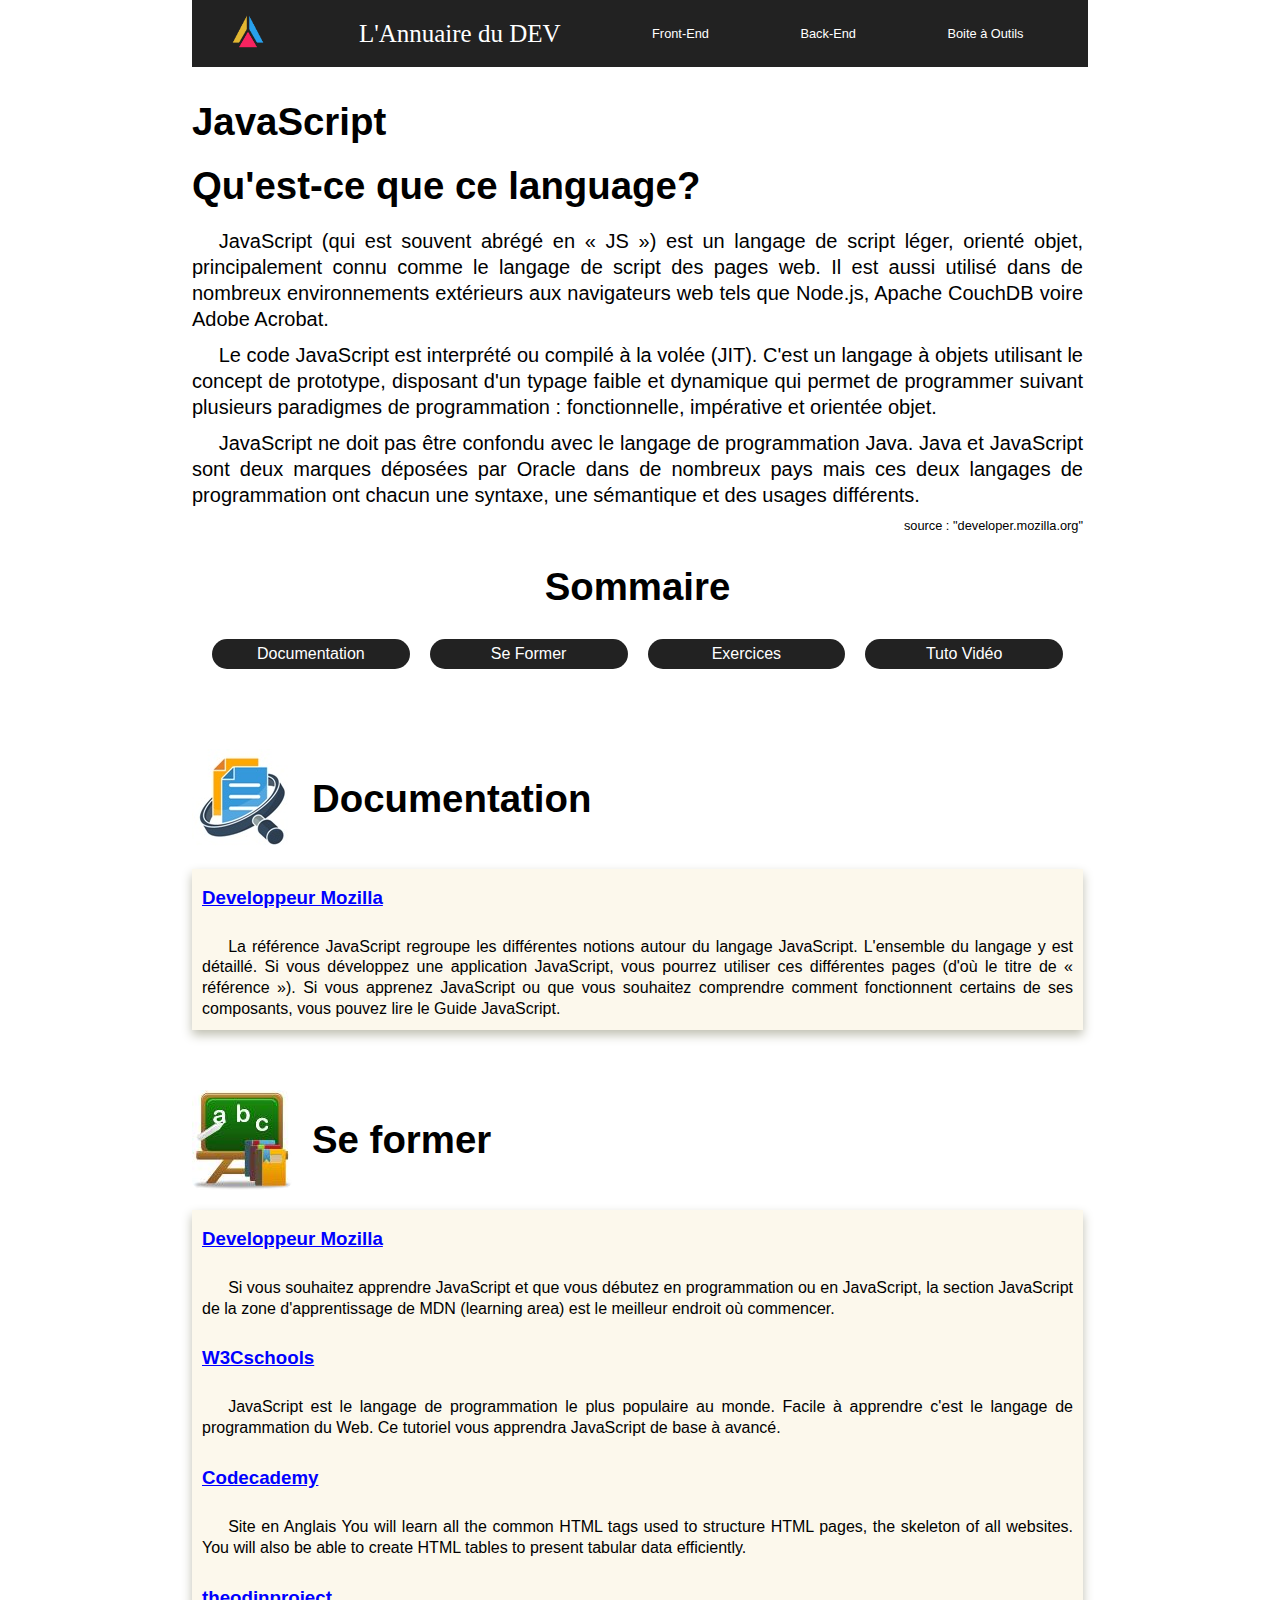
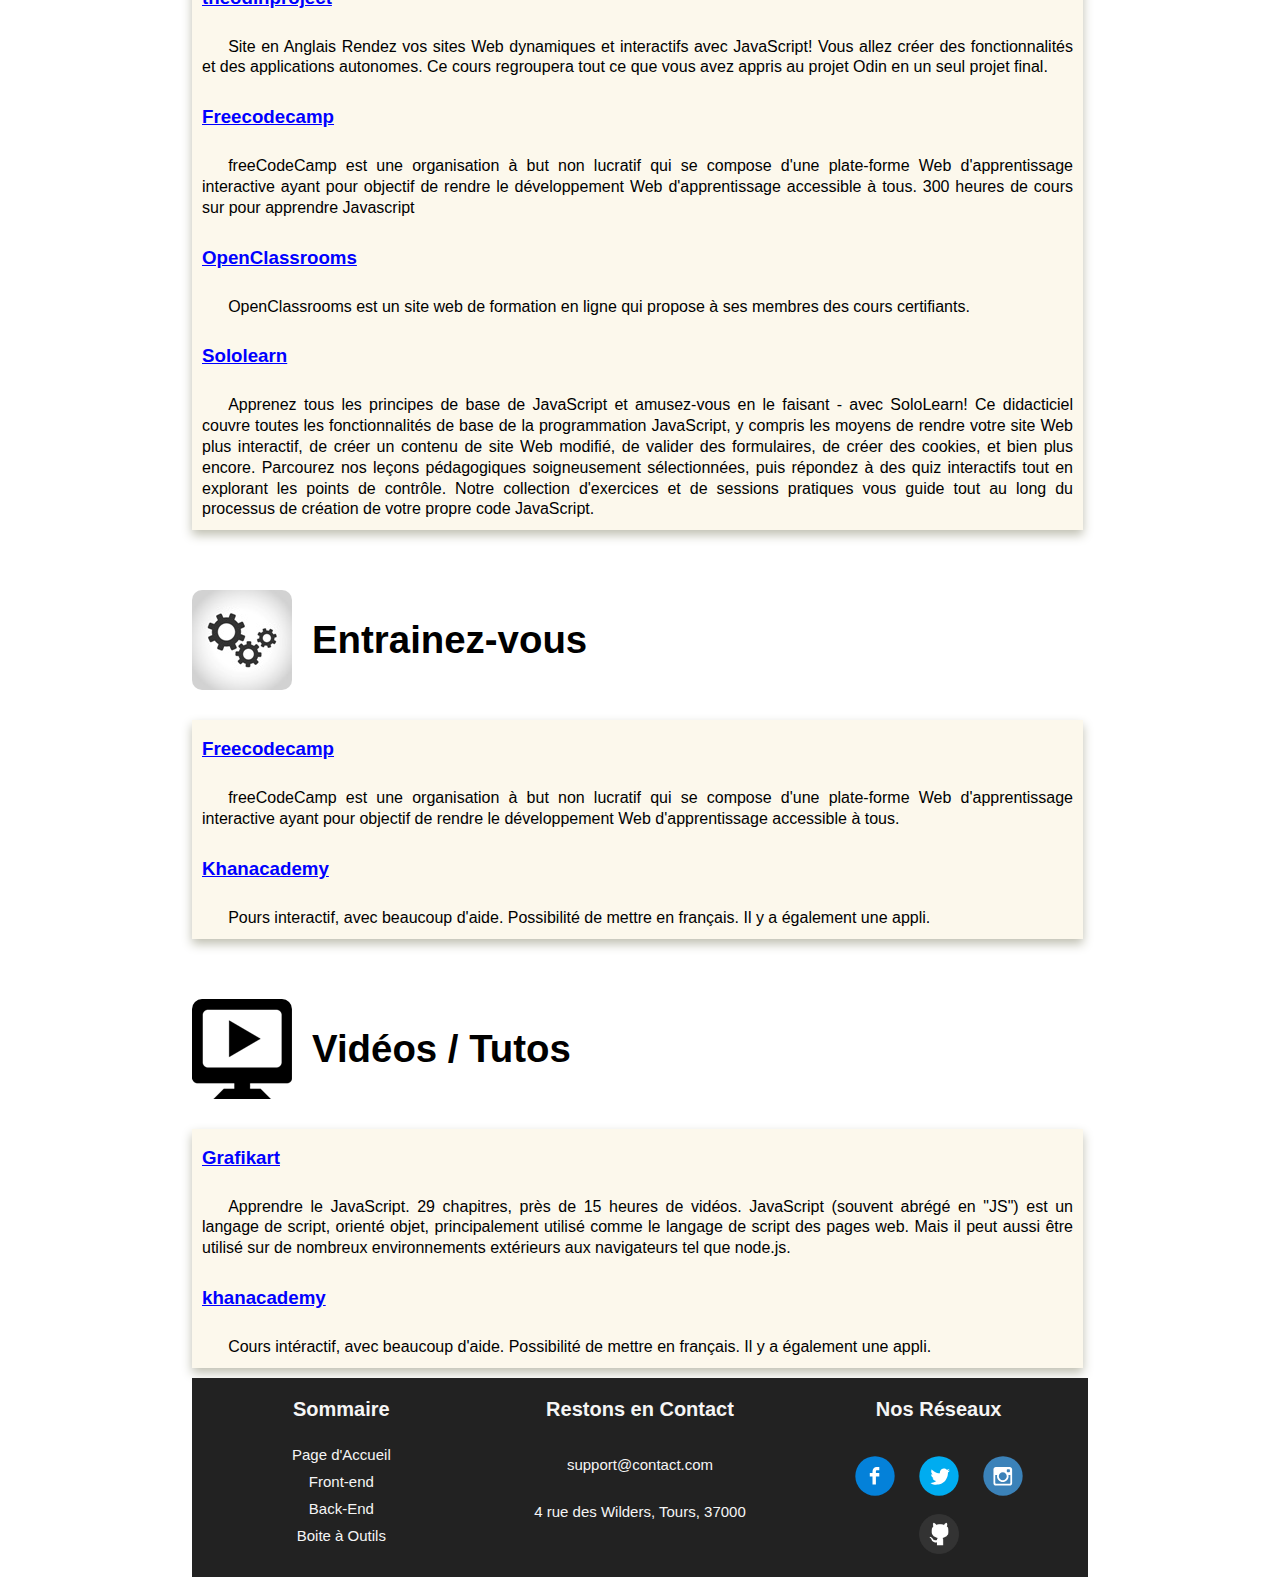
<file: PageJavaScript.html>
<!DOCTYPE html>
<html lang="en">
    <head>
        <meta charset="UTF-8">
        <meta name="viewport" content="width=device-width, initial-scale=1.0">
        <link href="styleLanguage.css" rel="stylesheet">
        <link href="navBar.css" rel="stylesheet">
        <link href="footer.css" rel="stylesheet">
        <script src="https://ajax.googleapis.com/ajax/libs/jquery/3.5.1/jquery.min.js"></script>
        <script>
            $(function () {
                $(".toggle").on("click", function () {
                    if ($(".item").hasClass("active")) {
                        $(".item").removeClass("active");
                    } else {
                        $(".item").addClass("active");
                    }
                })
            });
        </script>
        <title>PageJavaScript</title>
    </head>
    <body>
        <header>
            <nav>
                <ul class="menu">
                    <li>
                        <a href="index.html"><img class="imgNavbar" src="media/logo_annuaire_du_dev.png"></a>
                    </li>
                    <li class="navLogo">
                        <a href="index.html">L'Annuaire du DEV</a>
                    </li>
                    <li class="item">
                        <a href="front.html">Front-End</a>
                        <ul class="subMenu">
                            <li>
                                <a class="subItem" href="PageLanguage.html">HTML</a>
                            </li>
                            <li>
                                <a class="subItem" href="PageCSS.html">CSS</a>
                            </li>
                            <li>
                                <a class="subItem" href="javaScript.html">JavaScript</a>
                            </li>
                        </ul>
                    </li>
                    <li class="item">
                        <a href="back.html">Back-End</a>
                        <ul class="subMenu">
                            <li>
                                <a class="subItem" href="php.html">PHP</a>
                            </li>
                            <li>
                                <a class="subItem" href="java.html">Java</a>
                            </li>
                            <li>
                                <a class="subItem" href="python.html">Python</a>
                            </li>
                            <li>
                                <a class="subItem" href="ruby.html">Ruby</a>
                            </li>
                        </ul>
                    </li>
                    <li id="boxItem" class="item">
                        <a href="outilsDuDevWeb.html">Boite à Outils</a>
                    </li>
                    <li class="toggle">
                        <span class="bars"></span></li>
                </ul>
            </nav>
        </header>
        <main>
            <section id="description">
                <div class="grid">
                    <div id="logoJavaScript"></div>
                    <div id="title"><h1>JavaScript</h1></div>
                </div>
                <article class="artIntro">
                    <h2>
                        Qu'est-ce que ce language?
                    </h2>
                    <p>
                        JavaScript (qui est souvent abrégé en « JS ») est un langage de script léger, orienté objet,
                         principalement connu comme le langage de script des pages web. 
                         Il est aussi utilisé dans de nombreux environnements extérieurs aux navigateurs web tels que Node.js, 
                         Apache CouchDB voire Adobe Acrobat. 
                        </p>
                    <p>
                        Le code JavaScript est interprété ou compilé à la volée (JIT). 
                        C'est un langage à objets utilisant le concept de prototype, disposant d'un typage faible et dynamique qui permet 
                        de programmer suivant plusieurs paradigmes de programmation : fonctionnelle, impérative et orientée objet.
                    </p>
                    <p>
                        JavaScript ne doit pas être confondu avec le langage de programmation Java.
                        Java et JavaScript sont deux marques déposées par Oracle dans de nombreux pays mais ces deux langages de 
                        programmation ont chacun une syntaxe, une sémantique et des usages différents.
                    </p>
                    <p>
                        source : "developer.mozilla.org"
                    </p>
                </article>
            </section>
            <section class="navSommaire">
                <h2>Sommaire</h2>
                <div class="navSommaireItems">
                    <div><a href="#documentation">Documentation</a></div>
                    <div><a href="#Former">Se Former</a></div>
                    <div><a href="#exercices">Exercices</a></div>
                    <div><a href="#tutos">Tuto Vidéo</a></div>
                </div>
                <div id="documentation"></div>
            </section>
                    <section class= "docSection">
                        <h2><img src="media/logo_documentation100.jpg"/>Documentation</h2>
                        <div class="borderSection">
                            <a href="https://developer.mozilla.org/fr/docs/Web/JavaScript/Reference"><h3>Developpeur Mozilla</h3></a>
                            <p>                   
                                La référence JavaScript regroupe les différentes notions autour du langage JavaScript. 
                                L'ensemble du langage y est détaillé. Si vous développez une application JavaScript, vous pourrez utiliser
                                ces différentes pages (d'où le titre de « référence »). Si vous apprenez JavaScript ou que vous souhaitez 
                                comprendre comment fonctionnent certains de ses composants, vous pouvez lire le Guide JavaScript.
                            </p>
                        </div>
                    </section>
                    <div id="Former"></div>
                    <section class= "formationSection">
                        <h2><img src="media/iconSeFormer100.jpeg"/>Se former</h2>
                        <div class="borderSection">
                            <a href="https://developer.mozilla.org/fr/docs/Web/JavaScript">
                            <h3>Developpeur Mozilla</h3>
                            </a>
                            <p>
                                Si vous souhaitez apprendre JavaScript et que vous débutez en programmation ou en JavaScript, 
                                la section JavaScript de la zone d'apprentissage de MDN (learning area) est le meilleur endroit 
                                où commencer.
                            </p>
                            <a href="https://www.w3schools.com/js/default.asp"><h3>W3Cschools</h3></a>               
                            <p>
                                JavaScript est le langage de programmation le plus populaire au monde.
                                Facile à apprendre c'est le langage de programmation du Web.
                                Ce tutoriel vous apprendra JavaScript de base à avancé.
                            </p>
                            
                            <a href="https://www.codecademy.com/learn/learn-html"><h3>Codecademy</h3></a>                         
                            <p>Site en Anglais 
                                You will learn all the common HTML tags used to structure HTML pages, 
                                the skeleton of all websites. You will also be able to create HTML 
                                tables to present tabular data efficiently.
                            </p>
                            <a href="https://www.theodinproject.com/courses/javascript"><h3>theodinproject</h3></a>                          
                            <p>
                                Site en Anglais 
                                Rendez vos sites Web dynamiques et interactifs avec JavaScript! Vous allez créer des 
                                fonctionnalités et des applications autonomes. Ce cours regroupera tout ce que vous avez appris
                                au projet Odin en un seul projet final.
                            </p>
                            <a href="https://www.freecodecamp.org/learn/"><h3>Freecodecamp</h3></a>                           
                            <p>
                                freeCodeCamp est une organisation à but non lucratif qui se compose 
                                d'une plate-forme Web d'apprentissage interactive ayant pour objectif de rendre le développement Web 
                                d'apprentissage accessible à tous. 300 heures de cours sur pour apprendre Javascript
                            </p>
                            <a href="https://openclassrooms.com/fr/"><h3>OpenClassrooms</h3></a>                          
                            <p>
                                OpenClassrooms est un site web de formation en ligne qui propose à ses membres des cours certifiants.
                            </p>
                            <a href="https://www.sololearn.com/Course/JavaScript/"><h3>Sololearn</h3></a>                        
                            <p>
                                Apprenez tous les principes de base de JavaScript et amusez-vous en le faisant - avec SoloLearn!
                                Ce didacticiel couvre toutes les fonctionnalités de base de la programmation JavaScript,
                                y compris les moyens de rendre votre site Web plus interactif, de créer un contenu de site Web
                                modifié, de valider des formulaires, de créer des cookies, et bien plus encore.
                                Parcourez nos leçons pédagogiques soigneusement sélectionnées, puis répondez à des quiz interactifs 
                                tout en explorant les points de contrôle.
                                Notre collection d'exercices et de sessions pratiques vous guide tout au long du processus 
                                de création de votre propre code JavaScript.
                            </p> 
                        </div>
                    </section>
                    <div id="exercices"></div>
                    <section class= "exoSection">
                        <h2><img src="media/logo_exercices100.jpg"/>Entrainez-vous</h2>
                        <div class="borderSection">
                            <a href="https://www.freecodecamp.org/learn"><h3>Freecodecamp</h3></a>                            
                            <p>
                                freeCodeCamp est une organisation à but non lucratif qui se compose 
                                d'une plate-forme Web d'apprentissage interactive ayant pour objectif de rendre le développement Web 
                                d'apprentissage accessible à tous.
                            </p>
                            <a href="https://fr.khanacademy.org/computing/computer-programming/programming"><h3>Khanacademy</h3></a>                           
                            <p>
                                Pours interactif, avec beaucoup d'aide. Possibilité de mettre en français. Il y a également une appli.
                            </p>
                        </div>
                    </section>
                    <div id="tutos"></div>
                    <section class= "tutoSection">
                        <h2><img src="media/icon_tutoVideo100.png"/>Vidéos / Tutos</h2>
                        <div class="borderSection">
                            <a href="https://www.grafikart.fr/formations/debuter-javascript"><h3>Grafikart</h3></a>                            
                            <p>
                                
                                Apprendre le JavaScript. 29 chapitres, près de 15 heures de vidéos.
                                JavaScript (souvent abrégé en "JS") est un langage de script, orienté objet, principalement 
                                utilisé comme le langage de script des pages web. Mais il peut aussi être utilisé sur de nombreux environnements extérieurs aux navigateurs tel que node.js.
                            </p>
                            <a href="https://fr.khanacademy.org/computing/computer-programming/html-css"><h3>khanacademy</h3></a>   
                            <p>                      
                                Cours intéractif, avec beaucoup d'aide. Possibilité de mettre en français. Il y a également une appli.
                            </p>
                        </div>
                    </section>  
        </main>
        <footer class="contenuFooter" >
            <div class="bloc footerSommaire">
                <h3>Sommaire</h3>
                <ul class="listPages">
                    <li>
                        <a href="index.html">Page d'Accueil</a>
                    </li>
                    <li>
                        <a href="front.html">Front-end</a>
                    </li>
                    <li>
                        <a href="back.html">Back-End</a>
                    </li>
                    <li>
                        <a href="boxOutil">Boite à Outils</a>
                    </li>
                </ul>
            </div>
            <div class="bloc footerContact">
                <h3>Restons en Contact</h3>
                <p>support@contact.com</p>
                <p>4 rue des Wilders, Tours, 37000</p>
            </div>
            <div class="bloc footerSociaux">
                <h3>Nos Réseaux</h3>
                <ul class="listSociaux">
                    <li>
                        <a href="#"><img src="media/Facebook.svg" alt="icone réseaux sociaux"></a>
                    </li>
                    <li>
                        <a href="#"><img src="media/Twitter.svg" alt="icone réseaux sociaux"></a>
                    </li>
                    <li>
                        <a href="#"><img src="media/Instagram.svg" alt="icone réseaux sociaux"></a>
                    </li>
                    <li>
                        <a href="#"><img src="media/GitHub.png" alt="icone réseaux sociaux"></a>
                    </li>
                </ul>
            </div>
        </footer>
    </body>
</html>
</file>
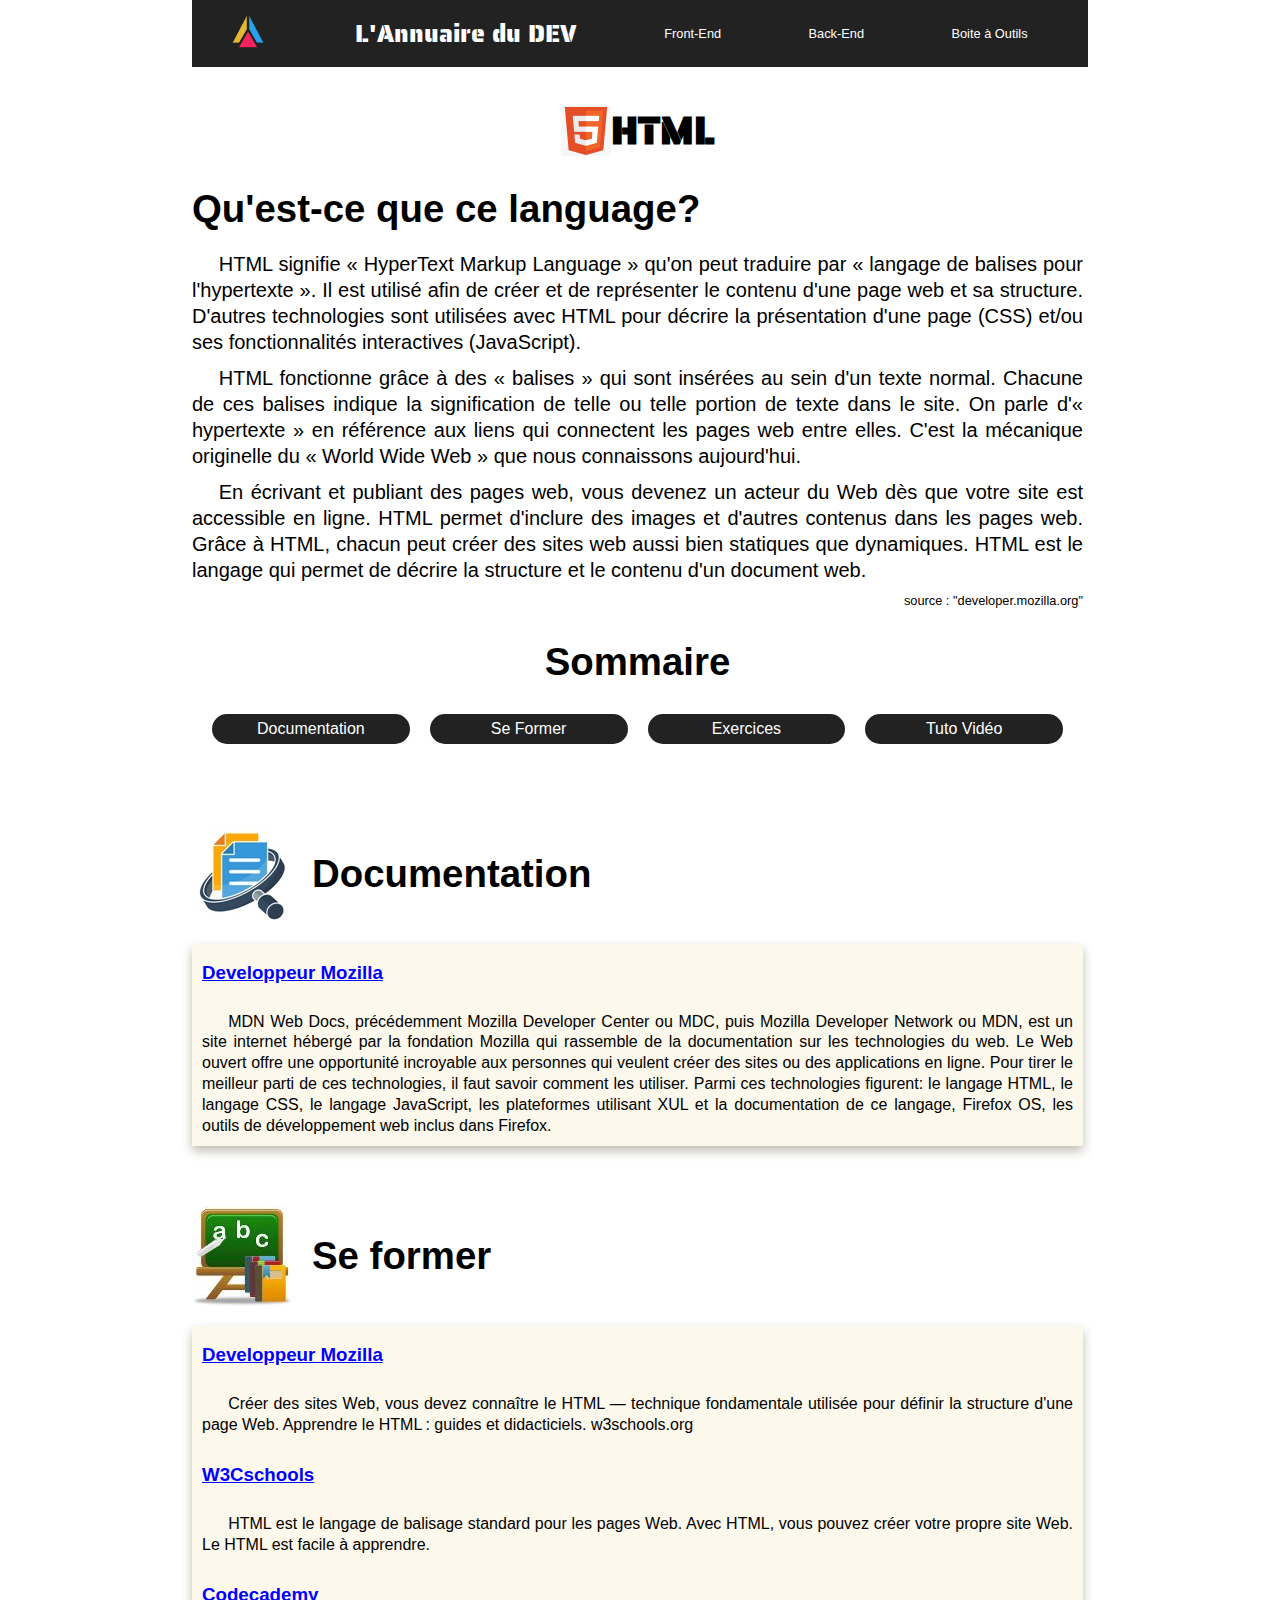
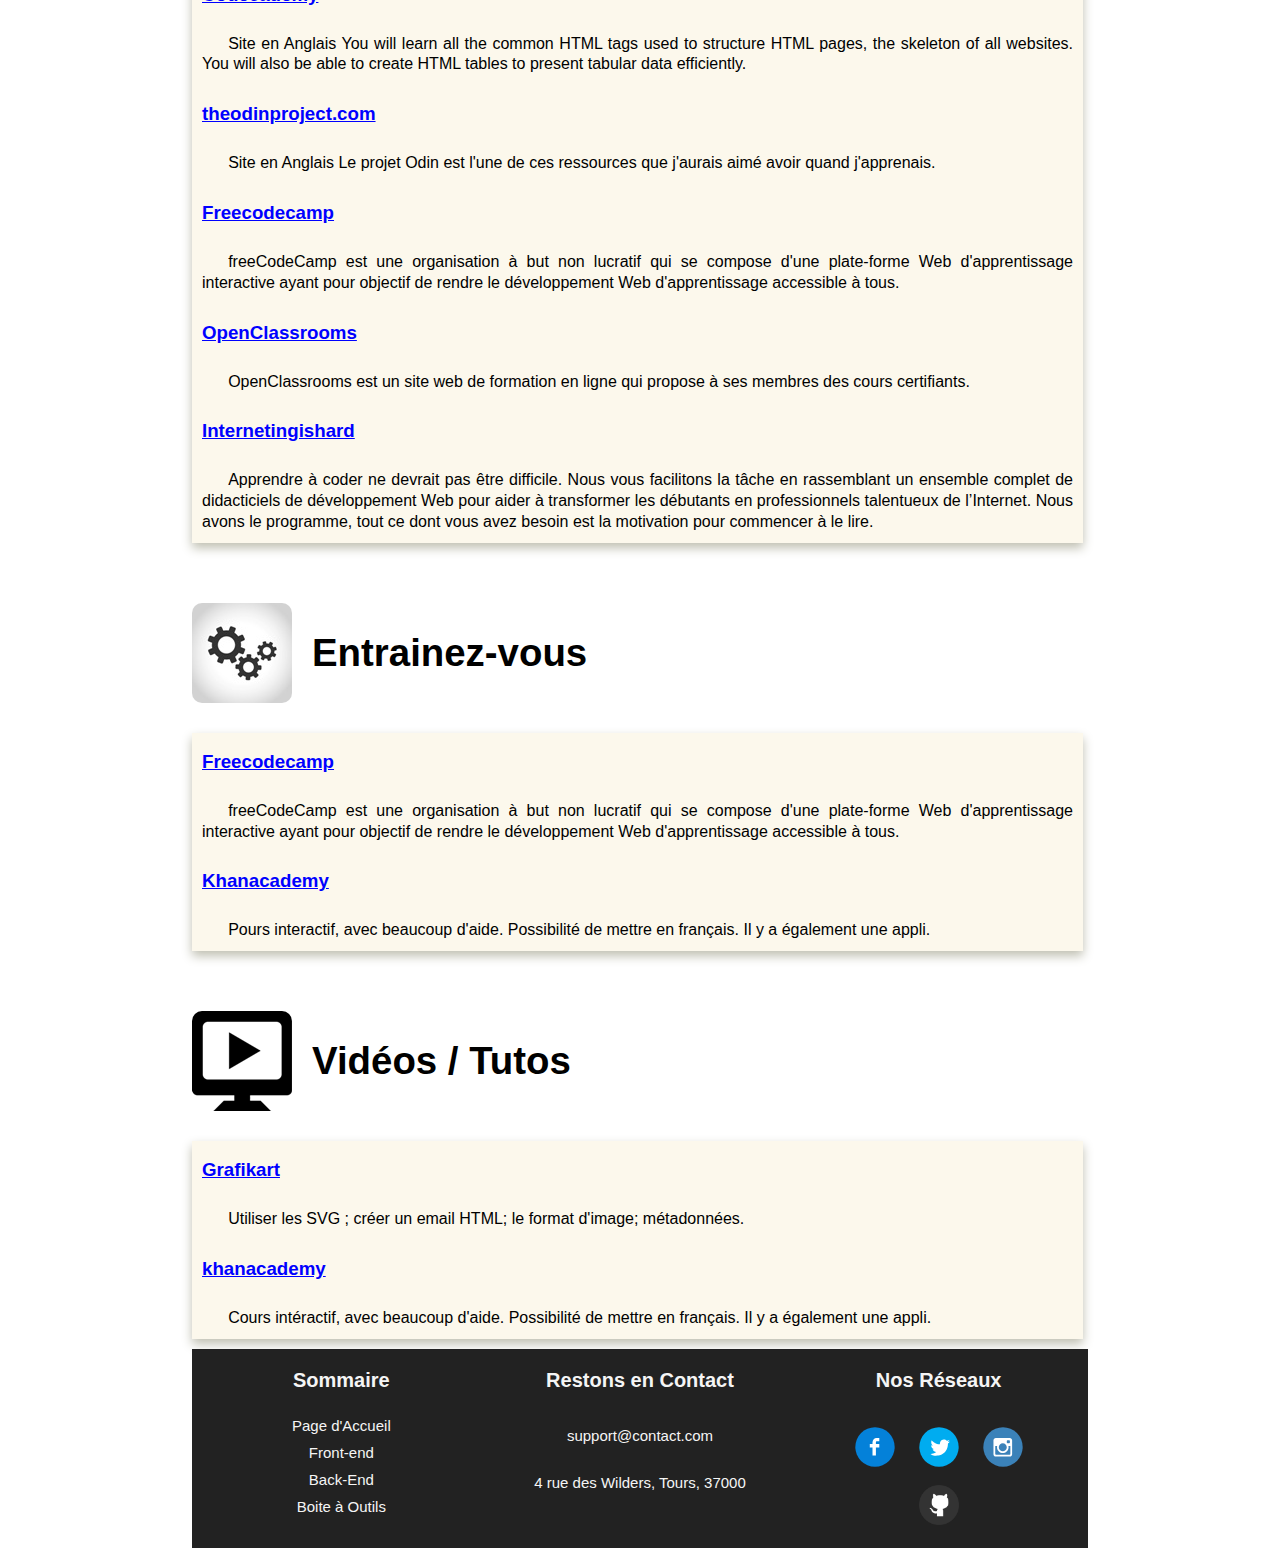
<file: PageLanguage.html>
<!DOCTYPE html>
<html lang="fr">
<head>
    <meta charset="UTF-8">
    <meta name="viewport" content="width=device-width, initial-scale=1.0">
    <link href="styleLanguage.css" rel="stylesheet">
    <link href="navBar.css" rel="stylesheet">
    <link href="footer.css" rel="stylesheet">
    <script src="https://ajax.googleapis.com/ajax/libs/jquery/3.5.1/jquery.min.js"></script>
    <link href="https://fonts.googleapis.com/css2?family=Saira+Stencil+One&display=swap" rel="stylesheet">
    <script>
        $(function () {
            $(".toggle").on("click", function () {
                if ($(".item").hasClass("active")) {
                    $(".item").removeClass("active");
                } else {
                    $(".item").addClass("active");
                }
            })
        });
    </script>
    <title>HTML</title>
</head>
<body>
    <header>
        <nav>
            <ul class="menu">
                <li>
                    <a href="index.html"><img class="imgNavbar" alt="logo du site" src="media/logo_annuaire_du_dev.png"></a>
                </li>
                <li class="navLogo">
                    <a href="index.html">L'Annuaire du DEV</a>
                </li>
                <li class="item">
                    <a href="front.html">Front-End</a>
                    <ul class="subMenu">
                        <li>
                            <a class="subItem" href="PageLanguage.html">HTML</a>
                        </li>
                        <li>
                            <a class="subItem" href="PageCSS.html">CSS</a>
                        </li>
                        <li>
                            <a class="subItem" href="javaScript.html">JavaScript</a>
                        </li>
                    </ul>
                </li>
                <li class="item">
                    <a href="back.html">Back-End</a>
                    <ul class="subMenu">
                        <li>
                            <a class="subItem" href="php.html">PHP</a>
                        </li>
                        <li>
                            <a class="subItem" href="java.html">Java</a>
                        </li>
                        <li>
                            <a class="subItem" href="python.html">Python</a>
                        </li>
                        <li>
                            <a class="subItem" href="ruby.html">Ruby</a>
                        </li>
                    </ul>
                </li>
                <li id="boxItem" class="item">
                    <a href="outilsDuDevWeb.html">Boite à Outils</a>
                </li>
                <li class="toggle">
                    <span class="bars"></span>
                </li>
            </ul>
        </nav>
    </header>
    <main>
        <section id="description">
            <h1 class="title-page"><img src="media/html.png" alt="illustration">HTML</h1>
            <article class="artIntro">
                <h2>Qu'est-ce que ce language?</h2>
                <p>
                    HTML signifie « HyperText Markup Language » qu'on peut traduire par « langage de balises pour l'hypertexte ». 
                    Il est utilisé afin de créer et de représenter le contenu d'une page web et sa structure. 
                    D'autres technologies sont utilisées avec HTML pour décrire la présentation d'une page (CSS) et/ou ses fonctionnalités 
                    interactives (JavaScript).</p>
                <p>
                    HTML fonctionne grâce à des « balises » qui sont insérées au sein d'un texte normal.
                    Chacune de ces balises indique la signification de telle ou telle portion de texte dans le site. 
                    On parle d'« hypertexte » en référence aux liens qui connectent les pages web entre elles.
                    C'est la mécanique originelle du « World Wide Web » que nous connaissons aujourd'hui.
                </p>
                <p>
                    En écrivant et publiant des pages web, vous devenez un acteur du Web dès que votre site est accessible en ligne.
                    HTML permet d'inclure des images et d'autres contenus dans les pages web.
                    Grâce à HTML, chacun peut créer des sites web aussi bien statiques que dynamiques. 
                    HTML est le langage qui permet de décrire la structure et le contenu d'un document web.
                </p>
                <p>
                    source : "developer.mozilla.org"
                </p>
            </article>
        </section>
        <section class="navSommaire">
            <h2>Sommaire</h2>
            <div class="navSommaireItems">
                <div><a href="#documentation">Documentation</a></div>
                <div><a href="#Former">Se Former</a></div>
                <div><a href="#exercices">Exercices</a></div>
                <div><a href="#tutos">Tuto Vidéo</a></div>
            </div>
            <div id="documentation"></div>
        </section>
        <section class= "docSection">
            <h2><img src="media/logo_documentation100.jpg" alt="illustration">Documentation</h2>
            <div class="borderSection">
                <a href="https://developer.mozilla.org/fr/docs/Web/HTML" target="blank">
                    <h3>Developpeur Mozilla</h3>
                </a>
                <p>
                    MDN Web Docs, précédemment Mozilla Developer Center ou MDC, 
                    puis Mozilla Developer Network ou MDN, est un site internet hébergé par la fondation Mozilla qui rassemble de la documentation sur les technologies du web.
                    Le Web ouvert offre une opportunité incroyable aux personnes qui veulent créer des sites ou des applications en ligne. 
                    Pour tirer le meilleur parti de ces technologies, il faut savoir comment les utiliser.
                    Parmi ces technologies figurent: le langage HTML, le langage CSS, le langage JavaScript, les plateformes utilisant XUL et la documentation de ce langage,
                    Firefox OS, les outils de développement web inclus dans Firefox.
                </p>
            </div>            
        </section>
        <div id="Former"></div>
        <section class= "formationSection">
            <h2><img src="media/iconSeFormer100.jpeg" alt="illustration">Se former</h2>
            <div class="borderSection">
                <a href="https://developer.mozilla.org/fr/docs/Apprendre/HTML" target="blank">
                    <h3>Developpeur Mozilla</h3>
                </a>
                <p>
                    Créer des sites Web, vous devez connaître le HTML — technique fondamentale utilisée pour définir la structure d'une page Web.
                    Apprendre le HTML : guides et didacticiels.
                    w3schools.org
                </p>
                <a href="https://www.w3schools.com/html/default.asp" target="blank">
                    <h3>W3Cschools</h3>
                </a>               
                <p>
                    HTML est le langage de balisage standard pour les pages Web.
                    Avec HTML, vous pouvez créer votre propre site Web.
                    Le HTML est facile à apprendre.
                </p>
                
                <a href="https://www.codecademy.com/learn/learn-html" target="blank">
                    <h3>Codecademy</h3>
                </a>                         
                <p>Site en Anglais 
                    You will learn all the common HTML tags used to structure HTML pages, 
                    the skeleton of all websites. You will also be able to create HTML 
                    tables to present tabular data efficiently.
                </p>
                <a href="https://www.theodinproject.com/courses/html-and-css#basic-html-page-structure" target="blank">
                    <h3>theodinproject.com</h3>
                </a>                          
                <p>
                    Site en Anglais 
                    Le projet Odin est l'une de ces ressources que j'aurais aimé avoir quand j'apprenais.
                </p>
                <a href="https://www.freecodecamp.org/learn" target="blank">
                    <h3>Freecodecamp</h3>
                </a>                           
                <p>
                    freeCodeCamp est une organisation à but non lucratif qui se compose 
                    d'une plate-forme Web d'apprentissage interactive ayant pour objectif de rendre le développement Web 
                    d'apprentissage accessible à tous.
                </p>
                <a href="https://openclassrooms.com/fr/" target="blank">
                    <h3>OpenClassrooms</h3>
                </a>                          
                <p>
                    OpenClassrooms est un site web de formation en ligne qui propose à ses membres des cours certifiants.
                </p>
                <a href="https://www.internetingishard.com/html-and-css/" target="blank">
                    <h3>Internetingishard</h3>
                </a>                        
                <p> Apprendre à coder ne devrait pas être difficile. 
                    Nous vous facilitons la tâche en rassemblant un ensemble complet de didacticiels de développement Web 
                    pour aider à transformer les débutants en professionnels talentueux de l’Internet. 
                    Nous avons le programme, tout ce dont vous avez besoin est la motivation pour commencer à le lire.
                </p> 
            </div>
        </section>
        <div id="exercices"></div>
        <section class= "exoSection">
            <h2><img src="media/logo_exercices100.jpg" alt="illustration">Entrainez-vous</h2>
            <div class="borderSection">
                <a href="https://www.freecodecamp.org/learn" target="blank">
                    <h3>Freecodecamp</h3>
                </a>                            
                <p>
                    freeCodeCamp est une organisation à but non lucratif qui se compose 
                    d'une plate-forme Web d'apprentissage interactive ayant pour objectif de rendre le développement Web 
                    d'apprentissage accessible à tous.
                </p>
                <a href="https://fr.khanacademy.org/computing/computer-programming/html-css" target="blank">
                    <h3>Khanacademy</h3>
                </a>                           
                <p>
                    Pours interactif, avec beaucoup d'aide. Possibilité de mettre en français. Il y a également une appli.
                </p>
            </div>
        </section>
        <div id="tutos"></div>
        <section class= "tutoSection">
            <h2><img src="media/icon_tutoVideo100.png" alt="illustration">Vidéos / Tutos</h2>
            <div class="borderSection">
                <a href="https://www.grafikart.fr/tutoriels/html" target="blank">
                    <h3>Grafikart</h3>
                </a>                            
                <p>
                    Utiliser les SVG ;  créer un email HTML;  le format d'image;  métadonnées.
                </p>
                <a href="https://fr.khanacademy.org/computing/computer-programming/html-css" target="blank">
                    <h3>khanacademy</h3>
                </a>   
                <p>                      
                    Cours intéractif, avec beaucoup d'aide. Possibilité de mettre en français. Il y a également une appli.
                </p>
            </div>
        </section>  
    </main>
    <footer class="contenuFooter" >
        <div class="bloc footerSommaire">
            <h3>Sommaire</h3>
            <ul class="listPages">
                <li>
                    <a href="index.html">Page d'Accueil</a>
                </li>
                <li>
                    <a href="front.html">Front-end</a>
                </li>
                <li>
                    <a href="back.html">Back-End</a>
                </li>
                <li>
                    <a href="outilsDuDevWeb.html">Boite à Outils</a>
                </li>
            </ul>
        </div>
        <div class="bloc footerContact">
            <h3>Restons en Contact</h3>
            <p>support@contact.com</p>
            <p>4 rue des Wilders, Tours, 37000</p>
        </div>
        <div class="bloc footerSociaux">
            <h3>Nos Réseaux</h3>
            <ul class="listSociaux">
                <li>
                    <a href="#"><img src="media/Facebook.svg" alt="icone réseaux sociaux"></a>
                </li>
                <li>
                    <a href="#"><img src="media/Twitter.svg" alt="icone réseaux sociaux"></a>
                </li>
                <li>
                    <a href="#"><img src="media/Instagram.svg" alt="icone réseaux sociaux"></a>
                </li>
                <li>
                    <a href="#"><img src="media/GitHub.png" alt="icone réseaux sociaux"></a>
                </li>
            </ul>
        </div>
    </footer>
</body>
</html>
</file>
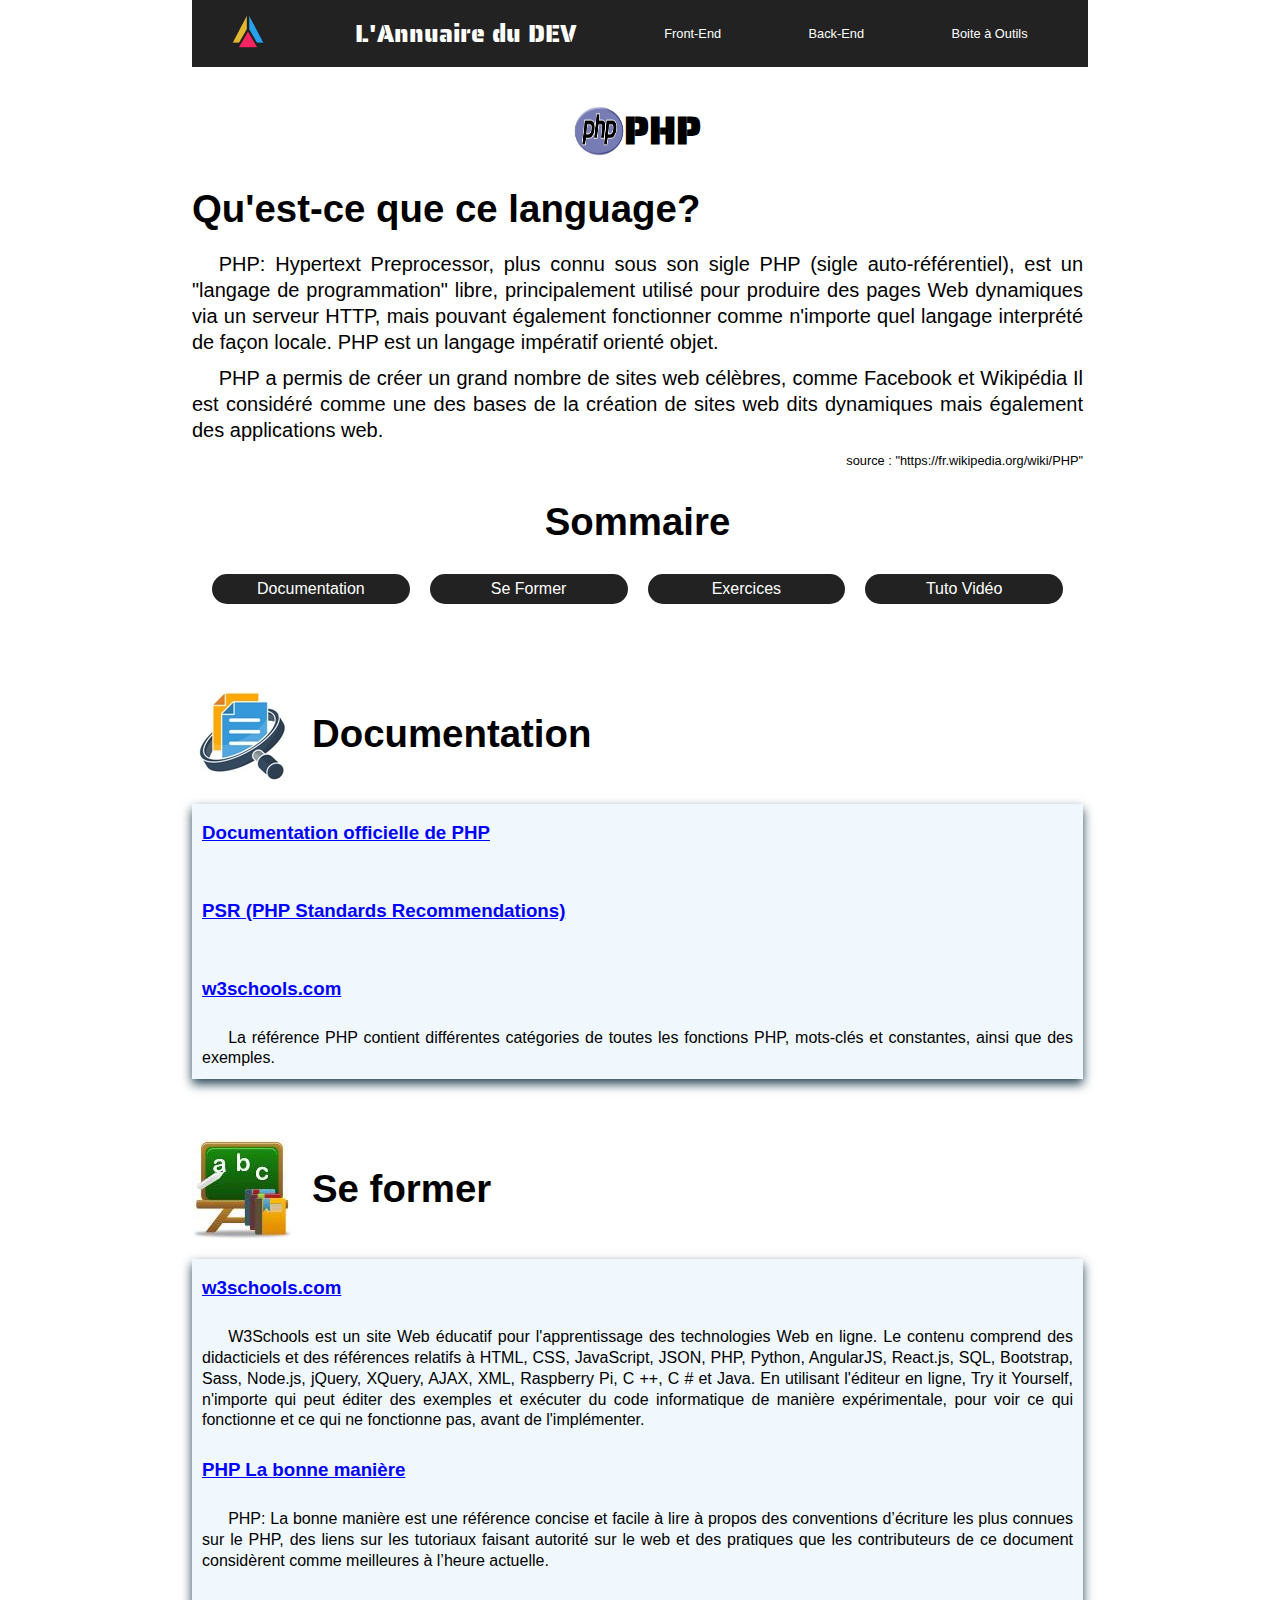
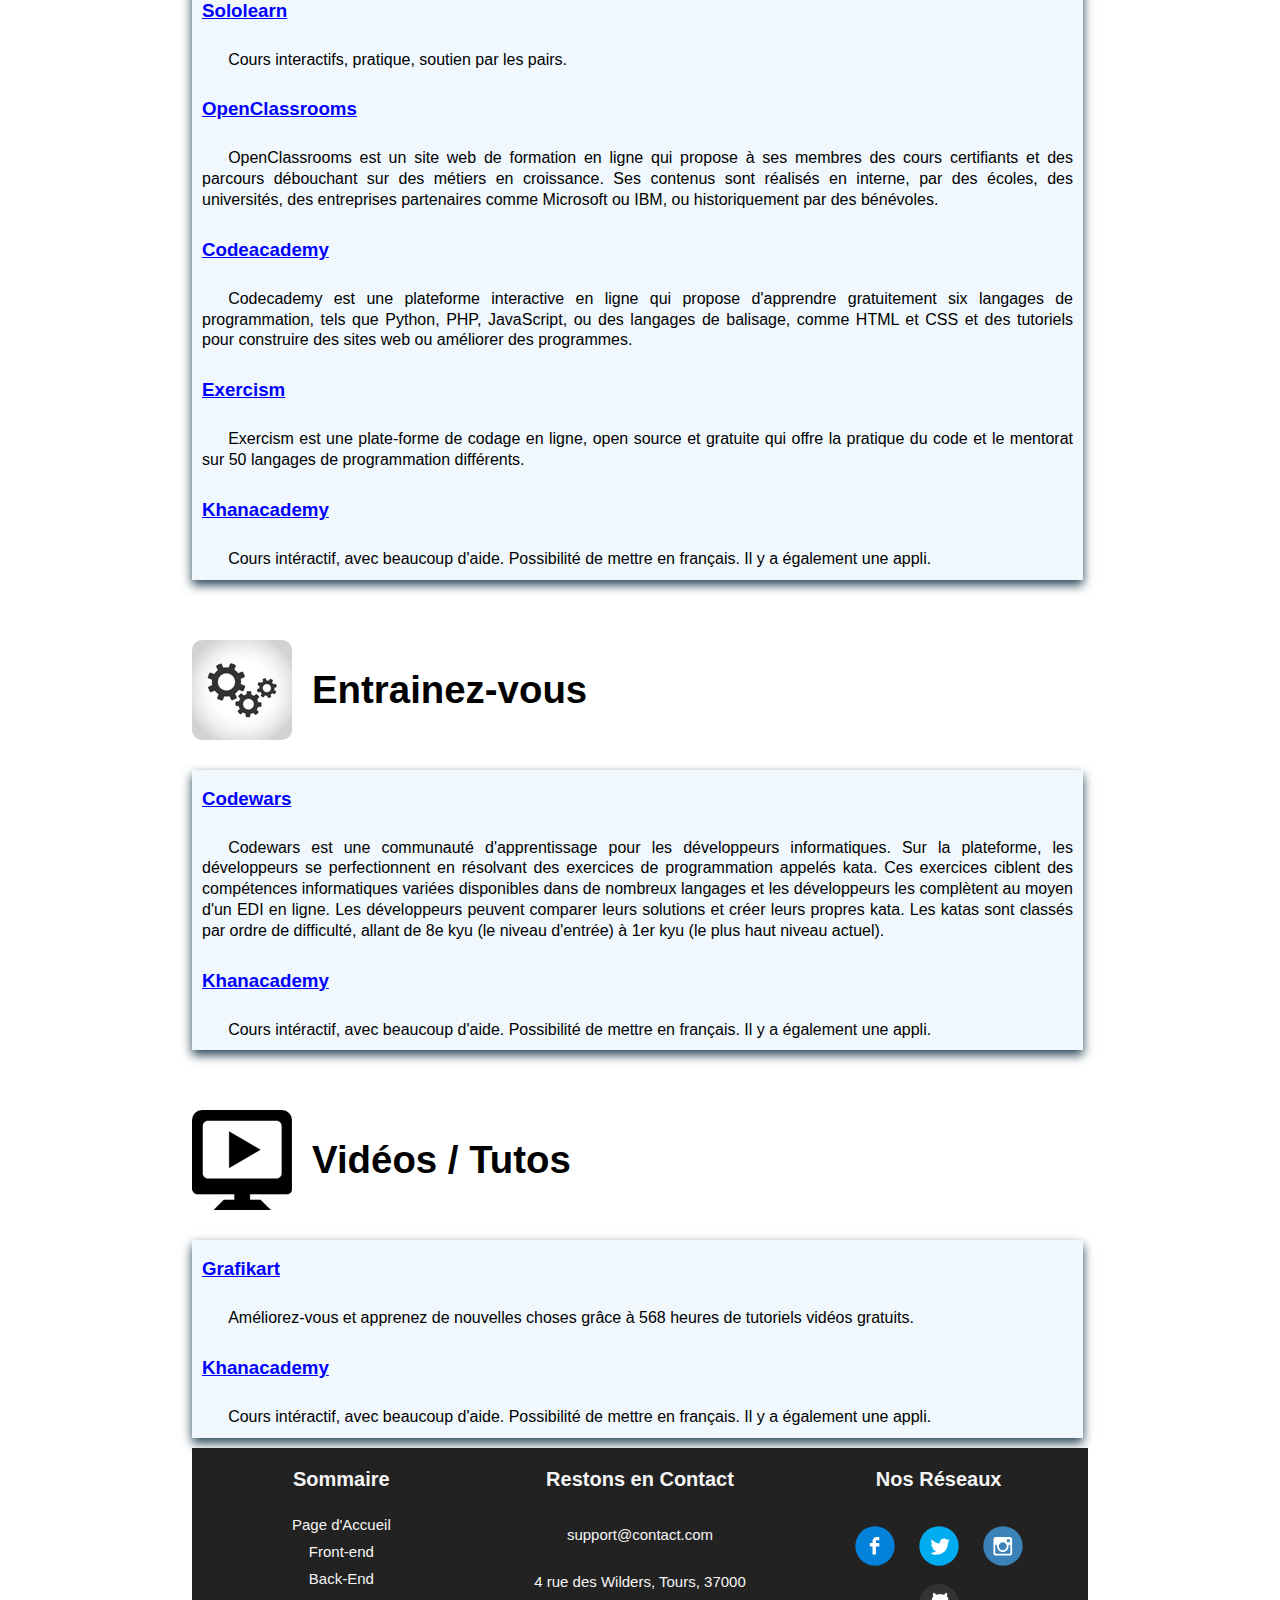
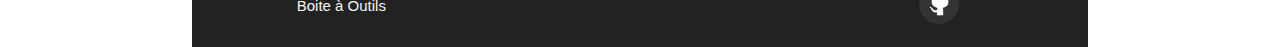
<file: php.html>
<!DOCTYPE html>
<html lang="fr">
<head>
    <meta charset="UTF-8">
    <meta name="viewport" content="width=device-width, initial-scale=1.0">
    <link href="styleLanguageBack.css" rel="stylesheet">
    <link href="navBar.css" rel="stylesheet">
    <link href="footer.css" rel="stylesheet">
    <script src="https://ajax.googleapis.com/ajax/libs/jquery/3.5.1/jquery.min.js"></script>
    <link href="https://fonts.googleapis.com/css2?family=Saira+Stencil+One&display=swap" rel="stylesheet">
    <script>
        $(function () {
            $(".toggle").on("click", function () {
                if ($(".item").hasClass("active")) {
                    $(".item").removeClass("active");
                } else {
                    $(".item").addClass("active");
                }
            })
        });
    </script>
    <title>PHP</title>
</head>
<body>
    <header>
        <nav>
            <ul class="menu">
                <li>
                    <a href="index.html"><img class="imgNavbar" alt="logo du site" src="media/logo_annuaire_du_dev.png"></a>
                </li>
                <li class="navLogo">
                    <a href="index.html">L'Annuaire du DEV</a>
                </li>
                <li class="item">
                    <a href="front.html">Front-End</a>
                    <ul class="subMenu">
                        <li>
                            <a class="subItem" href="PageLanguage.html">HTML</a>
                        </li>
                        <li>
                            <a class="subItem" href="PageCSS.html">CSS</a>
                        </li>
                        <li>
                            <a class="subItem" href="javaScript.html">JavaScript</a>
                        </li>
                    </ul>
                </li>
                <li class="item">
                    <a href="back.html">Back-End</a>
                    <ul class="subMenu">
                        <li>
                            <a class="subItem" href="php.html">PHP</a>
                        </li>
                        <li>
                            <a class="subItem" href="java.html">Java</a>
                        </li>
                        <li>
                            <a class="subItem" href="python.html">Python</a>
                        </li>
                        <li>
                            <a class="subItem" href="ruby.html">Ruby</a>
                        </li>
                    </ul>
                </li>
                <li id="boxItem" class="item">
                    <a href="outilsDuDevWeb.html">Boite à Outils</a>
                </li>
                <li class="toggle">
                    <span class="bars"></span>
                </li>
            </ul>
        </nav>
    </header>
    <main>
        <section id="description">
            <h1 class="title-page"><img src="media/php.png" alt="illustration">PHP</h1>
            </div>
            <article class="artIntro">
                <h2>Qu'est-ce que ce language?</h2>
                <p>
                    PHP: Hypertext Preprocessor, plus connu sous son sigle PHP (sigle auto-référentiel), est un "langage de programmation" libre, principalement utilisé pour produire des pages Web dynamiques via un serveur HTTP, mais pouvant également fonctionner comme n'importe quel langage interprété de façon locale. PHP est un langage impératif orienté objet. </p>
                <p>
                    PHP a permis de créer un grand nombre de sites web célèbres, comme Facebook et Wikipédia Il est considéré comme une des bases de la création de sites web dits dynamiques mais également des applications web. 
                </p>
                <p>
                    source : "https://fr.wikipedia.org/wiki/PHP"
                </p>
            </article>
        </section>
        <section class="navSommaire">
            <h2>Sommaire</h2>
            <div class="navSommaireItems">
                <div><a href="#documentation">Documentation</a></div>
                <div><a href="#Former">Se Former</a></div>
                <div><a href="#exercices">Exercices</a></div>
                <div><a href="#tutos">Tuto Vidéo</a></div>
            </div>
            <div id="documentation"></div>
        </section>
        <section class= "docSection">
            <h2><img src="media/logo_documentation100.jpg" alt="logo du site">Documentation</h2>
            <div class="borderSection">
                <a href="https://www.php.net/manual/fr/index.php">
                    <h3>Documentation officielle de PHP</h3>
                </a>
                <p>                        
                </p>
                <a href="https://www.php-fig.org/">
                    <h3>PSR (PHP Standards Recommendations)</h3>
                </a>
                <p>   
                </p>
                <a href="https://www.w3schools.com/php/php_ref_overview.asp">
                    <h3>w3schools.com</h3>
                </a>
                <p>                   
                    La référence PHP contient différentes catégories de toutes les fonctions PHP, mots-clés et constantes, ainsi que des exemples.
                </p>
            </div>
        </section>
        <div id="Former"></div>
        <section class= "formationSection">
            <h2><img src="media/iconSeFormer100.jpeg" alt="logo du site">Se former</h2>
            <div class="borderSection">
                <a href="https://www.w3schools.com/php/default.asp">
                    <h3>w3schools.com</h3>
                </a>
                <p>
                    W3Schools est un site Web éducatif pour l'apprentissage des technologies Web en ligne. Le contenu comprend des didacticiels et des références relatifs à HTML, CSS, JavaScript, JSON, PHP, Python, AngularJS, React.js, SQL, Bootstrap, Sass, Node.js, jQuery, XQuery, AJAX, XML, Raspberry Pi, C ++, C # et Java.
                    En utilisant l'éditeur en ligne, Try it Yourself, n'importe qui peut éditer des exemples et exécuter du code informatique de manière expérimentale, pour voir ce qui fonctionne et ce qui ne fonctionne pas, avant de l'implémenter.
                </p>
                <a href="https://eilgin.github.io/php-the-right-way/">
                    <h3>PHP La bonne manière</h3>
                </a>
                <p>
                    PHP: La bonne manière est une référence concise et facile à lire à propos des conventions d’écriture les plus connues sur le PHP, des liens sur les tutoriaux faisant autorité sur le web et des pratiques que les contributeurs de ce document considèrent comme meilleures à l’heure actuelle.
                </p>
                <a href="https://www.sololearn.com/Course/PHP/">
                    <h3>Sololearn</h3>
                </a>
                <p>
                    Cours interactifs, pratique, soutien par les pairs.
                </p>
                <a href="https://openclassrooms.com/fr/search?page=1&query=php">
                    <h3>OpenClassrooms</h3>
                </a>
                <p>
                    OpenClassrooms est un site web de formation en ligne qui propose à ses membres des cours certifiants et des parcours débouchant sur des métiers en croissance. Ses contenus sont réalisés en interne, par des écoles, des universités, des entreprises partenaires comme Microsoft ou IBM, ou historiquement par des bénévoles.
                </p>
                <a href="https://www.codecademy.com/">
                    <h3>Codeacademy</h3>
                </a>
                <p>
                    Codecademy est une plateforme interactive en ligne qui propose d'apprendre gratuitement six langages de programmation, tels que Python, PHP, JavaScript, ou des langages de balisage, comme HTML et CSS et des tutoriels pour construire des sites web ou améliorer des programmes.
                </p>
                <a href="https://exercism.io/my/tracks/php">
                    <h3>Exercism</h3>
                </a>
                <p>
                    Exercism est une plate-forme de codage en ligne, open source et gratuite qui offre la pratique du code et le mentorat sur 50 langages de programmation différents.
                </p>
                <a href="https://www.khanacademy.org/computing/computer-programming">
                    <h3>Khanacademy</h3>
                </a>
                <p>
                    Cours intéractif, avec beaucoup d'aide. Possibilité de mettre en français. Il y a également une appli.
                </p>  
            </div>
        </section>
        <div id="exercices"></div>
        <section class= "exoSection">
            <h2><img src="media/logo_exercices100.jpg" alt="logo du site">Entrainez-vous</h2>
            <div class="borderSection">
                <a href="https://www.codewars.com/">
                    <h3>Codewars</h3>
                </a>                            
                <p>
                    Codewars est une communauté d'apprentissage pour les développeurs informatiques. 
                    Sur la plateforme, les développeurs se perfectionnent en résolvant des exercices de programmation appelés kata. Ces exercices ciblent des compétences informatiques variées disponibles dans de nombreux langages et les développeurs les complètent au moyen d'un EDI en ligne. Les développeurs peuvent comparer leurs solutions et créer leurs propres kata. Les katas sont classés par ordre de difficulté, allant de 8e kyu (le niveau d'entrée) à 1er kyu (le plus haut niveau actuel).
                </p>
                <a href="https://www.khanacademy.org/computing/computer-programming">
                    <h3>Khanacademy</h3>
                </a>
                <p>
                    Cours intéractif, avec beaucoup d'aide. Possibilité de mettre en français. Il y a également une appli.
                </p>
            </div>
        </section>
        <div id="tutos"></div>
        <section class= "tutoSection">
            <h2><img src="media/icon_tutoVideo100.png" alt="logo du site">Vidéos / Tutos</h2>
            <div class="borderSection">
                <a href="https://www.grafikart.fr/tutoriels/php">
                    <h3>Grafikart</h3>
                </a>                  
                <p>
                    Améliorez-vous et apprenez de nouvelles choses grâce à 568 heures de tutoriels vidéos gratuits.
                </p>
                <a href="https://www.khanacademy.org/computing/computer-programming">
                    <h3>Khanacademy</h3>
                </a>
                <p>
                    Cours intéractif, avec beaucoup d'aide. Possibilité de mettre en français. Il y a également une appli.
                </p>
            </div>
        </section>  
    </main>
    <footer class="contenuFooter" >
        <div class="bloc footerSommaire">
            <h3>Sommaire</h3>
            <ul class="listPages">
                <li>
                    <a href="index.html">Page d'Accueil</a>
                </li>
                <li>
                    <a href="front.html">Front-end</a>
                </li>
                <li>
                    <a href="back.html">Back-End</a>
                </li>
                <li>
                    <a href="outilsDuDevWeb.html">Boite à Outils</a>
                </li>
            </ul>
        </div>
        <div class="bloc footerContact">
            <h3>Restons en Contact</h3>
            <p>support@contact.com</p>
            <p>4 rue des Wilders, Tours, 37000</p>
        </div>
        <div class="bloc footerSociaux">
            <h3>Nos Réseaux</h3>
            <ul class="listSociaux">
                <li>
                    <a href="#"><img src="media/Facebook.svg" alt="icone réseaux sociaux"></a>
                </li>
                <li>
                    <a href="#"><img src="media/Twitter.svg" alt="icone réseaux sociaux"></a>
                </li>
                <li>
                    <a href="#"><img src="media/Instagram.svg" alt="icone réseaux sociaux"></a>
                </li>
                <li>
                    <a href="#"><img src="media/GitHub.png" alt="icone réseaux sociaux"></a>
                </li>
            </ul>
        </div>
    </footer>
</body>
</html>
</file>
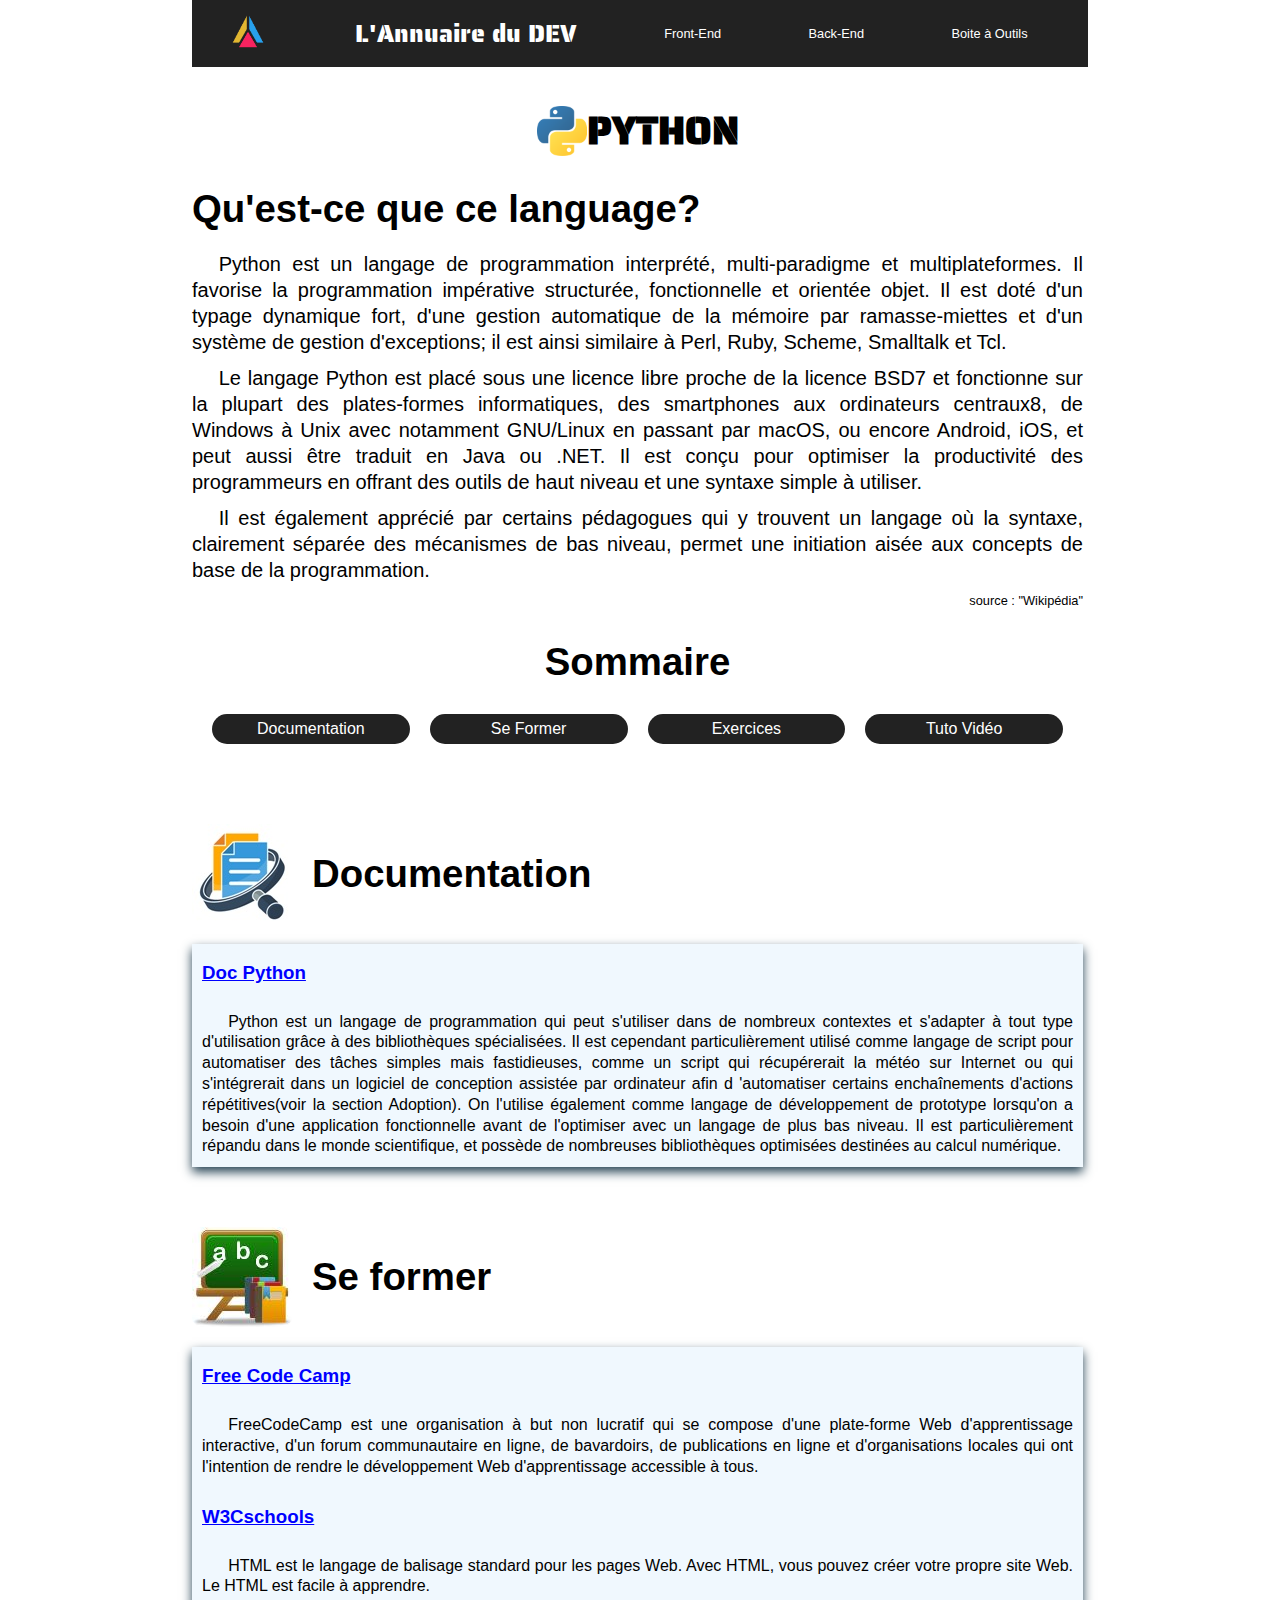
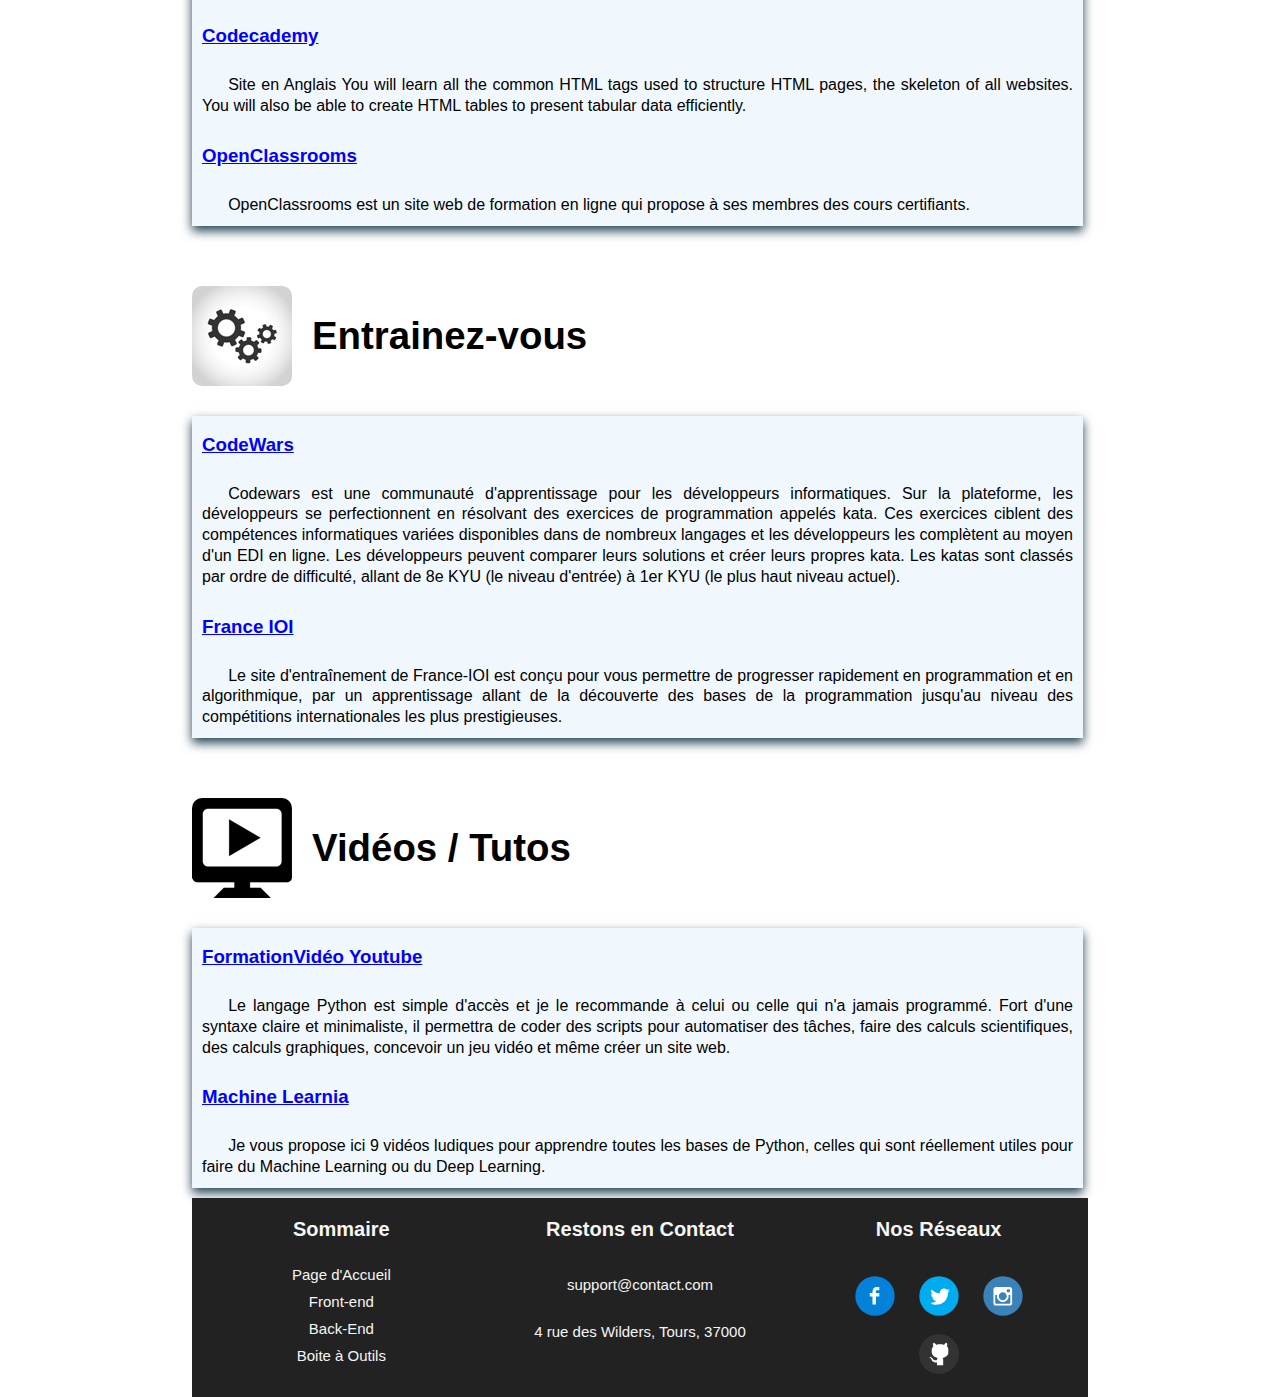
<file: python.html>
<!DOCTYPE html>
<html lang="fr">
<head>
    <meta charset="UTF-8">
    <meta name="viewport" content="width=device-width, initial-scale=1.0">
    <link href="styleLanguageBack.css" rel="stylesheet">
    <link href="navBar.css" rel="stylesheet">
    <link href="footer.css" rel="stylesheet">
    <script src="https://ajax.googleapis.com/ajax/libs/jquery/3.5.1/jquery.min.js"></script>
    <link href="https://fonts.googleapis.com/css2?family=Saira+Stencil+One&display=swap" rel="stylesheet">
    <script>
        $(function () {
            $(".toggle").on("click", function () {
                if ($(".item").hasClass("active")) {
                    $(".item").removeClass("active");
                } else {
                    $(".item").addClass("active");
                }
            })
        });
    </script>
    <title>Python</title>
</head>
<body>
    <header>
        <nav>
            <ul class="menu">
                <li>
                    <a href="index.html"><img class="imgNavbar" alt="logo du site" src="media/logo_annuaire_du_dev.png"></a>
                </li>
                <li class="navLogo">
                    <a href="index.html">L'Annuaire du DEV</a>
                </li>
                <li class="item">
                    <a href="front.html">Front-End</a>
                    <ul class="subMenu">
                        <li>
                            <a class="subItem" href="PageLanguage.html">HTML</a>
                        </li>
                        <li>
                            <a class="subItem" href="PageCSS.html">CSS</a>
                        </li>
                        <li>
                            <a class="subItem" href="javaScript.html">JavaScript</a>
                        </li>
                    </ul>
                </li>
                <li class="item">
                    <a href="back.html">Back-End</a>
                    <ul class="subMenu">
                        <li>
                            <a class="subItem" href="php.html">PHP</a>
                        </li>
                        <li>
                            <a class="subItem" href="java.html">Java</a>
                        </li>
                        <li>
                            <a class="subItem" href="python.html">Python</a>
                        </li>
                        <li>
                            <a class="subItem" href="ruby.html">Ruby</a>
                        </li>
                    </ul>
                </li>
                <li id="boxItem" class="item">
                    <a href="outilsDuDevWeb.html">Boite à Outils</a>
                </li>
                <li class="toggle">
                    <span class="bars"></span>
                </li>
            </ul>
        </nav>
    </header>
    <main>
        <section id="description">
            <h1 class="title-page"><img src="media/pythonLogo.svg.png" alt="illustration">PYTHON</h1>
            </div>
            <article class="artIntro">
                <h2>Qu'est-ce que ce language?</h2>
                <p>
                    Python est un langage de programmation interprété, multi-paradigme et multiplateformes. 
                    Il favorise la programmation impérative structurée, fonctionnelle et orientée objet. 
                    Il est doté d'un typage dynamique fort, d'une gestion automatique de la mémoire par ramasse-miettes et d'un système de gestion d'exceptions; 
                    il est ainsi similaire à Perl, Ruby, Scheme, Smalltalk et Tcl.
                </p>
                <p>
                    Le langage Python est placé sous une licence libre proche de la licence BSD7 et fonctionne sur la plupart des plates-formes informatiques, 
                    des smartphones aux ordinateurs centraux8, de Windows à Unix avec notamment GNU/Linux en passant par macOS, ou encore Android, iOS, 
                    et peut aussi être traduit en Java ou .NET. Il est conçu pour optimiser la productivité des programmeurs en offrant des outils de haut niveau et une syntaxe simple à utiliser.
                </p>
                <p>
                    Il est également apprécié par certains pédagogues qui y trouvent un langage où la syntaxe, clairement séparée des mécanismes de bas niveau, 
                    permet une initiation aisée aux concepts de base de la programmation.
                </p>
                <p>
                    source : "Wikipédia"
                </p>
            </article>
        </section>
        <section class="navSommaire">
            <h2>Sommaire</h2>
            <div class="navSommaireItems">
                <div><a href="#documentation">Documentation</a></div>
                <div><a href="#Former">Se Former</a></div>
                <div><a href="#exercices">Exercices</a></div>
                <div><a href="#tutos">Tuto Vidéo</a></div>
            </div>
            <div id="documentation"></div>
        </section>
        <section class= "docSection">
            <h2><img src="media/logo_documentation100.jpg" alt="illustration">Documentation</h2>
            <div class="borderSection">
                <a href="https://docs.python.org/fr/3/" target="blank">
                    <h3>Doc Python</h3>
                </a>
                <p>                   
                    Python est un langage de programmation qui peut s'utiliser dans de nombreux contextes et s'adapter à tout type d'utilisation grâce à des bibliothèques spécialisées. 
                    Il est cependant particulièrement utilisé comme langage de script pour automatiser des tâches simples mais fastidieuses, 
                    comme un script qui récupérerait la météo sur Internet ou qui s'intégrerait dans un logiciel de conception assistée par ordinateur afin d 'automatiser certains enchaînements d'actions répétitives(voir la section Adoption).
                    On l'utilise également comme langage de développement de prototype lorsqu'on a besoin d'une application fonctionnelle avant de l'optimiser avec un langage de plus bas niveau.
                    Il est particulièrement répandu dans le monde scientifique,
                    et possède de nombreuses bibliothèques optimisées destinées au calcul numérique.                            
                </p>
            </div>
        </section>
        <div id="Former"></div>
        <section class= "formationSection">
            <h2><img src="media/iconSeFormer100.jpeg" alt="illustration">Se former</h2>
            <div class="borderSection">
                <a href="https://www.freecodecamp.org/" target="blank">
                    <h3>Free Code Camp</h3>
                </a>
                <p>
                    FreeCodeCamp est une organisation à but non lucratif qui se compose d'une plate-forme Web d'apprentissage interactive, 
                    d'un forum communautaire en ligne, de bavardoirs, de publications en ligne et d'organisations locales qui ont l'intention de rendre le développement Web d'apprentissage accessible à tous.
                </p>
                <a href="https://www.codewars.com/dashboard" target="blank">
                    <h3>W3Cschools</h3>
                </a>               
                <p>
                    HTML est le langage de balisage standard pour les pages Web.
                    Avec HTML, vous pouvez créer votre propre site Web.
                    Le HTML est facile à apprendre.
                </p>
                
                <a href="https://www.codecademy.com/learn/learn-html" target="blank">
                    <h3>Codecademy</h3>
                </a>                         
                <p>Site en Anglais 
                    You will learn all the common HTML tags used to structure HTML pages, 
                    the skeleton of all websites. You will also be able to create HTML 
                    tables to present tabular data efficiently.
                </p>
                <a href="https://openclassrooms.com/fr/" target="blank">
                    <h3>OpenClassrooms</h3>
                </a>                          
                <p>
                    OpenClassrooms est un site web de formation en ligne qui propose à ses membres des cours certifiants.
                </p>
            </div>
        </section>
        <div id="exercices"></div>
        <section class= "exoSection">
            <h2><img src="media/logo_exercices100.jpg" alt="illustration">Entrainez-vous</h2>
            <div class="borderSection">
                <a href="https://www.codewars.com/dashboard" target="blank">
                    <h3>CodeWars</h3>
                </a>                            
                <p>
                    Codewars est une communauté d'apprentissage pour les développeurs informatiques. 
                    Sur la plateforme, les développeurs se perfectionnent en résolvant des exercices de programmation appelés kata. 
                    Ces exercices ciblent des compétences informatiques variées disponibles dans de nombreux langages et les développeurs les complètent au moyen d'un EDI en ligne. 
                    Les développeurs peuvent comparer leurs solutions et créer leurs propres kata. Les katas sont classés par ordre de difficulté, 
                    allant de 8e KYU (le niveau d'entrée) à 1er KYU (le plus haut niveau actuel).
                </p>
                <a href="http://www.france-ioi.org/index.php" target="blank">
                    <h3>France IOI</h3>
                </a>                           
                <p>
                    Le site d'entraînement de France-IOI est conçu pour vous permettre de progresser rapidement en programmation et en algorithmique, 
                    par un apprentissage allant de la découverte des bases de la programmation jusqu'au niveau des compétitions internationales les plus prestigieuses.                 
                </p>
            </div>
        </section>
        <div id="tutos"></div>
        <section class= "tutoSection">
            <h2><img src="media/icon_tutoVideo100.png" alt="illustration">Vidéos / Tutos</h2>
            <div class="borderSection">
                <a href="https://www.youtube.com/playlist?list=PLrSOXFDHBtfHg8fWBd7sKPxEmahwyVBkC" target="blank">
                    <h3>FormationVidéo Youtube</h3>
                </a>
                <p>
                    Le langage Python est simple d'accès et je le recommande à celui ou celle qui n'a jamais programmé. 
                    Fort d'une syntaxe claire et minimaliste, il permettra de coder des scripts pour automatiser des tâches, 
                    faire des calculs scientifiques, des calculs graphiques, concevoir un jeu vidéo et même créer un site web.
                </p>
                <a href="https://machinelearnia.com/formation-python/" target="blank">
                    <h3>Machine Learnia</h3>
                </a>
                <p>                      
                    Je vous propose ici 9 vidéos ludiques pour apprendre toutes les bases de Python, 
                    celles qui sont réellement utiles pour faire du Machine Learning ou du Deep Learning.
                </p>
            </div>
        </section>  
    </main>
    <footer class="contenuFooter" >
        <div class="bloc footerSommaire">
            <h3>Sommaire</h3>
            <ul class="listPages">
                <li>
                    <a href="index.html">Page d'Accueil</a>
                </li>
                <li>
                    <a href="front.html">Front-end</a>
                </li>
                <li>
                    <a href="back.html">Back-End</a>
                </li>
                <li>
                    <a href="outilsDuDevWeb.html">Boite à Outils</a>
                </li>
            </ul>
        </div>
        <div class="bloc footerContact">
            <h3>Restons en Contact</h3>
            <p>support@contact.com</p>
            <p>4 rue des Wilders, Tours, 37000</p>
        </div>
        <div class="bloc footerSociaux">
            <h3>Nos Réseaux</h3>
            <ul class="listSociaux">
                <li>
                    <a href="#"><img src="media/Facebook.svg" alt="icone réseaux sociaux"></a>
                </li>
                <li>
                    <a href="#"><img src="media/Twitter.svg" alt="icone réseaux sociaux"></a>
                </li>
                <li>
                    <a href="#"><img src="media/Instagram.svg" alt="icone réseaux sociaux"></a>
                </li>
                <li>
                    <a href="#"><img src="media/GitHub.png" alt="icone réseaux sociaux"></a>
                </li>
            </ul>
        </div>
    </footer>
</body>
</html>
</file>
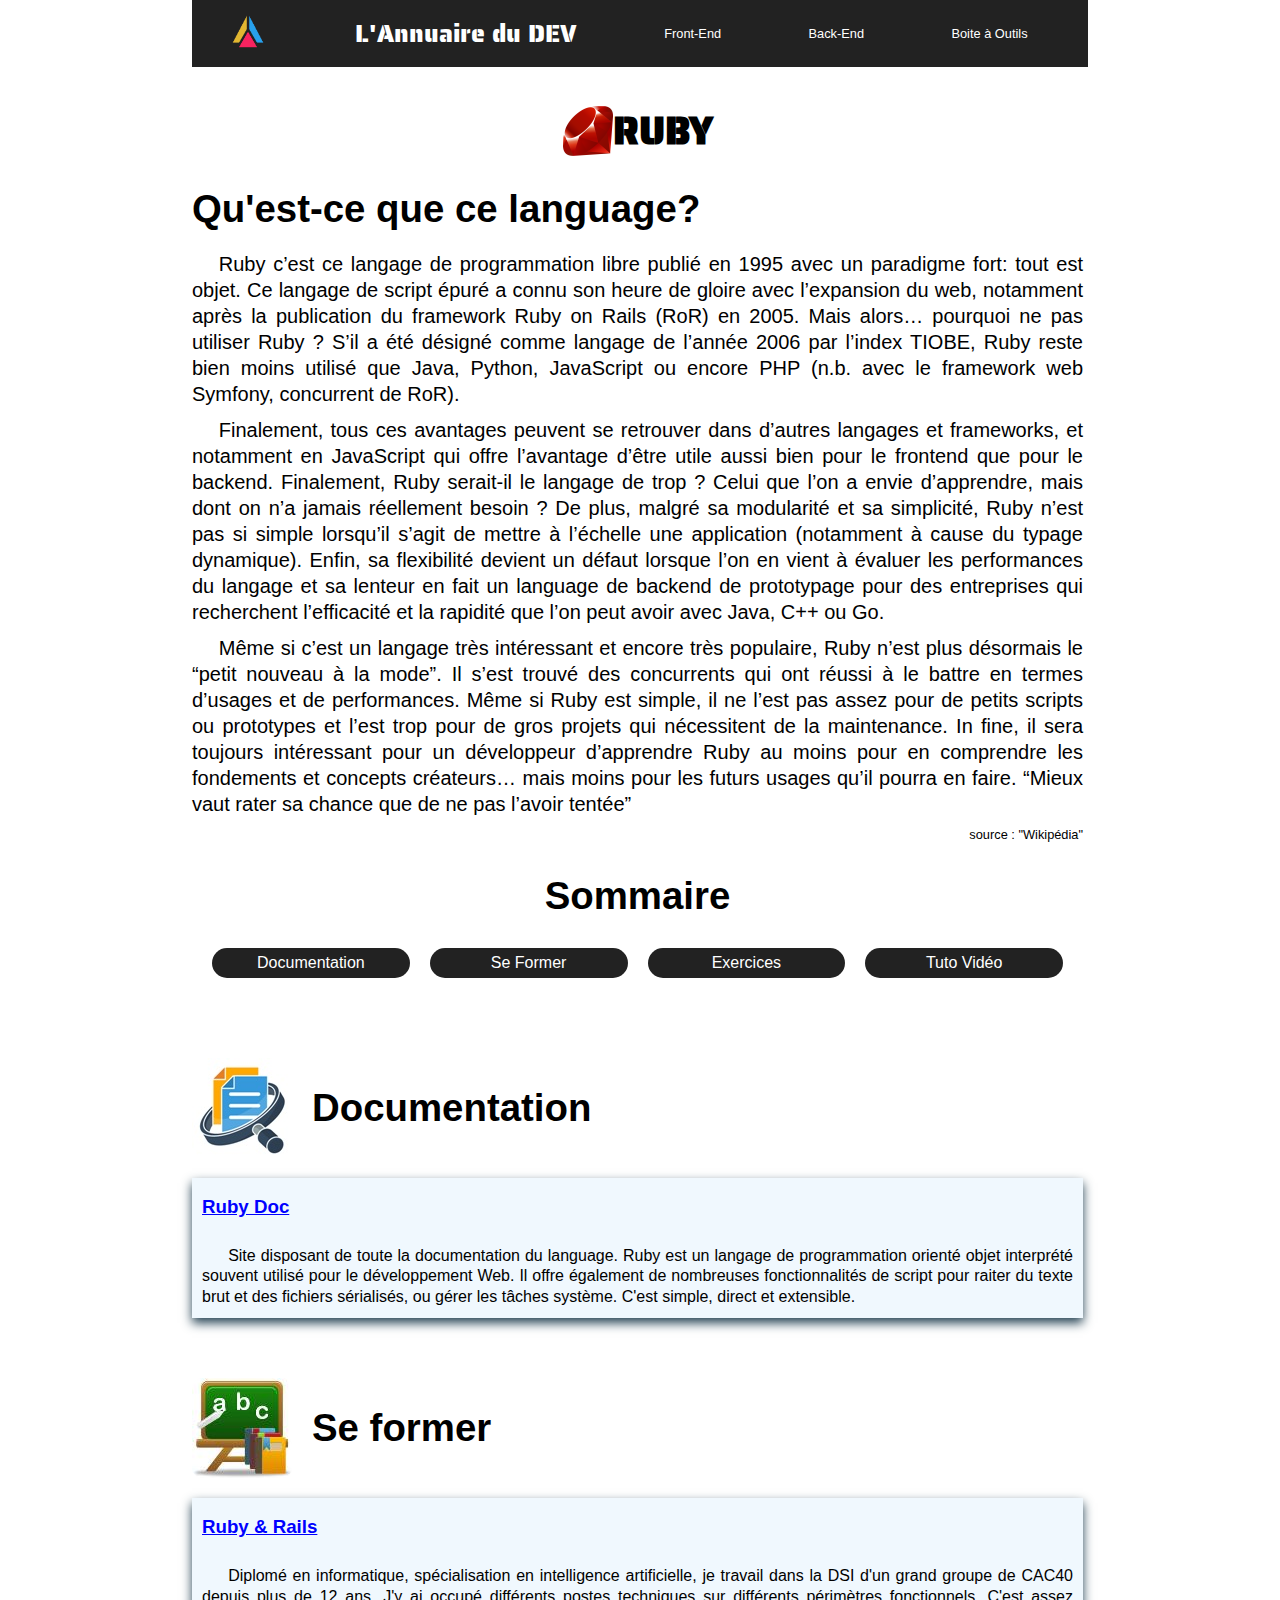
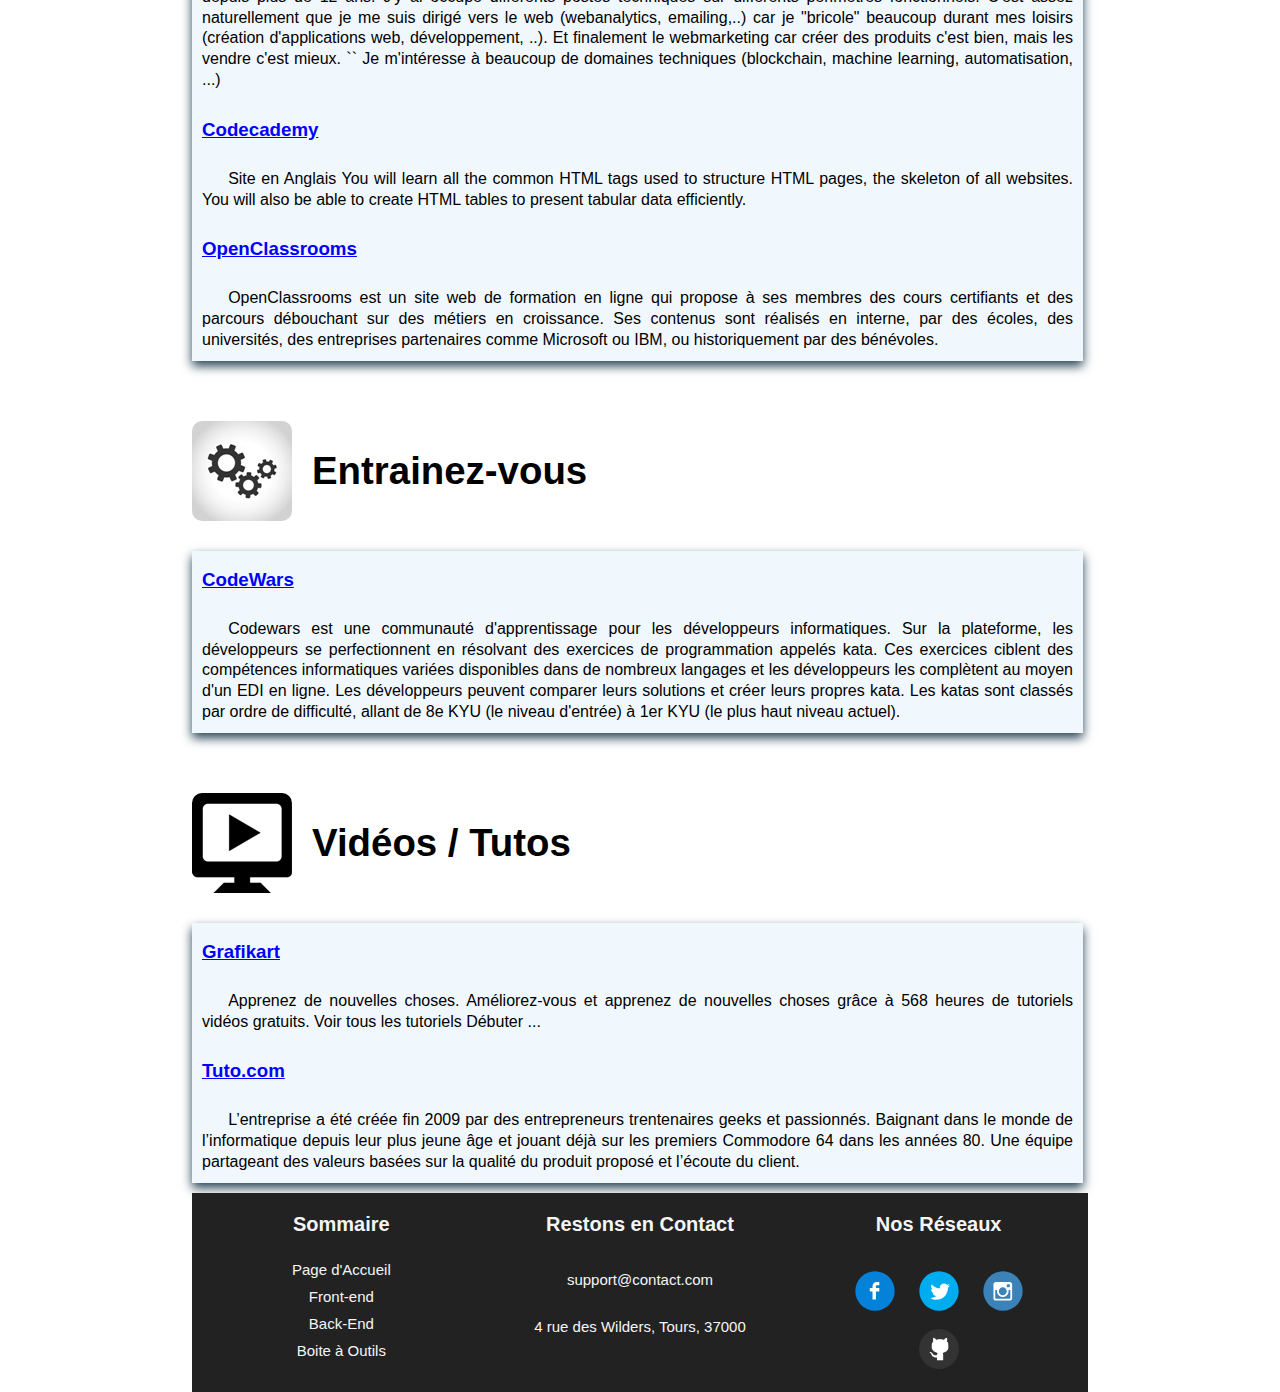
<file: ruby.html>
<!DOCTYPE html>
<html lang="fr">
<head>
    <meta charset="UTF-8">
    <meta name="viewport" content="width=device-width, initial-scale=1.0">
    <link href="styleLanguageBack.css" rel="stylesheet">
    <link href="navBar.css" rel="stylesheet">
    <link href="footer.css" rel="stylesheet">
    <script src="https://ajax.googleapis.com/ajax/libs/jquery/3.5.1/jquery.min.js"></script>
    <link href="https://fonts.googleapis.com/css2?family=Saira+Stencil+One&display=swap" rel="stylesheet">
    <script>
        $(function () {
            $(".toggle").on("click", function () {
                if ($(".item").hasClass("active")) {
                    $(".item").removeClass("active");
                } else {
                    $(".item").addClass("active");
                }
            })
        });
    </script>
    <title>Ruby</title>
</head>
<body>
    <header>
        <nav>
            <ul class="menu">
                <li>
                    <a href="index.html"><img class="imgNavbar" alt="logo du site" src="media/logo_annuaire_du_dev.png"></a>
                </li>
                <li class="navLogo">
                    <a href="index.html">L'Annuaire du DEV</a>
                </li>
                <li class="item">
                    <a href="front.html">Front-End</a>
                    <ul class="subMenu">
                        <li>
                            <a class="subItem" href="PageLanguage.html">HTML</a>
                        </li>
                        <li>
                            <a class="subItem" href="PageCSS.html">CSS</a>
                        </li>
                        <li>
                            <a class="subItem" href="javaScript.html">JavaScript</a>
                        </li>
                    </ul>
                </li>
                <li class="item">
                    <a href="back.html">Back-End</a>
                    <ul class="subMenu">
                        <li>
                            <a class="subItem" href="php.html">PHP</a>
                        </li>
                        <li>
                            <a class="subItem" href="java.html">Java</a>
                        </li>
                        <li>
                            <a class="subItem" href="python.html">Python</a>
                        </li>
                        <li>
                            <a class="subItem" href="ruby.html">Ruby</a>
                        </li>
                    </ul>
                </li>
                <li id="boxItem" class="item">
                    <a href="outilsDuDevWeb.html">Boite à Outils</a>
                </li>
                <li class="toggle">
                    <span class="bars"></span>
                </li>
            </ul>
        </nav>
    </header>
    <main>
        <section id="description">
            <h1 class="title-page"><img src="media/ruby.png" alt="illustration">RUBY</h1>
            <article class="artIntro">
                <h2>Qu'est-ce que ce language?</h2>
                <p>
                    Ruby c’est ce langage de programmation libre publié en 1995 avec un paradigme fort: tout est objet. 
                    Ce langage de script épuré a connu son heure de gloire avec l’expansion du web, notamment après la publication du framework Ruby on Rails (RoR) en 2005. 
                    Mais alors… pourquoi ne pas utiliser Ruby ? S’il a été désigné comme langage de l’année 2006 par l’index TIOBE, Ruby reste bien moins utilisé que Java, Python, 
                    JavaScript ou encore PHP (n.b. avec le framework web Symfony, concurrent de RoR).
                </p>
                <p>
                    Finalement, tous ces avantages peuvent se retrouver dans d’autres langages et frameworks, 
                    et notamment en JavaScript qui offre l’avantage d’être utile aussi bien pour le frontend que pour le backend. 
                    Finalement, Ruby serait-il le langage de trop ? Celui que l’on a envie d’apprendre, mais dont on n’a jamais réellement besoin ? 
                    De plus, malgré sa modularité et sa simplicité, Ruby n’est pas si simple lorsqu’il s’agit de mettre à l’échelle une application 
                    (notamment à cause du typage dynamique). Enfin, sa flexibilité devient un défaut lorsque l’on en vient à évaluer les performances 
                    du langage et sa lenteur en fait un language de backend de prototypage pour des entreprises qui recherchent l’efficacité et la rapidité que 
                    l’on peut avoir avec Java, C++ ou Go.
                </p>
                <p>
                    Même si c’est un langage très intéressant et encore très populaire, 
                    Ruby n’est plus désormais le “petit nouveau à la mode”. Il s’est trouvé des concurrents qui ont réussi à le battre en 
                    termes d’usages et de performances. Même si Ruby est simple, il ne l’est pas assez pour de petits scripts ou prototypes et l’est 
                    trop pour de gros projets qui nécessitent de la maintenance. In fine, il sera toujours intéressant pour un développeur d’apprendre Ruby au moins pour en comprendre 
                    les fondements et concepts créateurs… mais moins pour les futurs usages qu’il pourra en faire.
                    “Mieux vaut rater sa chance que de ne pas l’avoir tentée”
                </p>
                <p>
                    source : "Wikipédia"
                </p>
            </article>
        </section>
        <section class="navSommaire">
            <h2>Sommaire</h2>
            <div class="navSommaireItems">
                <div><a href="#documentation">Documentation</a></div>
                <div><a href="#Former">Se Former</a></div>
                <div><a href="#exercices">Exercices</a></div>
                <div><a href="#tutos">Tuto Vidéo</a></div>
            </div>
            <div id="documentation"></div>
        </section>
        <section class= "docSection">
            <h2><img src="media/logo_documentation100.jpg" alt="illustration">Documentation</h2>
            <div class="borderSection">
                <a href="https://ruby-doc.org">
                    <h3>Ruby Doc</h3>
                </a>
                <p>                   
                    Site disposant de toute la documentation du language. Ruby est un langage de programmation orienté objet 
                    interprété souvent utilisé pour le développement Web. Il offre également de nombreuses fonctionnalités de script pour 
                    raiter du texte brut et des fichiers sérialisés, ou gérer les tâches système. C'est simple, direct et extensible.
                </p>
            </div>
        </section>
        <div id="Former"></div>
        <section class= "formationSection">
            <h2><img src="media/iconSeFormer100.jpeg" alt="illustration">Se former</h2>
            <div class="borderSection">
                <a href="https://rubyrails.ninja/formations">
                    <h3>Ruby & Rails</h3>
                </a>               
                <p>
                    Diplomé en informatique, spécialisation en intelligence artificielle, 
                    je travail dans la DSI d'un grand groupe de CAC40 depuis plus de 12 ans. 
                    J'y ai occupé différents postes techniques sur différents périmètres fonctionnels. 
                    C'est assez naturellement que je me suis dirigé vers le web (webanalytics, emailing,..) 
                    car je "bricole" beaucoup durant mes loisirs (création d'applications web, développement, ..). 
                    Et finalement le webmarketing car créer des produits c'est bien, mais les vendre c'est mieux. ``
                    Je m'intéresse à beaucoup de domaines techniques (blockchain, machine learning, automatisation, ...)
                </p>
                
                <a href="https://www.codecademy.com/learn/learn-ruby">
                    <h3>Codecademy</h3>
                </a>                         
                <p>Site en Anglais 
                    You will learn all the common HTML tags used to structure HTML pages, 
                    the skeleton of all websites. You will also be able to create HTML 
                    tables to present tabular data efficiently.
                </p>
                <a href="https://openclassrooms.com/fr/">
                    <h3>OpenClassrooms</h3>
                </a>                          
                <p>
                    OpenClassrooms est un site web de formation en ligne qui propose à ses membres des cours certifiants et des parcours débouchant sur des métiers en croissance. Ses contenus sont réalisés en interne, par des écoles, des universités, des entreprises partenaires comme Microsoft ou IBM, ou historiquement par des bénévoles.
                </p>
            </div>
        </section>
        <div id="exercices"></div>
        <section class= "exoSection">
            <h2><img src="media/logo_exercices100.jpg" alt="illustration">Entrainez-vous</h2>
            <div class="borderSection">
                <a href="https://www.codewars.com/dashboard">
                    <h3>CodeWars</h3>
                </a>                            
                <p>
                    Codewars est une communauté d'apprentissage pour les développeurs informatiques. 
                    Sur la plateforme, les développeurs se perfectionnent en résolvant des exercices de programmation appelés kata. 
                    Ces exercices ciblent des compétences informatiques variées disponibles dans de nombreux langages et les développeurs les complètent au moyen d'un EDI en ligne. 
                    Les développeurs peuvent comparer leurs solutions et créer leurs propres kata. Les katas sont classés par ordre de difficulté, 
                    allant de 8e KYU (le niveau d'entrée) à 1er KYU (le plus haut niveau actuel).
                </p>
            </div>
        </section>
        <div id="tutos"></div>
        <section class= "tutoSection">
            <h2><img src="media/icon_tutoVideo100.png" alt="illustration">Vidéos / Tutos</h2>
            <div class="borderSection">
                <a href="https://www.grafikart.fr/formations/ruby">
                    <h3>Grafikart</h3>
                </a>                            
                <p>
                    Apprenez de nouvelles choses. Améliorez-vous et apprenez de nouvelles choses grâce à 
                    568 heures de tutoriels vidéos gratuits. Voir tous les tutoriels Débuter ...
                </p>
                <a href="https://fr.tuto.com/ruby/">
                    <h3>Tuto.com</h3>
                </a>   
                <p>                      
                    L’entreprise a été créée fin 2009 par des entrepreneurs trentenaires geeks et passionnés. 
                    Baignant dans le monde de l’informatique depuis leur plus jeune âge et jouant déjà sur les premiers 
                    Commodore 64 dans les années 80. Une équipe partageant des valeurs basées sur la qualité du produit proposé et l’écoute du client.                            
                </p>
            </div>
        </section>  
    </main>
    <footer class="contenuFooter" >
        <div class="bloc footerSommaire">
            <h3>Sommaire</h3>
            <ul class="listPages">
                <li>
                    <a href="index.html">Page d'Accueil</a>
                </li>
                <li>
                    <a href="front.html">Front-end</a>
                </li>
                <li>
                    <a href="back.html">Back-End</a>
                </li>
                <li>
                    <a href="outilsDuDevWeb.html">Boite à Outils</a>
                </li>
            </ul>
        </div>
        <div class="bloc footerContact">
            <h3>Restons en Contact</h3>
            <p>support@contact.com</p>
            <p>4 rue des Wilders, Tours, 37000</p>
        </div>
        <div class="bloc footerSociaux">
            <h3>Nos Réseaux</h3>
            <ul class="listSociaux">
                <li>
                    <a href="#"><img src="media/Facebook.svg" alt="icone réseaux sociaux"></a>
                </li>
                <li>
                    <a href="#"><img src="media/Twitter.svg" alt="icone réseaux sociaux"></a>
                </li>
                <li>
                    <a href="#"><img src="media/Instagram.svg" alt="icone réseaux sociaux"></a>
                </li>
                <li>
                    <a href="#"><img src="media/GitHub.png" alt="icone réseaux sociaux"></a>
                </li>
            </ul>
        </div>
    </footer>
</body>
</html>
</file>
<file: navBar.css>
/***COLORS CODES***/
/*
    BLACK       : #222;
    YELLOW      : #E2B731;
    BLUE        : #28A1ED;
    PINK        : #F82360;
    GRIS        : lightgray;
*/

* {
    box-sizing: border-box;
    padding: 0;
    margin: 0;
}
body {
    font-family: sans-serif;
    width: 70%;
    margin: 0 auto;
    height: 100%;
    display: flex;
    flex-direction: column;
}
nav {
    background: #222;
    padding: 5px;
    position: fixed;
    top: 0;
    width: 70%;
    z-index: 1;
    font-size: 1vw;
}
nav ul {
    list-style-type: none;
}
nav a{
    color: white;
    text-decoration: none;
}
#boxItem a{
    justify-content: center;
    color: white;
    transition: color 1s;
}
.navLogo a{
    justify-content: center;
    font-size: 25px;
    font-family: 'Saira Stencil One', cursive;
    transition: color 1s;
}
.navLogo a:hover{
    color: greenyellow;
}
#boxItem a:hover{
    color: white;
    background-color: #F82360;
    border-radius: 5px;
}
/* Menu mobile */
.menu {
    display: flex;
    flex-wrap: wrap;
    justify-content: space-between;
    align-items: center;
}
.toggle {
    order: 1;
}
.item {
    width: 100%;
    text-align: center;
    order: 2;
    display: none;
}
.item.active {
    display: block;
}
.toggle {
    cursor: pointer;
}
.bars {
    background: white;
    display: inline-block;
    height: 2px;
    position: relative;
    width: 18px;
}
.bars::after,
.bars::before {
    background: white;
    content: "";
    display: inline-block;
    height: 2px;
    position: absolute;
    width: 18px;
}
.bars::before {
    top: 5px;
}
.bars::after {
    top: -5px;
}
.imgNavbar {
    height: auto;
    width: 3em;
}
/* Desktop Part*/
@media screen and (min-width: 1205px) {
    main {
        margin-top: 70px;
        padding: 0;
    }
    .item {
        display: block;
        width: auto;
    }
    .bars {
        display: none;
    }
    .item {
        order: 1;
    }
    /* Menu animé ...Etc */
    .menu, .menu ul{
        padding:0;
        margin:0;
        list-style:none;
        text-align:center;
    }
    .menu li{
        display:inline-block;
        position:relative;
        border-radius:8px 8px 0 0;
    }
    .menu ul li{
        display:inherit;
        border-radius:0;
    }
    .menu ul li:hover{
        border-radius:0;
    }
    .menu ul li:last-child{
        border-radius:0 0 8px 8px;
    }
    .menu ul{
        position:absolute;
        z-index: 1000;
        max-height:0;
        left: 0;
        right: 0;
        overflow: hidden;
        transition: .3s all .1s;
    }
    .menu li:hover ul{
        max-height:15em;
    }
/* background des liens sous menus */
    .menu li:nth-child(3) li{
        background: #222;
    }
    .menu li:nth-child(4) li{
        background: #222;
    }
/* background des liens menus et sous menus au survol */
    .menu li:nth-child(3):hover, .menu li:nth-child(3) li:hover{
        background:#E2B731;
    }
    .menu li:nth-child(4):hover, .menu li:nth-child(4) li:hover{
        background: #28A1ED;
    }
/* les a href */
    .menu a{
        text-decoration:none;
        display:block;
        padding:8px 32px;
        color:#fff;
    }
    .menu ul a{
        padding:8px 0;
    }
    .menu li:hover li a{
        color:#fff;
        text-transform:inherit;
    }
}

/* Mobile Part */
@media screen and (max-width: 1204px){
    body {
        font-family: sans-serif;
        width: 100%;
    }
    nav {
        background: #222;
        padding: 0px;
        position: fixed;
        top: 0;
        width: 100%;
    }
    .imgNavbar {
        margin-right: 30px;
        padding: 0;
        width: 50px;
    }
    .navLogo {
        margin-right: 60px;
        padding: 0;
    }
    .navLogo a{
        font-size: 15px;
    }
    .subMenu {
        display: flex;
        justify-content: center;
        padding: 20px 0;
        font-size: 0.6em;
    }
    .subItem{
        margin: 0 10px;
        padding: 0;
        font-size: 15px;
    }
    .item {
        font-size: 4em;
    }
    .menu {
        width: 100%;
        justify-content: space-around;
    }
    .menu li {
        padding: 5px;
    }
    .bars{
        display: flex;
    }
}
@media screen and (max-width: 320px){
    .navLogo a{
        font-size: 15px;
    }
    .subItem{
        margin: 0 10px;
        padding: 0;
        font-size: 13px;
    }
    .item {
        font-size: 5em;
    }
}

/***BOUTONS PAGES BACK-FRONT***/
@media screen and (min-width: 800px) {
    .buttons-liens {
        display: flex;
        justify-content: flex-end;
        text-align: center;
        margin: 30px;
    }
    .button-par-ici {
        font-size: 15px;
        font-weight: bold;
        width: 300px;
        padding: 10px;
        height: 36px;
        border-radius: 18px;
    }
}
@media screen and (max-width: 800px) {
    .buttons-liens {
        display: flex;
        justify-content: center;
        text-align: center;
        margin: 30px;
    }
    .button-par-ici {
        font-size: 12px;
        font-weight: bold;
        width: 300px;
        padding: 9px;
        height: 30px;
        border-radius: 15px;
    }
}
.button-front {
    background-color: #E2B731;
}
.button-back {
    background-color: #28A1ED;
}
.title-fb {
    display: grid;
    grid-template-columns: 1fr 6fr ;
    background-color: lightgray;
    align-items: center;
    text-align: left;
    margin-top: 30px;
    font-size: 20px;
}
@media screen and (max-width: 800px) {
    .title-fb {
        font-size: 15px;
    }
}
@media screen and (min-width: 800px) {
    .triangle-front {
        width: 100px;
        height: 0;
        border-bottom: 40px solid #E2B731;
        border-right: 40px solid transparent;
    }
}
@media screen and (max-width: 800px) {
    .triangle-front {
        width: 80px;
        height: 0;
        border-bottom: 30px solid #E2B731;
        border-right: 30px solid transparent;
    }
}
@media screen and (min-width: 800px) {
    .triangle-back {
        width: 100px;
        height: 0;
        border-bottom: 40px solid #28A1ED;
        border-right: 40px solid transparent;
    }
}
@media screen and (max-width: 800px) {
    .triangle-back {
        width: 80px;
        height: 0;
        border-bottom: 30px solid #28A1ED;
        border-right: 30px solid transparent;
    }
}
/***TITRES DES PAGES***/

.title-page {
    font-family: 'Saira Stencil One', cursive;
}

@media screen and (min-width: 1205px) {
    .title-page {
        font-size: 3.5rem;
        margin: 1rem;
    }
    .nav-carousel {
        text-align: center;
        margin-top: 0;
        padding: 30px 20px 20px 20px;
    }
}
@media screen and (max-width: 1205px) {
    .title-page {
        font-size: 3rem;
        margin: 1rem;
    }
    .nav-carousel {
        text-align: center;
        margin-top: 1rem;
        padding: 60px 20px 20px 20px;
    }
}
@media screen and (max-width: 800px) {
    .title-page {
        font-size: 2.5rem;
        margin: 1rem;
    }
}
@media screen and (max-width: 600px) {
    .title-page {
        font-size: 2rem;
        margin: 1rem;
    }
}
@media screen and (max-width: 400px) {
    .title-page {
        font-size: 1.5rem;
        margin: 1rem;
    }
}
</file>
<file: styleAccueil.css>
main{
    line-height: 1.3em;
}
.intro p{
    text-align: justify;
    margin: 10px 0 0 0 ;
}
.conclusion p {
    text-align: justify;
    margin: 10px 0 0 0 ;
}

/*Desktop Part*/
@media screen and (min-width: 1150px) {
    main {
        font-size: 1.2vw;
        text-align: justify;
        margin-top: 0;
        margin: 8% 0 3% 0;
    }
    .grid {
        display: grid;
        grid-template-columns: 50% 50%;
        grid-template-rows: 400px;
        margin: 20px 0 30px 0;
        text-align: center;
    }
    #item1 {
        background: url(media/frontAccueil.jpg) no-repeat center center ;
        font-weight: bold;
        background-size: contain;
        width: 100%;
        display: flex;
        justify-content: center;
        align-items: flex-end;
    }
    #item2 {
        background: url(media/backAccueil.jpg) no-repeat center center;
        font-weight: bold;
        background-size: contain;
        width: 100%;
        display: flex;
        justify-content: center;
        align-items: flex-end;
    }
    /*Zoom effect*/
    #item1, #item2 {
        transition: transform .2s ease-in-out;
    }
    #item1:hover, #item2:hover{
        transform: scale(1.1);
    }
    /*Button part*/
    .ghost-button{
        display: inline-block;
        margin: 1.2em 0; 
        width: 200px;
        padding: 8px;
        color: black;
        background-color: white;
        border-radius: 30px;
        border: 2px solid #222;
        text-align: center;
        outline: none;
        text-decoration: none;
        transition: color 0.3s ease-out,
                    background-color 0.3s ease-out,
                    transform .5s ease;
    }
    #item2 > a:hover,
    #item2 > a:active{
        background-color:#28A1ED;
        transition: color 0.3s ease-in,
                    background-color 0.2s ease-in;
        transform : scale(1.1);
    }
    #item1 > a:hover,
    #item1 > a:active{
        background-color: #E2B731;;
        transition: color 0.3s ease-in,
                    background-color 0.2s ease-in;
        transform : scale(1.1);
    }
}
/*Mobile Part*/
@media screen and (max-width: 1150px) {
    main article {
        margin: 0 20px;
    }
    main {
        font-size: 4vw;
        text-align: justify;
        margin: 15% 0 3% 0;
    }
    .grid {
        display: grid;
        grid-template-rows: 300px 300px;
        margin: 0 10px 3% 0;
        text-align: center;
    }
    #item1 {
        background: url(media/frontAccueil.jpg) no-repeat center center ;
        font-weight: bold;
        background-size: contain;
        width: 100%;
        display: flex;
        justify-content: center;
        align-items: flex-end;
    }
    #item2 {
        background: url(media/backAccueil.jpg) no-repeat center center ;
        font-weight: bold;
        background-size: contain;
        width: 100%;
        display: flex;
        justify-content: center;
        align-items: flex-end;
    }
    /*Button part*/
    .ghost-button{
        display: inline-block;
        margin: 1.5em 0; 
        width: 200px;
        padding: 8px;
        color: black;
        background-color: white;
        border: 2px solid #222;
        text-align: center;
        outline: none;
        text-decoration: none;
        border-radius: 30px;
    }
}
@media screen and (max-width: 320px){
    main {
        font-size: 4vw;
        text-align: justify;
        margin: 18% 0 3% 0;
    }
}
</file>
<file: footer.css>
/*All Version*/
footer {
    background: #222;
    color: whitesmoke;
    position: relative;
    bottom: 0;
}
.contenuFooter {
    width: 100%;
    margin: 0 auto;
    display: flex;
    justify-content: center;
    align-items: flex-start;
    font-size: 20px;
    padding: 20px 0 20px;
}
.bloc {
    width: 25%;
    margin: 0 10px;
}
/*Bloc Sommaire*/
.footerSommaire h3,
.footerContact h3,
.footerSociaux h3 {
    font-size: 20px;
    padding-bottom: 20px;
    text-align: center;
    justify-content: baseline;
}
.footerContact p,
.footerSommaire,
.footerSociaux{
    font-size: 15px;
    text-align: center;
}
.footerSommaire p {
    padding: 5px 0;
}
/*Hover des liens footer*/
.listPages a {
    transition: color 1s;
    color: white;
}
.listPages a:hover {
    color:greenyellow;
}
/*Restons en contact part*/
.footerContact p{
    padding: 15px 0px;
}
.listPages,
.listSociaux{
    list-style-type: none;

}
.listPages li {
    padding: 5px 0;
}
.listPages a {
    text-decoration: none;
    color: whitesmoke;
}
/*Media*/
.listSociaux{
    position: relative;
}
.listSociaux img {
    width: 40px;
    margin: 0px 10px;
}
.listSociaux a {
    text-decoration: none;
    color: white;
    display: flex;
    align-items: center;
    font-size: 25px;
    padding-top: 15px;
}
.listSociaux li {
    display: inline-block;
    align-items: center;
}


/*Desktop Version */
@media screen and (min-width: 1150px){
    .contenu-footer {
        width: 320px;
    }
    .bloc {
        width: 300px;
        margin: 0px 30px;
    }
    .bloc:nth-child(1),
    .bloc:nth-child(2) {
        margin-bottom: 0px;
    }
    .bloc:nth-child(1) {
        margin-top: 0;
    }
}/*Mobile Version*/
@media screen and (max-width: 1150px){
    .contenuFooter {
        width: 100%;
        flex-wrap: wrap;
    }
    .bloc {
        width: 40%;
        margin: 0 0;
    }
    .bloc:nth-child(1),
    .bloc:nth-child(2) {
        margin-bottom: 50px;
    }
    footer {
        width: 100%;
    }
}
</file>
<file: styleBack.css>
main p {
    line-height: 2em;
    text-indent: 3%;
    display: flex;
    align-items: center;
    margin: 10px 10px 20px 10px;
}
.imgFrontBack {
    width: 10rem;
    margin: 40px 0 0px 0;
}
#imgBack {
    margin-top: 1rem;
    width: 25rem;
}
section {
    text-align: center;
    margin-top: 1rem;  
}
/*sommaire*/
.nav-carousel-items div {
    background-color: #222;
    border-radius: 15px;
    height: 30px;
    text-align: center;
    color: white;
    line-height: 30px;
}
.nav-carousel-items div:hover {
    background-color: #28A1ED;;
    transform: scale(1.1);
    font-weight: bold;
}
@media screen and (min-width: 800px) {
    .nav-carousel-items {
        display: grid;
        grid-template-rows: 1fr;
        grid-template-columns: 1fr 1fr 1fr 1fr;
        gap: 20px;
    }
    .langage {
        display: grid;
        grid-template-rows : 1fr;
        grid-template-columns: 1fr 4fr;
        gap: 20px;
    }
}
@media screen and (max-width: 800px) {
    .nav-carousel-items {
        display: grid;
        grid-template-rows: 1fr;
        grid-template-columns: 1fr 1fr 1fr 1fr;
        gap: 20px;
    }
}
@media screen and (max-width: 600px) {
    .nav-carousel-items {
        display: grid;
        grid-template-rows: 1fr 1fr;
        grid-template-columns: 1fr 1fr;
        gap: 20px;
    }
    .nav-carousel {
        padding-bottom : 0;
        margin-bottom: 0;
    }
    #imgBack {
        width: 200px;
        margin-top: 20px;
    }
    main {
        margin-top: 20px;
    }
}

/*enlever couleur quand lien est cliqué*/
a {
    text-decoration: none;
    color : white;
}

a:hover {
    color : black;
}

p {
    text-align: justify;
    margin: 5px;
}
</file>
<file: style.css>
@media screen and (min-width: 1205px) {
    .main {
        font-size: 1.8em;
        text-align: justify;
    }
    .grid {
        display: grid;
        grid-template-columns: 50% 50%;
        margin: 30px 0;
    }
    #item1 {
        padding: 0 10px;
    }
    #item2 {
        padding: 0 0 0 10px;
    }
    #item1 {
        background-color: white;
        background-image: linear-gradient(to rigth, white, rgba(255,255,255,0));
        transition: background-color 1s;
        color: black;
    }
    #item1:hover {
        background-color: black;
        color: white;
    }
    #item2 {
        background-color: white;
        background-image: linear-gradient(to rigth, white, rgba(255,255,255,0));
        transition: background-color 1s;
        color: black;
    }
    #item2:hover {
        background-color: black;
        color: white;
    }
}
</file>
<file: font test.css>
.forme {
    width  : 0;
    height : 0;
    border-bottom : 50px solid green;
    border-right  : 50px solid transparent;
}

p{margin: 10px; font-size: 25px;}
.p1{font-family: 'Audiowide', cursive;}
.p2{font-family: 'Bangers', cursive;}
.p3{font-family: 'Black Ops One', cursive;}
.p4{font-family: 'Bungee', cursive;}
.p5{font-family: 'Bungee Shade', cursive;}
.p6{font-family: 'Carter One', cursive;}
.p7{font-family: 'Faster One', cursive;}
.p8{font-family: 'Krona One', sans-serif;}
.p9{font-family: 'Londrina Shadow', cursive;}
.p10{font-family: 'Luckiest Guy', cursive;}
.p11{font-family: 'Megrim', cursive;}
.p12{font-family: 'Paytone One', sans-serif;}
.p13{font-family: 'Plaster', cursive;}
.p14{font-family: 'Press Start 2P', cursive;}
.p15{font-family: 'Saira Stencil One', cursive;}
.p16{font-family: 'Staatliches', cursive;}
.p17{font-family: 'Stalinist One', cursive;}
</file>
<file: styleFront.css>
main p {
    line-height: 2em;
    text-indent: 3%;
    display: flex;
    align-items: center;
    margin: 10px 10px 20px 10px;
}
.imgFrontBack {
    width: 10rem;
    margin: 40px 0 0px 0;
}
#imgFront {
    margin-top: 1rem;
    width: 25rem;
}
section {
    text-align: center;
    margin-top: 1rem;  
}
/*sommaire*/
.nav-carousel-items div {
    background-color: #222;
    border-radius: 15px;
    height: 30px;
    text-align: center;
    color: white;
    line-height: 30px;
}
.nav-carousel-items div:hover {
    background-color: #E2B731;
    transform: scale(1.1);
    font-weight: bold;
}
@media screen and (min-width: 800px) {
    .nav-carousel-items {
        display: grid;
        grid-template-rows: 1fr;
        grid-template-columns: 1fr 1fr 1fr;
        gap: 20px;
    }
    .langage {
        display: grid;
        grid-template-rows : 1fr;
        grid-template-columns: 1fr 4fr;
        gap: 20px;
    }
}
@media screen and (max-width: 800px) {
    .nav-carousel-items {
        display: grid;
        grid-template-rows: 1fr;
        grid-template-columns: 1fr 1fr 1fr;
        gap: 20px;
    }
}
@media screen and (max-width: 600px) {
    .nav-carousel-items {
        display: grid;
        grid-template-rows: 1fr;
        grid-template-columns: 1fr 1fr 1fr;
        gap: 20px;
    }
    .nav-carousel {
        padding-bottom : 0;
        margin-bottom: 0;
    }
    #imgFront {
        width: 200px;
        margin-top: 20px;
    }
    main {
        margin-top: 20px;
    }
}

/*enlever couleur quand lien est cliqué*/
a {
    text-decoration: none;
    color : white;
}
a:hover {
    color : black;
}
p {
    text-align: justify;
    margin: 5px;
}
</file>
<file: styleLanguageBack.css>
main p {
    line-height: 1.3em;
}
/*Nav Sommaire*/
.navSommaire {
    padding: 20px;
    text-align: center;
}
.navSommaire h2 {
    margin: 0 0 30px;
    font-size: 3vw;
}
.navSommaireItems div a {
    color: white;
    text-decoration: none;
}
.navSommaireItems div {
    background-color: #222;
    border-radius: 15px;
    height: 30px;
    text-align: center;
    color: white;
    line-height: 30px;
}
.navSommaireItems div:hover {
    background-color: #28A1ED;
    transform: scale(1.1);
}

@media screen and (min-width: 800px) {
    .navSommaireItems {
        display: grid;
        grid-template-rows: 1fr;
        grid-template-columns: 1fr 1fr 1fr 1fr;
        grid-gap: 20px;
    }
}
@media screen and (max-width: 800px) {
    .navSommaireItems {
        display: grid;
        grid-template-rows: 1fr 1fr;
        grid-template-columns: 1fr 1fr 1fr;
        grid-gap: 20px;
    }
}
@media screen and (max-width: 600px) {
    .navSommaireItems {
        display: grid;
        grid-template-rows: 1fr 1fr 1fr;
        grid-template-columns: 1fr 1fr;
        grid-gap: 20px;
    }
}
#description {
    margin: 30px 0 0;
}
/*Grid Part*/
#description img {
    width: 50px;
    height: 50px;
}
#description h1,
#description img {
    display: flex;
    justify-content: center;
    align-items: center;
    font-size: 3vw;
}
#title {
    display: flex;
}
@media screen and (max-width: 1150px) {
    .grid {
        display: grid;
        grid-template-columns: 40% 60%;
        font-size: 3.5vw;
        margin: 110px 0 0;
    }
}
@media screen and (max-width: 850px) {
    .grid {
        display: grid;
        grid-template-columns: 40% 60%;
        font-size: 3.5vw;
        margin: 100px 0 0;
    }
}
@media screen and (max-width: 600px) {
    .grid {
        display: grid;
        grid-template-columns: 40% 60%;
        font-size: 3.5vw;
        margin: 50px 0 0;
    }
}
/*Intro Part*/
.artIntro h2 {
    font-size: 3vw;
    padding: 10px 0;
}
.artIntro p {
    text-indent: 3%;
    margin: 10px 0;
    font-size: 20px;
    text-align: justify;
}
.artIntro p:nth-last-of-type(1) {
    text-indent: 0;
    font-size: 1vw;
    display: flex;
    justify-content: flex-end;
}
main {
    margin: 0 5px 10px 0;
}
main h2 {
    margin: 10px 0;
    display: flex;
    align-items: center;
    font-size: 3vw;
}
.navSommaire > h2 {
    justify-content: center;
}
.docSection h2,
.exoSection,
.formationSection h2,
.tutoSection {
    margin: 40px 0 0;
}
main h2 img {
    margin: 20px 20px 20px 0;
    border-radius: 10px;

}
.docSection a,
.docSection h3,
.exoSection a,
.exoSection h3,
.formationSection a,
.formationSection h3,
.tutoSection a,
.tutoSection h3 {
    color: black;
    text-decoration: none;
    transition: color 0.5s;
    padding: 0 10px;
}
.docSection a:hover,
.docSection h3:hover,
.exoSection a:hover,
.exoSection h3:hover,
.formationSection a:hover,
.formationSection h3:hover,
.tutoSection a:hover,
.tutoSection h3:hover {
    color: #28A1ED;
}
.borderSection {
    margin: 0;
    box-shadow: 0 5px 10px #264354;
    background: #28a1ed12;
}
.borderSection h3 {
    color: blue;
    text-decoration: underline;
}
.borderSection p {
    padding: 10px;
    text-align: justify;
    text-indent: 3%;
}
@media screen and (max-width: 1205px) {
    main {
        margin: 40px 30px 20px;
    }
    #description h1 {
        font-size: 6vw;
    }
    .docSection h2,
    .exoSection,
    .formationSection h2,
    .tutoSection {
        justify-content: center;
        margin: 0;
    }
    .artIntro p {
        font-size: 16px;
    }
    .navSommaire h2 {
        font-size: 5vw;
    }
}
</file>
<file: styleLanguage.css>
main p{
  line-height: 1.3em;
}
/*Nav Sommaire*/
.navSommaire {
  padding: 20px;
  text-align: center;
}
.navSommaire h2 {
  margin: 0 0 30px 0;
  font-size: 3vw;
}
.navSommaireItems div a{
  color: white;
  text-decoration: none;
}
.navSommaireItems div {
  background-color: #222;
  border-radius: 15px;
  height: 30px;
  text-align: center;
  color: white;
  line-height: 30px;
}
.navSommaireItems div:hover {
  background-color: #E2B731;
  transform: scale(1.1);
}

@media screen and (min-width: 800px) {
  .navSommaireItems {
      display: grid;
      grid-template-rows: 1fr;
      grid-template-columns: 1fr 1fr 1fr 1fr;
      grid-gap: 20px;
  }
}
@media screen and (max-width: 800px) {
  .navSommaireItems {
      display: grid;
      grid-template-rows: 1fr 1fr;
      grid-template-columns: 1fr 1fr 1fr;
      grid-gap: 20px;
  }
}
@media screen and (max-width: 600px) {
  .navSommaireItems {
      display: grid;
      grid-template-rows: 1fr 1fr 1fr;
      grid-template-columns: 1fr 1fr;
      grid-gap: 20px;
  }
}
#description {
  margin: 30px 0 0 0;
}
/*Grid Part*/
#description img {
  width: 50px;
  height: 50px;
}
#description h1, #description img{
  display: flex;
  justify-content: center;
  align-items: center;
  font-size: 3vw;
}
#title {
  display: flex;
}
@media screen and (max-width: 1150px){
  .grid{
    display: grid;
    grid-template-columns: 40% 60%;
    font-size: 3.5vw;
    margin: 110px 0 0 0;
  }
}
@media screen and (max-width: 850px){
  .grid{
    display: grid;
    grid-template-columns: 40% 60%;
    font-size: 3.5vw;
    margin: 100px 0 0 0;
  }
}
@media screen and (max-width: 600px){
  .grid{
    display: grid;
    grid-template-columns: 40% 60%;
    font-size: 3.5vw;
    margin: 50px 0 0 0;
  }
}
/*Intro Part*/
.artIntro h2{
  font-size: 3vw;
  padding: 10px 0;
}
.artIntro p {
  text-indent: 3%;
  margin: 10px 0;
  font-size: 20px;
  text-align: justify;
}
.artIntro p:nth-last-of-type(1){
  text-indent: 0%;
  font-size: 1vw;
  display: flex;
  justify-content: flex-end;
}
main{
  margin: 0 5px 10px 0;
}
main h2{
  margin: 10px 0;
  display: flex;
  align-items: center;
  font-size: 3vw;
}
.navSommaire > h2{
  justify-content: center;
}
.docSection h2,
.formationSection h2,
.exoSection,
.tutoSection
{
  margin: 40px 0 0 0;
}
main h2 img {
  margin: 20px 20px 20px 0;
  border-radius: 10px;

}
.docSection h3,
.docSection a,
.formationSection h3,
.formationSection a,
.exoSection h3,
.exoSection a,
.tutoSection h3,
.tutoSection a{
  color: black;
  text-decoration: none;
  transition: color .5s;
  padding: 0px 10px;
}
.docSection h3:hover,
.docSection a:hover,
.formationSection h3:hover,
.formationSection a:hover,
.exoSection h3:hover,
.exoSection a:hover,
.tutoSection h3:hover,
.tutoSection a:hover{
  color: #E2B731;
}
.borderSection{
  margin: 0;
  box-shadow: 0px 5px 10px #bfbfb1;
  background: #e2b63117;
}
.borderSection h3 {
  color: blue;
  text-decoration: underline;
}
.borderSection p {
  padding: 10px;
  text-align: justify;
  text-indent: 3%;
}
@media screen and (max-width: 1205px){
  main{
    margin: 40px 30px 20px 30px;
  }
  #description h1{
    font-size: 6vw;
  }
  .docSection h2,
  .formationSection h2,
  .exoSection,
  .tutoSection
  {
  justify-content: center;
  margin: 0;
  }
  .artIntro p{
    font-size: 16px;
  }
  .navSommaire h2 {
    font-size: 5vw;
  }
}
</file>
<file: outilsDuDevWeb.css>
.nav-carousel-items div {
    background-color: #222;
    border-radius: 15px;
    height: auto;
    text-align: center;
    color: white;
    padding: 5px;
}
.nav-carousel-items a {
    text-decoration: none;
}
.nav-carousel-items div:hover {
    background-color: #F82360;
    transform: scale(1.1);
    font-weight: bold;
}
@media screen and (min-width: 800px) {
    .nav-carousel-items {
        display: grid;
        grid-template-rows: 1fr 1fr 1fr;
        grid-template-columns: 1fr 1fr 1fr;
        gap: 20px;
        font-size: 18px;
    }
}
@media screen and (max-width: 800px) {
    .nav-carousel-items {
        display: grid;
        grid-template-columns: 1fr 1fr;
        gap: 18px;
        font-size: 16px;
    }
}
@media screen and (max-width: 600px) {
    .nav-carousel-items {
        display: grid;
        grid-template-columns: 1fr 1fr;
        gap: 16px;
        font-size: 12px;
    }
}
#car-09 {
    margin-bottom: 40px;
}
/***START - CAROUSEL STYLE***/
.carousel {
    text-align: center;
    text-decoration: none;
}
.carousel-items {
    display: flex;
    justify-content: space-between;
    align-items: center;
}
.carousel-title {
    display: grid;
    grid-template-columns: 1fr 6fr ;
    background-color: lightgray;
    align-items: center;
    text-align: left;
    margin-top: 30px;
    font-size: 20px;
}
@media screen and (max-width: 800px) {
    .carousel-title {
        font-size: 15px;
    }
}
@media screen and (min-width: 800px) {
    .triangle {
        width: 100px;
        height: 0;
        border-bottom: 40px solid #F82360;
        border-right: 40px solid transparent;
    }
}
@media screen and (max-width: 800px) {
    .triangle {
        width: 80px;
        height: 0;
        border-bottom: 30px solid #F82360;
        border-right: 30px solid transparent;
    }
}
.card-title {
    margin: 10px 0;
}
.card-content {
    box-shadow: 5px 5px 5px rgba(000, 000, 000, 0.5);
    border-radius: 20px;
    background-color: lightgray;
}
@media screen and (min-width: 800px) {
    .card-content {
        display: flex;
        flex-direction: row;
    }
}
@media screen and (max-width: 800px) {
    .card-content {
        display: flex;
        flex-direction: column;
        border-radius: 10px;
    }
}
.card-img {
    height: auto;
    max-width: 100%;
}
@media screen and (min-width: 800px) {
    .card-img {
        border-radius: 15px 0 0 15px;
    }
}
@media screen and (max-width: 800px) {
    .card-img {
        border-radius: 10px 10px 0 0;
    }
}
.card-info {
    background-color: lightgray;
    color: #222;
    text-align: center;
}
@media screen and (min-width: 1200px) {
    .card-info {
        height: auto;
        width: 400px;
        border-radius: 0 15px 15px 0;
        padding: 20px 10px 10px 10px;
        font-size: 16px;
        line-height: 22px;
    }
}
@media screen and (max-width: 1200px) {
    .card-info {
        height: auto;
        width: 350px;
        border-radius: 0 15px 15px 0;
        padding: 20px 10px 10px 10px;
        font-size: 16px;
        line-height: 22px;
    }
}
@media screen and (max-width: 800px) {
    .card-info {
        height: 120px;
        width: auto;
        border-radius: 0 0 10px 10px;
        padding: 10px;
        font-size: 14px;
        line-height: 20px;
    }
}
@media screen and (max-width: 600px) {
    .card-info {
        height: 140px;
        font-size: 11px;
        line-height: 18px;
    }
}
@media screen and (max-width: 400px) {
    .card-info {
        height: 140px;
        font-size: 10px;
        line-height: 16px;
    }
}
.buttons {
    width: 0;
    height: 0;
    margin: 0;
}
.button-prev {
    margin-right: 10px;
    border-top: 40px solid transparent;
    border-bottom: 40px solid transparent;
    border-right: 40px solid #222;
}
.button-next {
    margin-left: 10px;
    border-top: 40px solid transparent;
    border-bottom: 40px solid transparent;
    border-left: 40px solid #222;
}
.buttons:hover {
    transform: scale(1.2);
}
.button-prev:hover {
    border-top: 40px solid transparent;
    border-bottom: 40px solid transparent;
    border-right: 40px solid #F82360;
}
.button-next:hover {
    border-top: 40px solid transparent;
    border-bottom: 40px solid transparent;
    border-left: 40px solid #F82360;
}
.carousel-positions {
    display: flex;
    justify-content: space-around;
    margin: 25px auto;
}
.carousel-position {
    background-color: #222;
    width: 30px;
    height: 30px;
    border-radius: 15px;
}
@media screen and (max-width: 1150px){
    .buttons {
        transform: scale(0.9);
    }
    .buttons:hover {
        transform: scale(1.0);
    }
    .carousel-positions {
        margin: 20px;
    }
    .carousel-position {
        width: 26px;
        height: 26px;
        border-radius: 13px;
    }
}
@media screen and (max-width: 800px){
    .buttons {
        transform: scale(0.8);
    }
    .buttons:hover {
        transform: scale(0.9);
    }
    .carousel-positions {
        margin: 15px;
    }
    .carousel-position {
        width: 22px;
        height: 22px;
        border-radius: 11px;
    }
}
@media screen and (max-width: 600px){
    .buttons {
        transform: scale(0.7);
    }
    .buttons:hover {
        transform: scale(0.8);
    }
    .carousel-positions {
        margin: 10px;
    }
    .carousel-position {
        width: 18px;
        height: 18px;
        border-radius: 9px;
    }
}
@media screen and (max-width: 400px){
    .buttons {
        transform: scale(0.6);
    }
    .buttons:hover {
        transform: scale(0.7);
    }
    .carousel-positions {
        margin: 5px;
    }
    .carousel-position {
        width: 14px;
        height: 14px;
        border-radius: 7px;
    }
}
/***END - CAROUSEL STYLE***/
</file>
